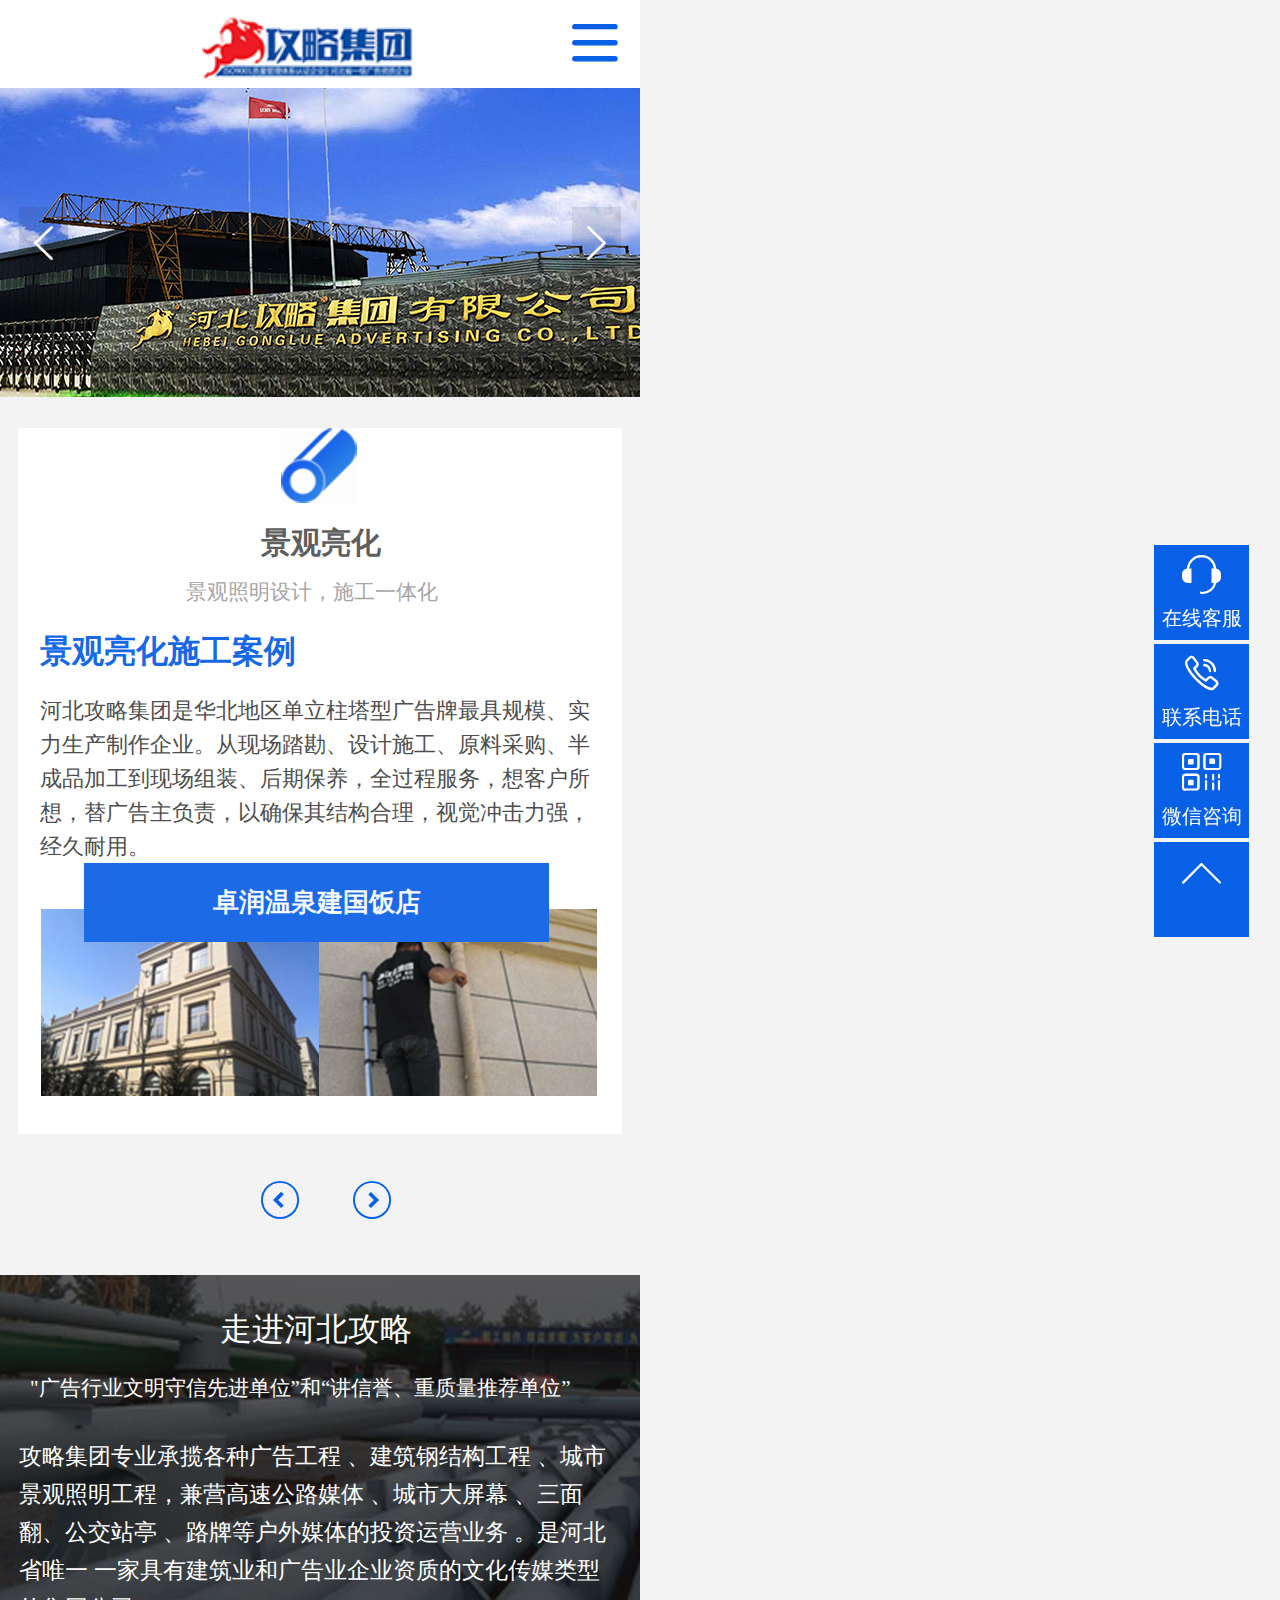
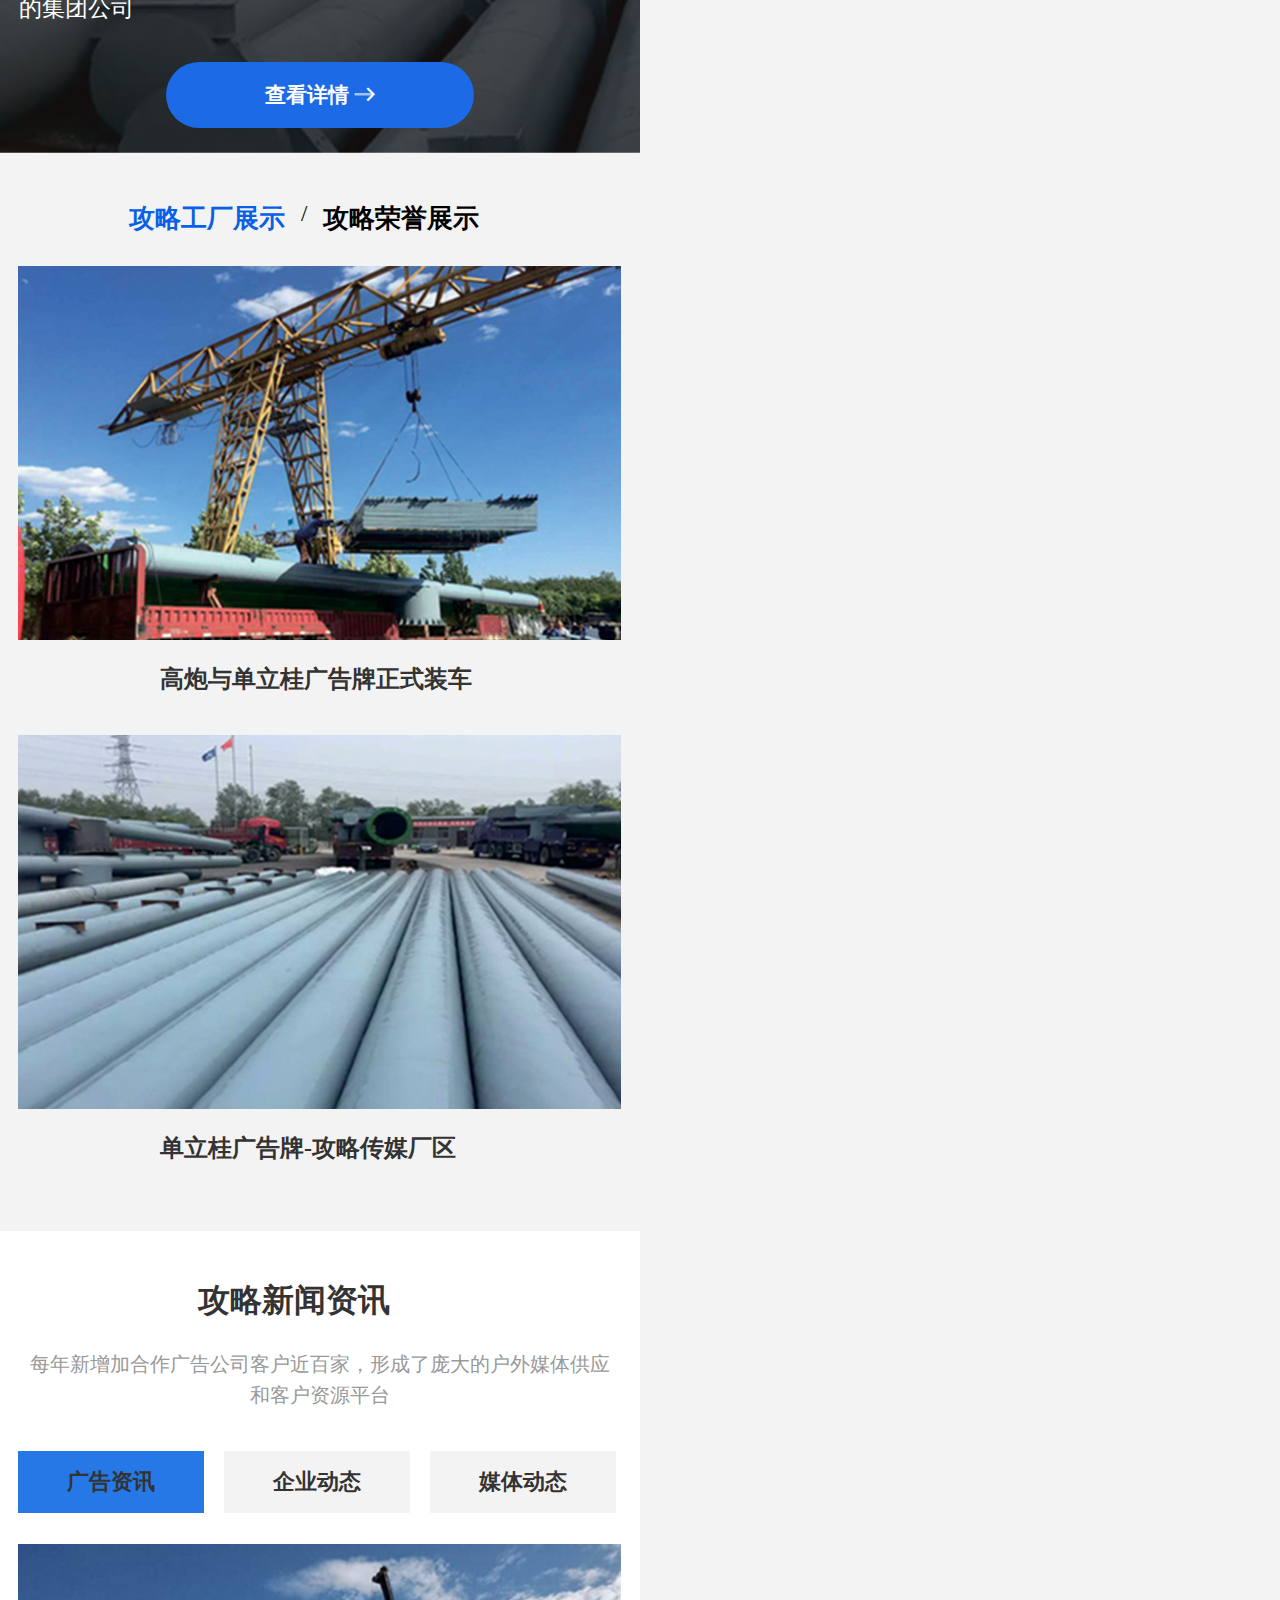
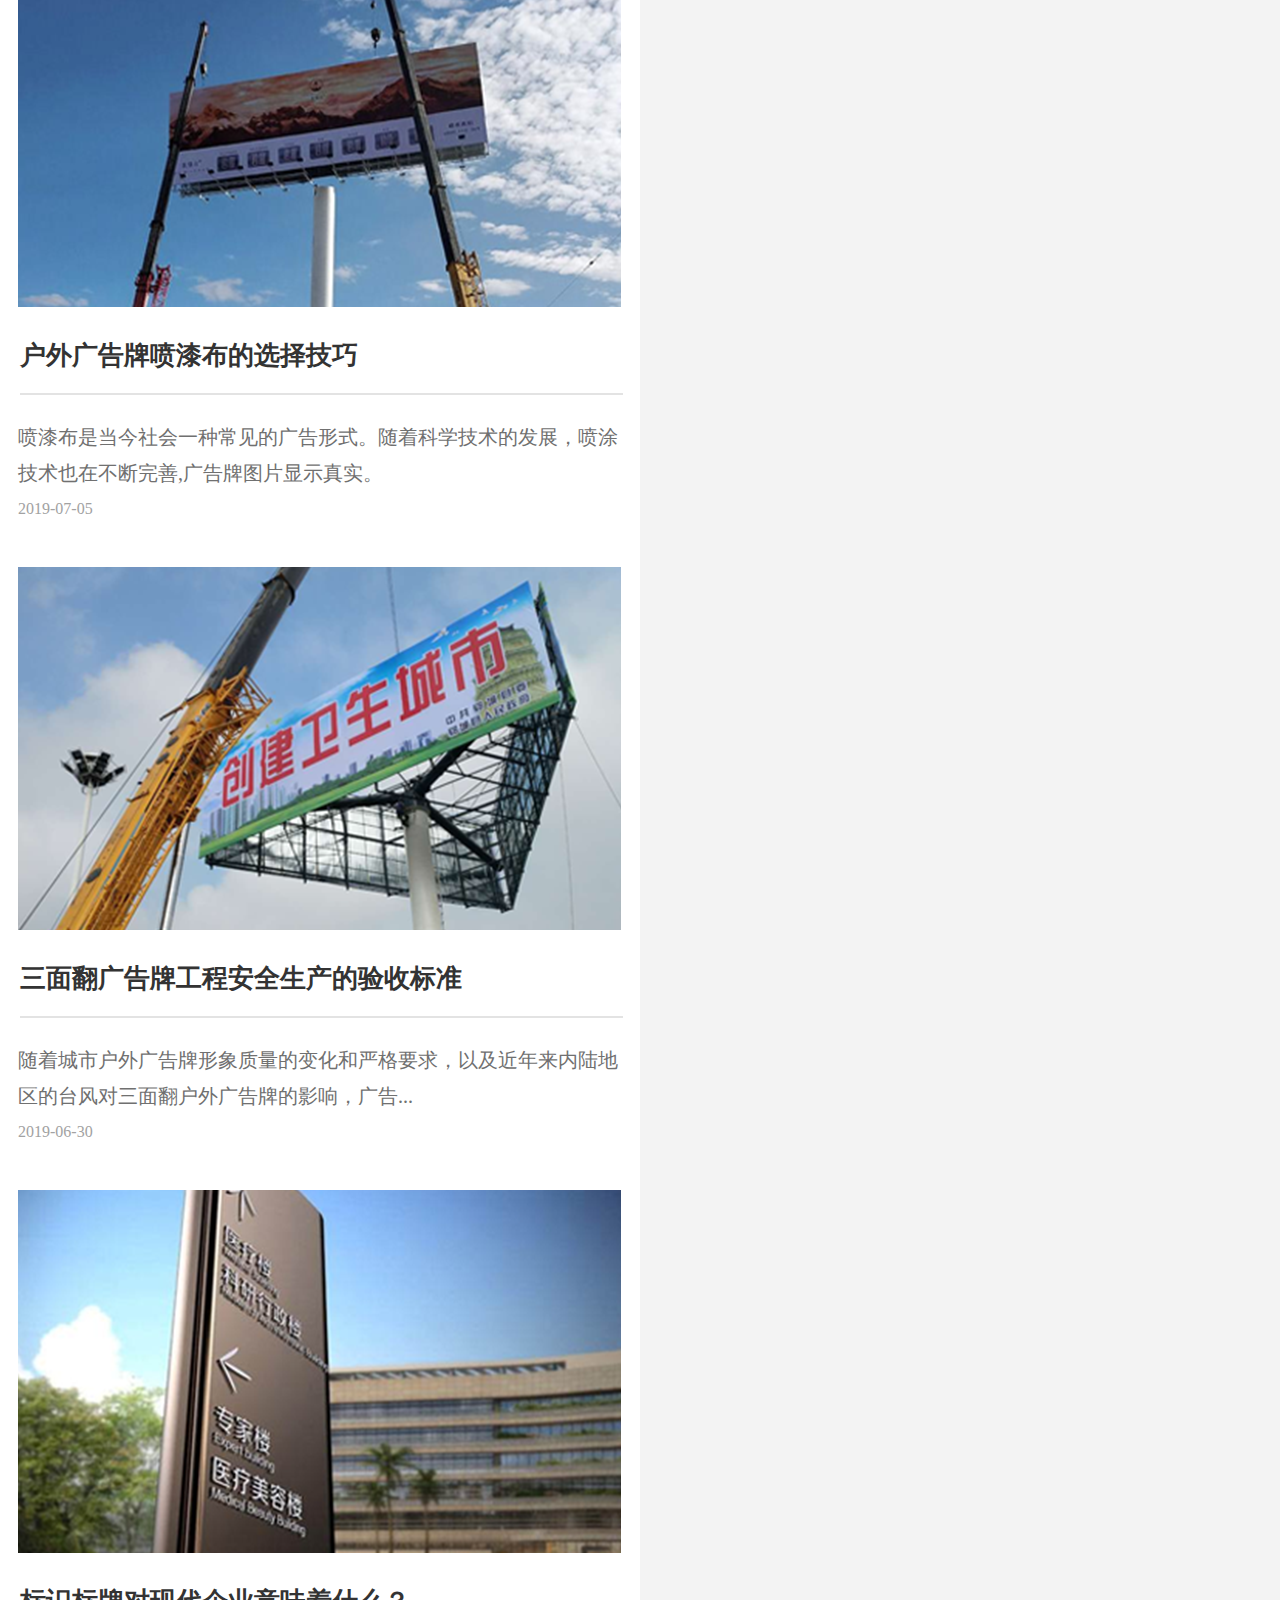
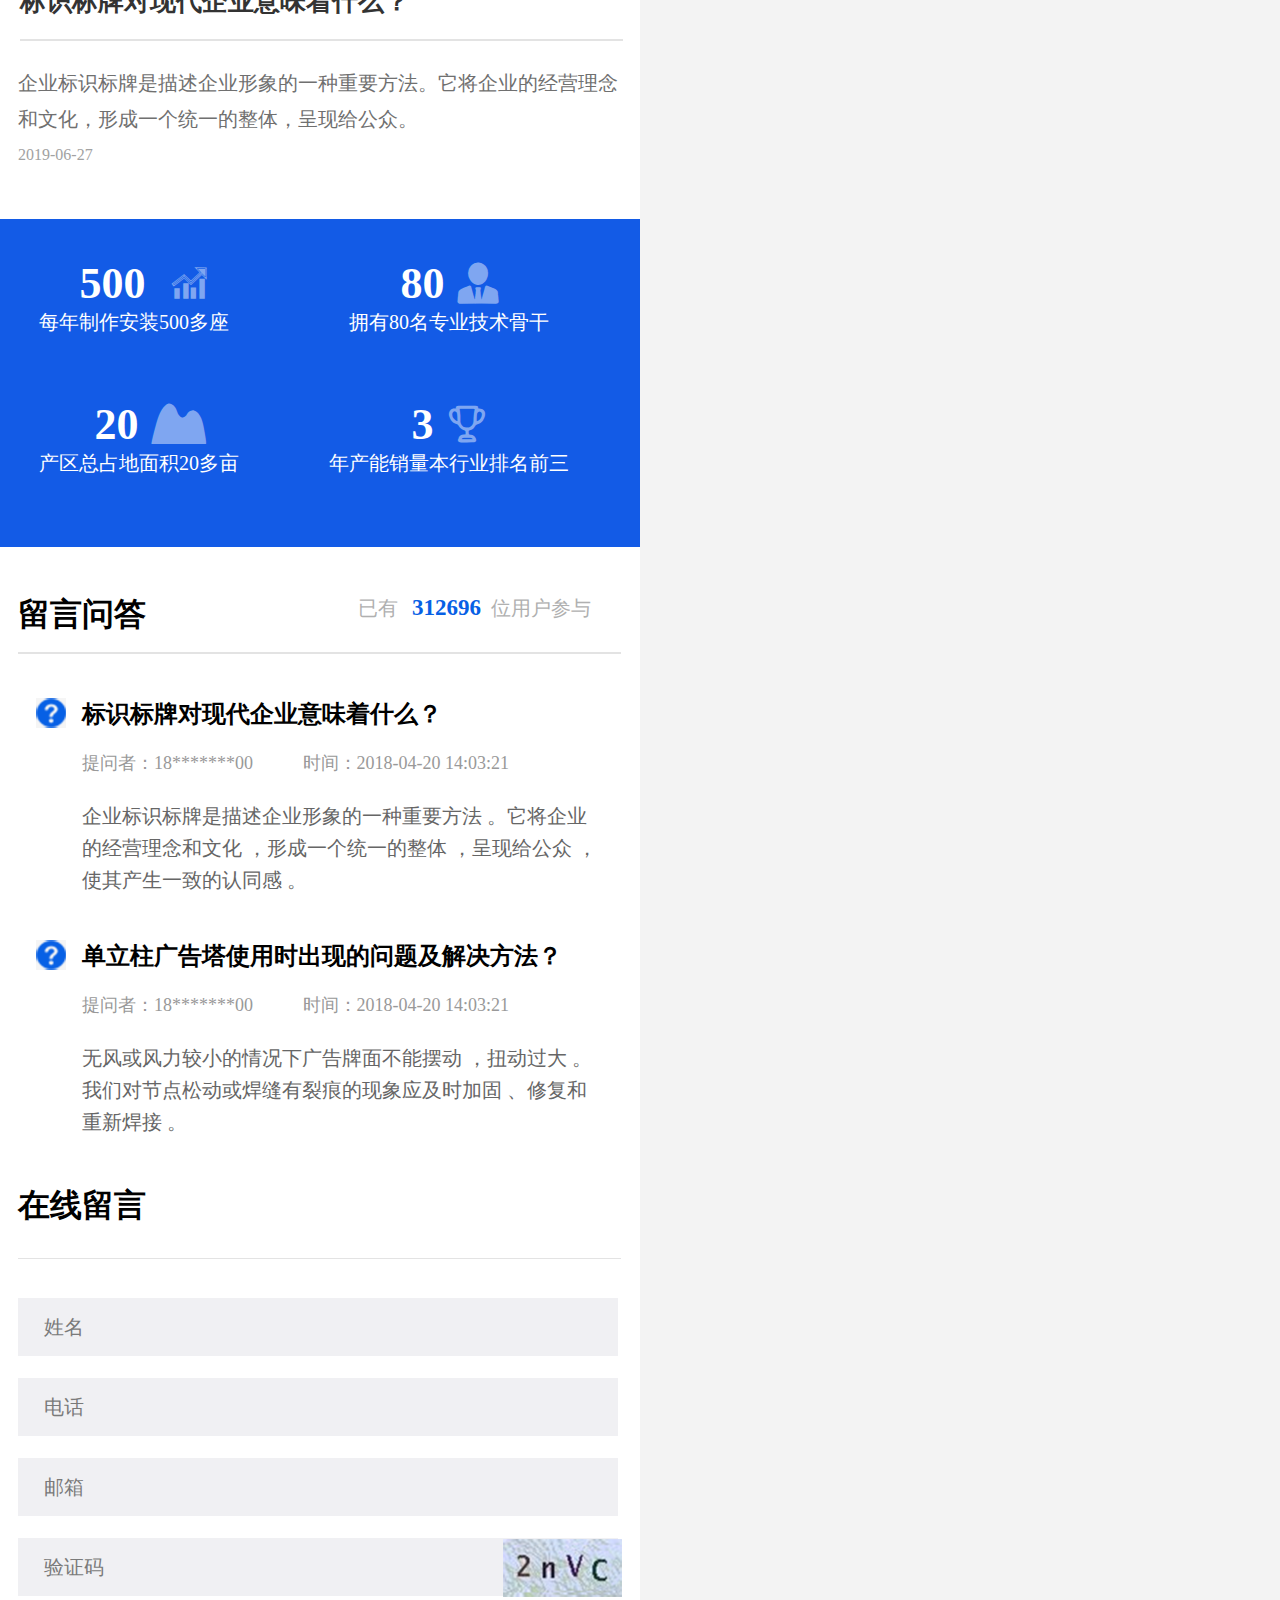
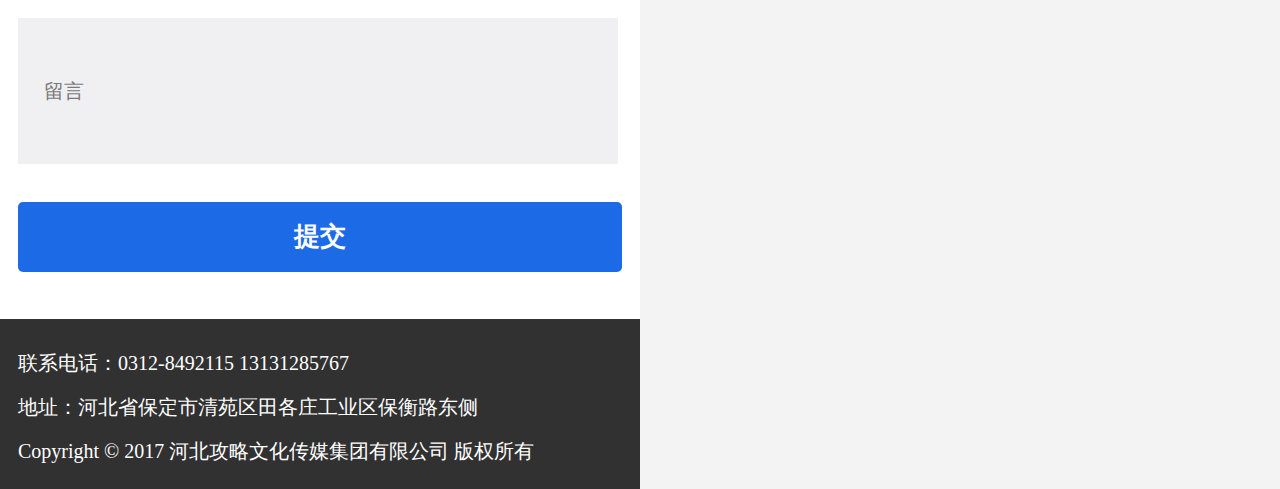
<file: guanyugonglue1/index.html>
<!DOCTYPE html>
<html lang="en">
    <head>
        <meta charset="utf-8">
        <meta name="viewport" content="width=device-width, initial-scale=1.0">
        <meta http-equiv="X-UA-Compatible" content="ie=edge">
        <title>首页</title>
        <link rel="stylesheet" href="css/common.css">
        <link rel="stylesheet" href="css/style.css">
        <link rel="stylesheet" href="font/iconfont.css">
        <script src="js/common.js"></script>
        <script src="js/jquery.min.js"></script>
        <script src="js/nav.js"></script>
    </head>
    <body>
        <header>
                <img src="img/logo.png" alt="" class="logo">
                <span class="iconfont cdl fr" id="nav_show">&#xe614;</span>
        </header>


        <div class="nav_cang" id="nav">
            <div class="nav_top">
                <img src="img/logo.png" alt="" class="logo">
                <span class="iconfont x fr" id="nav_none">&#xe6d6;</span>
            </div>
            <ul class="nav_zhong">
                <li><a href="index.html">首页</a></li>
                <li><a href="gongsijianjie.html">关于攻略</a></li>
                <li><a href="guanggaogongcheng.html">施工案例</a></li>
                <li><a href="xinwenzixun.html">新闻资讯</a></li>
                <li><a href="lianxiwomen.html">联系我们</a></li>
            </ul>
            <div div class="nav_xia">
                <span class="iconfont phone fl">&#xe688;</span>
                <p class="h1">0312-8492115<br>13131285767</p>
            </div>
        </div>

        <div class="banner">
            <img src="img/banner.png" alt="">
        </div>
        <div class="content">
            <div class="content1 clearfix">
                
                <div class="shang">
                    <img src="img/guan.png" alt="">
                    <p class="p1">景观亮化</p>
                    <p class="p2">景观照明设计，施工一体化</p>
                    <h4>景观亮化施工案例</h4>
                    <p class="p3">河北攻略集团是华北地区单立柱塔型广告牌最具规模、实力生产制作企业。从现场踏勘、设计施工、原料采购、半成品加工到现场组装、后期保养，全过程服务，想客户所想，替广告主负责，以确保其结构合理，视觉冲击力强，经久耐用。</p>
                </div>
                <div class="xia">
                    <h5>卓润温泉建国饭店</h5>
                    <img src="img/a1.png" alt="" class="tu1 ">
                    <img src="img/a2.png" alt="" class="tu2">
                </div>
            </div>
            <div class="content2 clearfix">
                <span class="iconfont zuo">&#xe613;</span>
                <span class="iconfont you">&#xe612;</span>
            </div>
            <div class="content3 clearfix">
                <h4>走进河北攻略</h4>
                <p class="p4">"广告行业文明守信先进单位”和“讲信誉、重质量推荐单位”</p>
                <p class="p5">攻略集团专业承揽各种广告工程 、建筑钢结构工程 、城市景观照明工程，兼营高速公路媒体 、城市大屏幕 、三面翻、公交站亭 、路牌等户外媒体的投资运营业务 。是河北省唯一 一家具有建筑业和广告业企业资质的文化传媒类型的集团公司</p>
                <h6><a href="">查看详情</a>  <span class=" iconfont icon-arrow-to-right"></span></h6>
            </div>
            <div class="content4 clearfix">
                <div class="top">
                    <h4 class="active">攻略工厂展示</h4>
                    <span class="span1">/</span>
                    <h4>攻略荣誉展示</h4>
                </div>
                <div class="center">
                    <img src="img/a4.png" alt="" class="tu3">
                    <h5>高炮与单立桂广告牌正式装车</h5>
                </div>
                <div class="xia">
                    <img src="img/a5.png" alt="" class="tu4">
                    <h5>单立桂广告牌-攻略传媒厂区</h5>
                </div>
            </div>
            <div class="content5 clearfix">
                <div class="top">
                    <h4>攻略新闻资讯</h4>
                    <p class="p4">每年新增加合作广告公司客户近百家，形成了庞大的户外媒体供应和客户资源平台</p>
                <ul>
                    <li class="active">广告资讯</li>
                    <li>企业动态</li>
                    <li>媒体动态</li>
                </ul>
                <img src="img/a6.png" alt="" class="tu5">
                <p class="p5">户外广告牌喷漆布的选择技巧</p>
                <p class="p6">喷漆布是当今社会一种常见的广告形式。随着科学技术的发展，喷涂技术也在不断完善,广告牌图片显示真实。</p>
                <p class="p7">2019-07-05</p>
                </div>
            </div>
            <div class="content6 clearfix">
                <div class="zhong">
                    <img src="img/a7.png" alt="" class="tu6">
                    <p class="p8">三面翻广告牌工程安全生产的验收标准</p>
                    <p class="p9">随着城市户外广告牌形象质量的变化和严格要求，以及近年来内陆地区的台风对三面翻户外广告牌的影响，广告...</p>
                    <p class="p10">2019-06-30</p>
                </div>
            </div>
            <div class="content7 clearfix">
                <div class="xia">
                    <img src="img/a8.png" alt="" class="tu7">
                    <p class="p11">标识标牌对现代企业意味着什么？</p>
                    <p class="p12">企业标识标牌是描述企业形象的一种重要方法。它将企业的经营理念和文化，形成一个统一的整体，呈现给公众。</p>
                    <p class="p13">2019-06-27</p>
                </div>
            </div>
            <div class="content8 clearfix">
                <ul class="zx">
                    <li class="li1">
                        <h2>500 <span class="iconfont icon-qushi1"></span> </h2>
                        <p>每年制作安装500多座</p>
                    </li>
                    <li class="li2">
                        <h2>80<span class="iconfont icon-gugan"></span></h2>
                        <p>拥有80名专业技术骨干</p>
                    </li>
                    <li class="li3">
                        <h2>20<span class="iconfont icon-mianjitu"></span></h2>
                        <p>产区总占地面积20多亩</p>
                    </li>
                    <li class="li4">
                        <h2>3<span class="iconfont icon-jiangbei"></span></h2>
                        <p>年产能销量本行业排名前三</p>
                    </li>
                </ul>
            </div>
            <div class="content9 clearfix">
                <div class="shang">
                    <h5>留言问答</h5>
                    <p class="ly">已有<strong>312696</strong>位用户参与</p>
                </div>
                <div class="center">
                    <div class="part1">
                        <img src="img/wenhao.png" alt="" class="tu8">
                        <h6>标识标牌对现代企业意味着什么？</h6>
                        <p class="a1">提问者：18*******00 &nbsp;&nbsp;&nbsp;&nbsp;&nbsp;&nbsp;&nbsp;&nbsp;&nbsp; 时间：2018-04-20 14:03:21</p>
                        <p class="a2">企业标识标牌是描述企业形象的一种重要方法 。它将企业的经营理念和文化 ，形成一个统一的整体 ，呈现给公众 ，使其产生一致的认同感 。</p>
                    </div>
                    <div class="part1">
                        <img src="img/wenhao.png" alt="" class="tu8">
                        <h6>单立柱广告塔使用时出现的问题及解决方法？</h6>
                        <p class="a1">提问者：18*******00 &nbsp;&nbsp;&nbsp;&nbsp;&nbsp;&nbsp;&nbsp;&nbsp;&nbsp; 时间：2018-04-20 14:03:21</p>
                        <p class="a2">无风或风力较小的情况下广告牌面不能摆动 ，扭动过大 。我们对节点松动或焊缝有裂痕的现象应及时加固 、修复和重新焊接 。</p>
                        <h5>在线留言</h5>
                    </div>
                </div>
                <div class="xia">
                    <form action="action_page.php">
                        <input type="text" name="" value="姓名"style="font-size:0.5rem" class="input1" >
                        <input type="text" name="" value="电话" style="font-size:0.5rem">
                        <input type="text" name="" value="邮箱" style="font-size:0.5rem">
                        <input type="text" name="" value="验证码" style="font-size:0.5rem">
                        <img src="img/yzm.png" alt="" class="yzm">
                        <input type="text"style="width:15rem; height:3.65rem;" name="" value="留言" style="font-size:0.5rem " >
                    </form> 
                    <div class="piao">
                        <ul>
                            <li>
                                <span class="iconfont icon-kefu"></span>
                                <p class="f1">在线客服</p>
                            </li>
                            <li>
                                <span class="iconfont icon-dianhua"></span>
                                <p class="f1">联系电话</p>
                            </li>
                            <li>
                                <span class="iconfont icon-qrcode1"></span>
                                <p class="f1">微信咨询</p>
                            </li>
                            <li>
                                <span class="iconfont icon-icon-top-arrow"></span>
                            </li>
                        </ul>
                    </div>
                    <h5><a href="">提交</a></h5>
                </div>
            </div>
        </div>
        <div class="footer clearfix">
            <p class="zuihou">联系电话：0312-8492115  13131285767</p>
            <p class="zz">地址：河北省保定市清苑区田各庄工业区保衡路东侧</p>
            <p class="zz1"> Copyright © 2017 河北攻略文化传媒集团有限公司 版权所有</p>
        </div>
    </body>
</html>
</file>
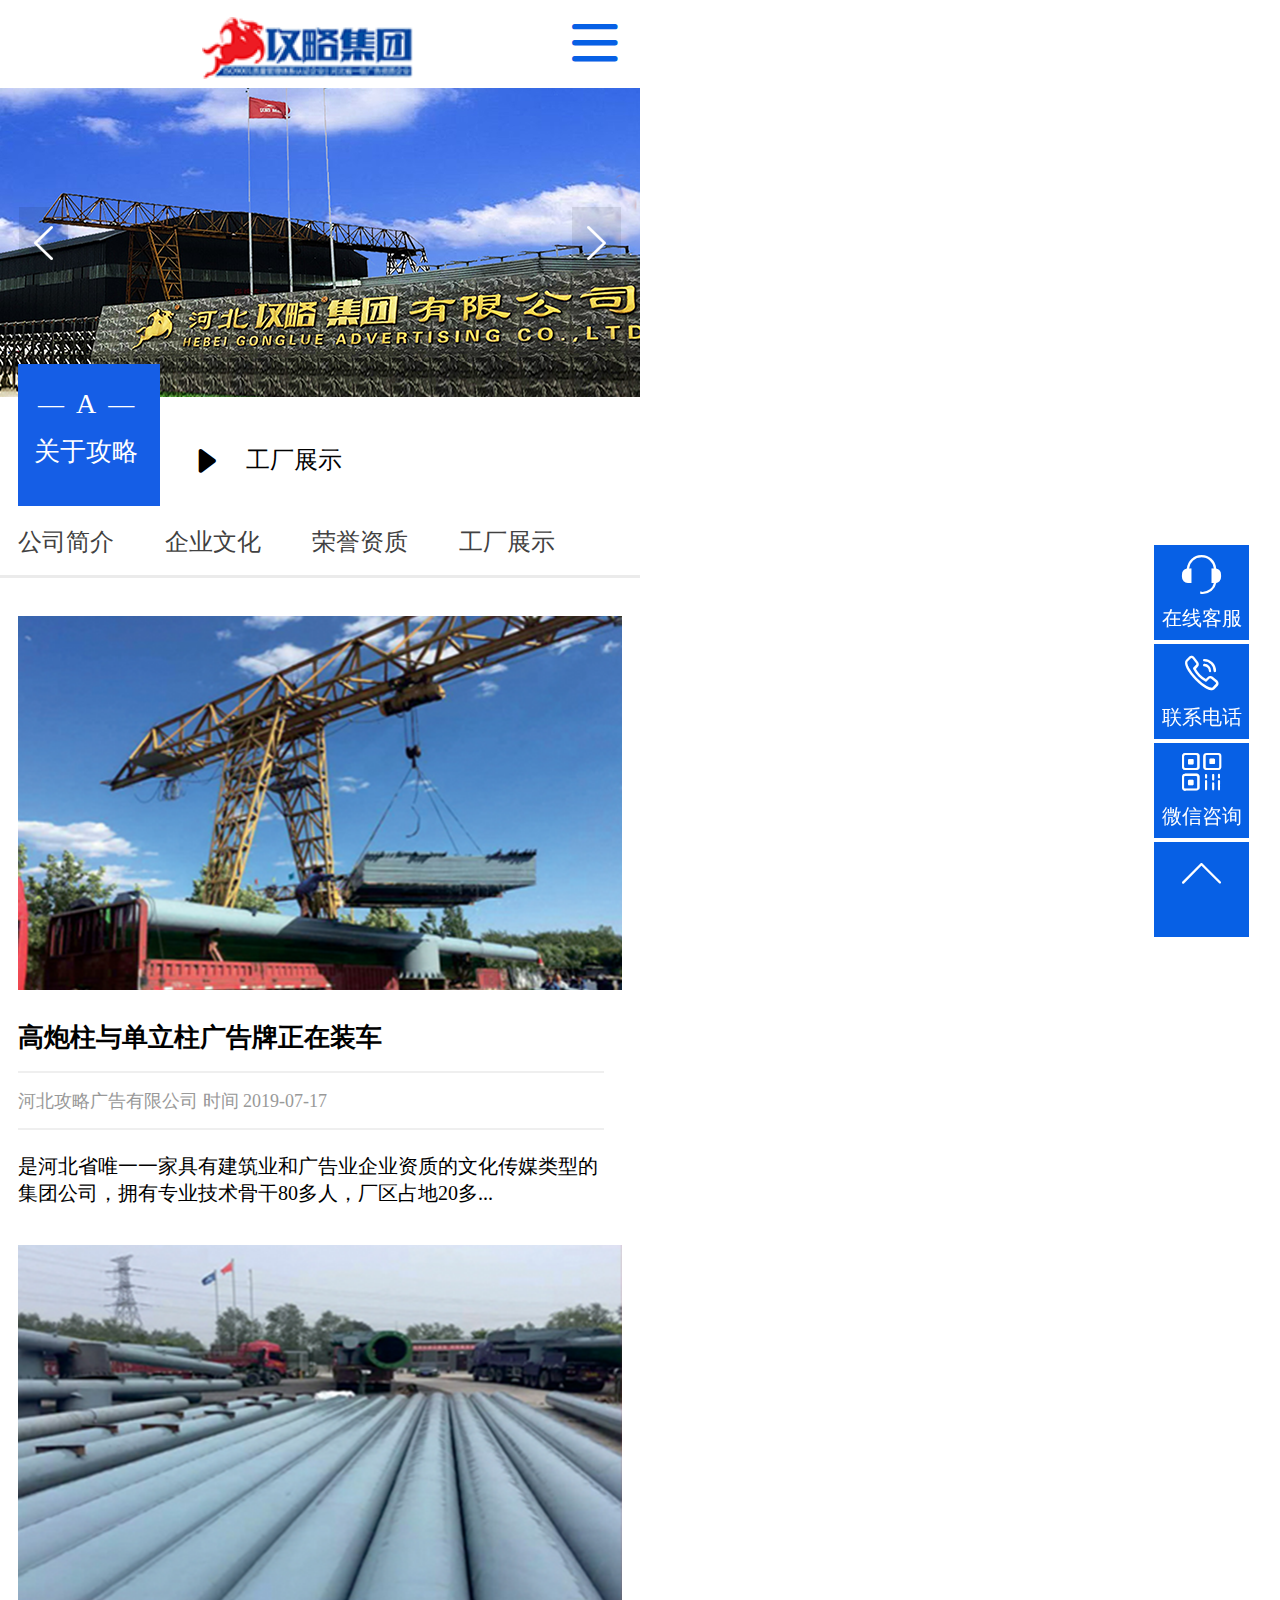
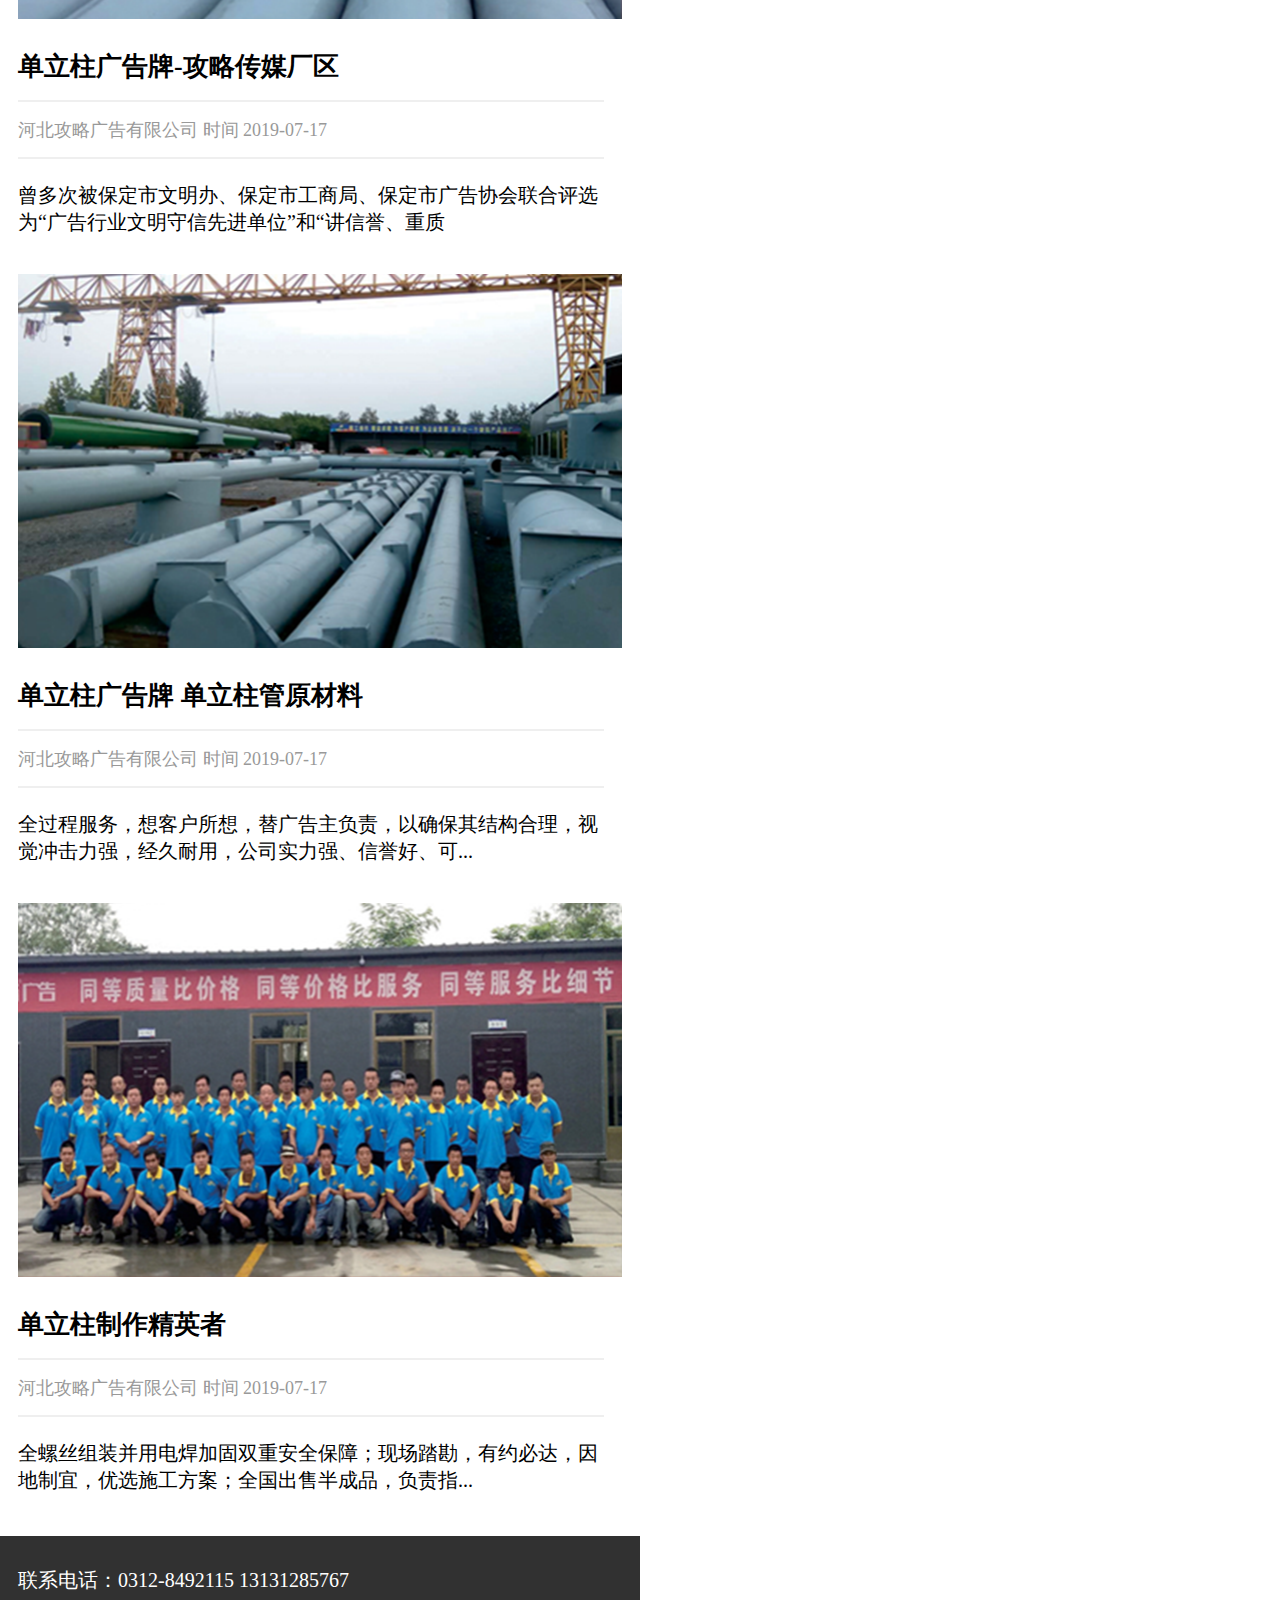
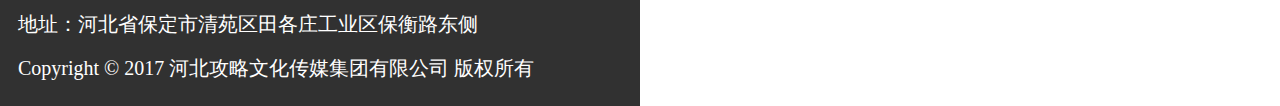
<file: guanyugonglue1/gongchangzhanshi.html>
<!DOCTYPE html>
<html lang="en">
<head>
    <meta charset="UTF-8">
    <meta name="viewport" content="width=device-width, initial-scale=1.0">
    <title>工厂展示</title>
    <meta http-equiv="X-UA-Compatible" content="ie=edge">
        <link rel="stylesheet" href="css/common.css">
        <link rel="stylesheet" href="css/gongchangzhanshi.css">
        <link rel="stylesheet" href="font/iconfont.css">
        <script src="js/common.js"></script>
        <script src="js/jquery.min.js"></script>
        <script src="js/nav.js"></script>
</head>
<body>
    <header>
            <img src="img/logo.png" alt="" class="logo">
            <span class="iconfont cdl fr" id="nav_show">&#xe614;</span>
    </header>

    <div class="nav_cang" id="nav">
        <div class="nav_top">
            <img src="img/logo.png" alt="" class="logo">
            <span class="iconfont x fr" id="nav_none">&#xe6d6;</span>
        </div>
        <ul class="nav_zhong">
            <li><a href="index.html">首页</a></li>
            <li><a href="gongsijianjie.html">关于攻略</a></li>
            <li><a href="guanggaogongcheng.html">施工案例</a></li>
            <li><a href="xinwenzixun.html">新闻资讯</a></li>
            <li><a href="lianxiwomen.html">联系我们</a></li>
        </ul>
        <div div class="nav_xia">
            <span class="iconfont phone fl">&#xe688;</span>
             <p class="h1">0312-8492115<br>13131285767</p>
        </div>
    </div>

    <div class="banner">
        <img src="img/banner.png" alt="">
    </div>
    <div class="content">
        <div class="content1 clearfix">
            <div class="fk">
                <p class="p1">—<span>A</span>—</p>
                <h5>关于攻略</h5>
            </div>
            <span class="iconfont jiantou">&#xe60b;</span>
            <p class="p2">工厂展示</p>
        </div>
        <div class="content2 clearfix">
            <ul class="daohang">
                <li class="hang"><a href="gongsijianjie.html">公司简介</a></li>
                <li class="hang"><a href="qiyewenhua.html">企业文化</a></li>
                <li class="hang"><a href="zizhirongyu.html">荣誉资质</a></li>
                <li class="hang"><a href="gongchangzhanshi.html">工厂展示</a></li>
            </ul>
        </div>
        <div class="content3 clearfix">
            <ul class="zhanshi">
                <li>
                    <img src="img/zs1.png" alt="" class="tu1">
                    <h5>高炮柱与单立柱广告牌正在装车</h5>
                    <p  class="p3">河北攻略广告有限公司   时间 2019-07-17</p>
                    <p class="p4">是河北省唯一一家具有建筑业和广告业企业资质的文化传媒类型的集团公司，拥有专业技术骨干80多人，厂区占地20多...</p>
                </li>
                <li>
                    <img src="img/zs2.png" alt="" class="tu1">
                    <h5>单立柱广告牌-攻略传媒厂区</h5>
                    <p  class="p3">河北攻略广告有限公司   时间 2019-07-17</p>
                    <p class="p4">曾多次被保定市文明办、保定市工商局、保定市广告协会联合评选为“广告行业文明守信先进单位”和“讲信誉、重质</p>
                </li>
                <li>
                    <img src="img/zs3.png" alt="" class="tu1">
                    <h5>单立柱广告牌 单立柱管原材料</h5>
                    <p  class="p3">河北攻略广告有限公司   时间 2019-07-17</p>
                    <p class="p4">全过程服务，想客户所想，替广告主负责，以确保其结构合理，视觉冲击力强，经久耐用，公司实力强、信誉好、可...</p>
                </li>
                <li>
                    <img src="img/zs4.png" alt="" class="tu1">
                    <h5>单立柱制作精英者</h5>
                    <p class="p3">河北攻略广告有限公司   时间 2019-07-17</p>
                    <p class="p4">全螺丝组装并用电焊加固双重安全保障；现场踏勘，有约必达，因地制宜，优选施工方案；全国出售半成品，负责指...</p>
                </li>
            </ul>
            <div class="piao">
                <ul>
                    <li>
                        <span class="iconfont icon-kefu"></span>
                        <p class="f1">在线客服</p>
                    </li>
                    <li>
                        <span class="iconfont icon-dianhua"></span>
                        <p class="f1">联系电话</p>
                    </li>
                    <li>
                        <span class="iconfont icon-qrcode1"></span>
                        <p class="f1">微信咨询</p>
                    </li>
                    <li>
                        <span class="iconfont icon-icon-top-arrow"></span>
                    </li>
                </ul>
            </div>
        </div>
        <div class="footer clearfix">
            <p class="zuihou">联系电话：0312-8492115  13131285767</p>
            <p class="zz">地址：河北省保定市清苑区田各庄工业区保衡路东侧</p>
            <p class="zz1"> Copyright © 2017 河北攻略文化传媒集团有限公司 版权所有</p>
        </div>
    </div>
</body>
</html>
</file>
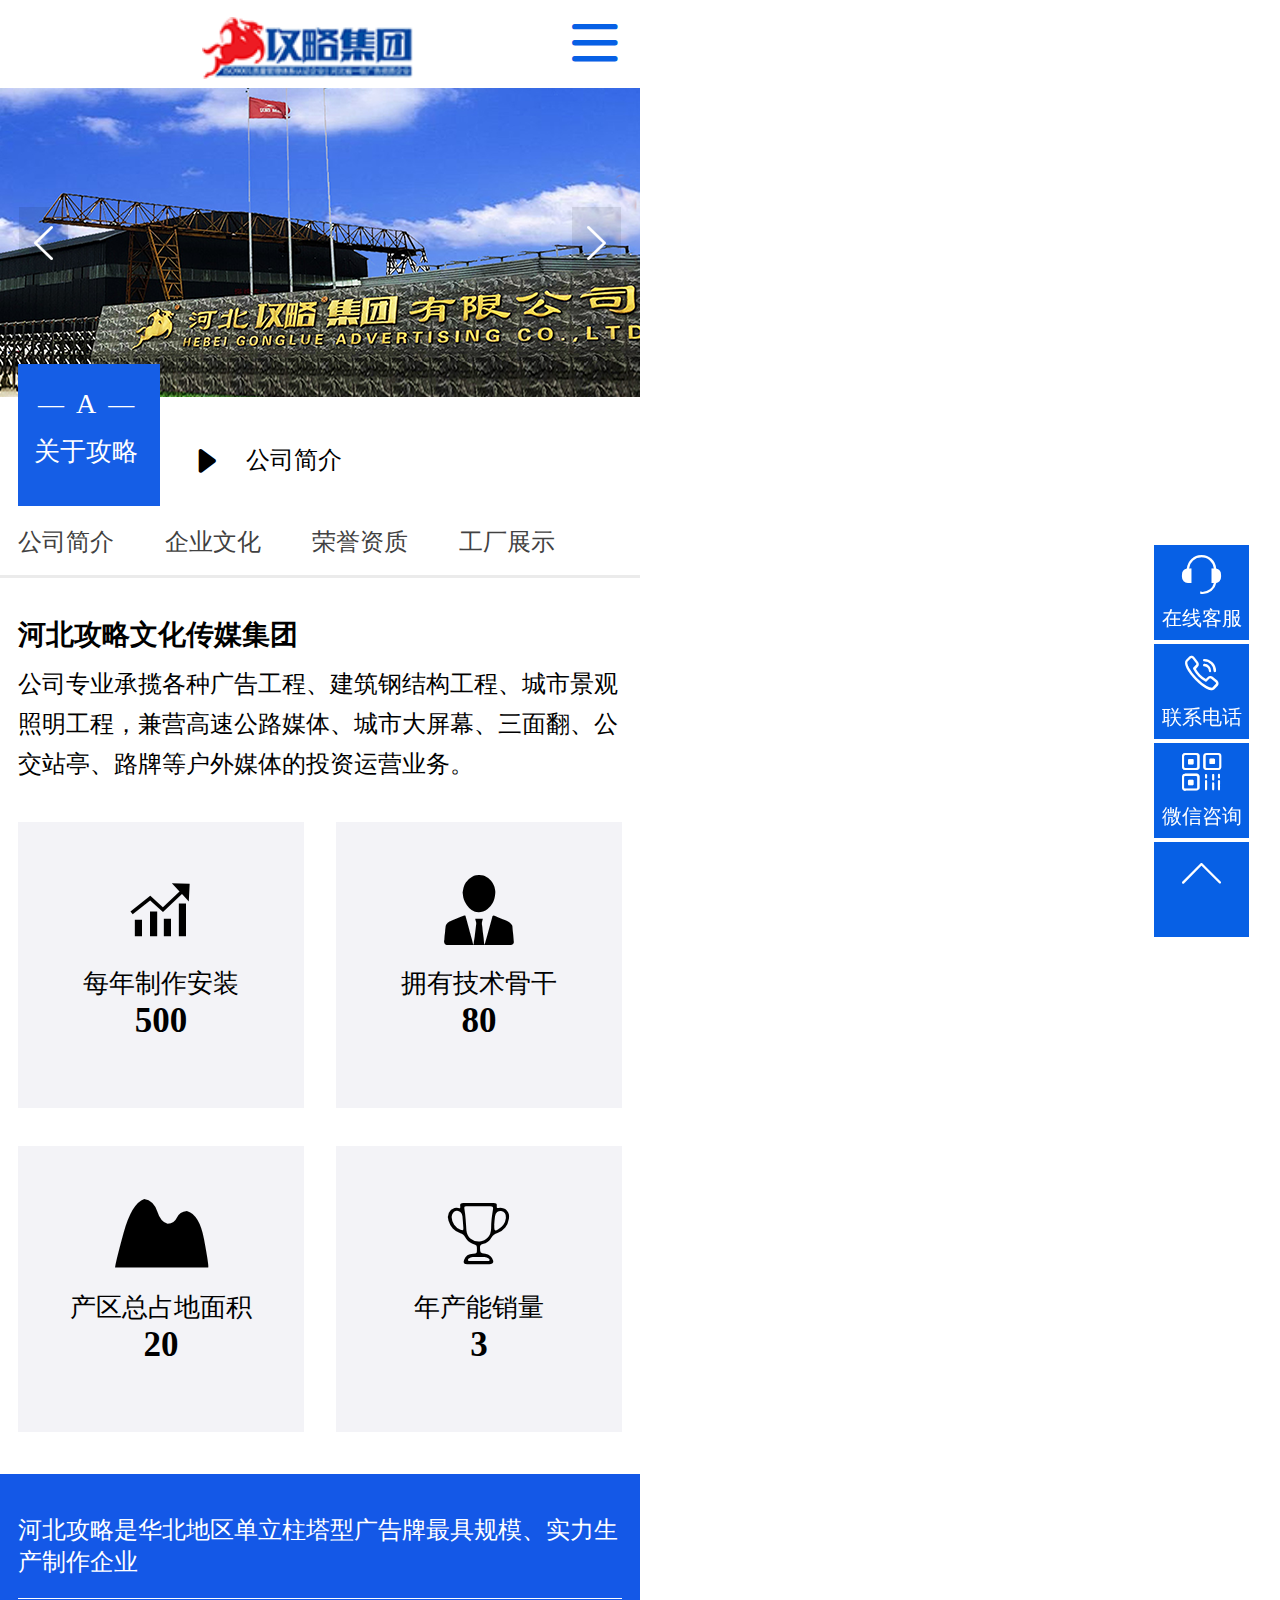
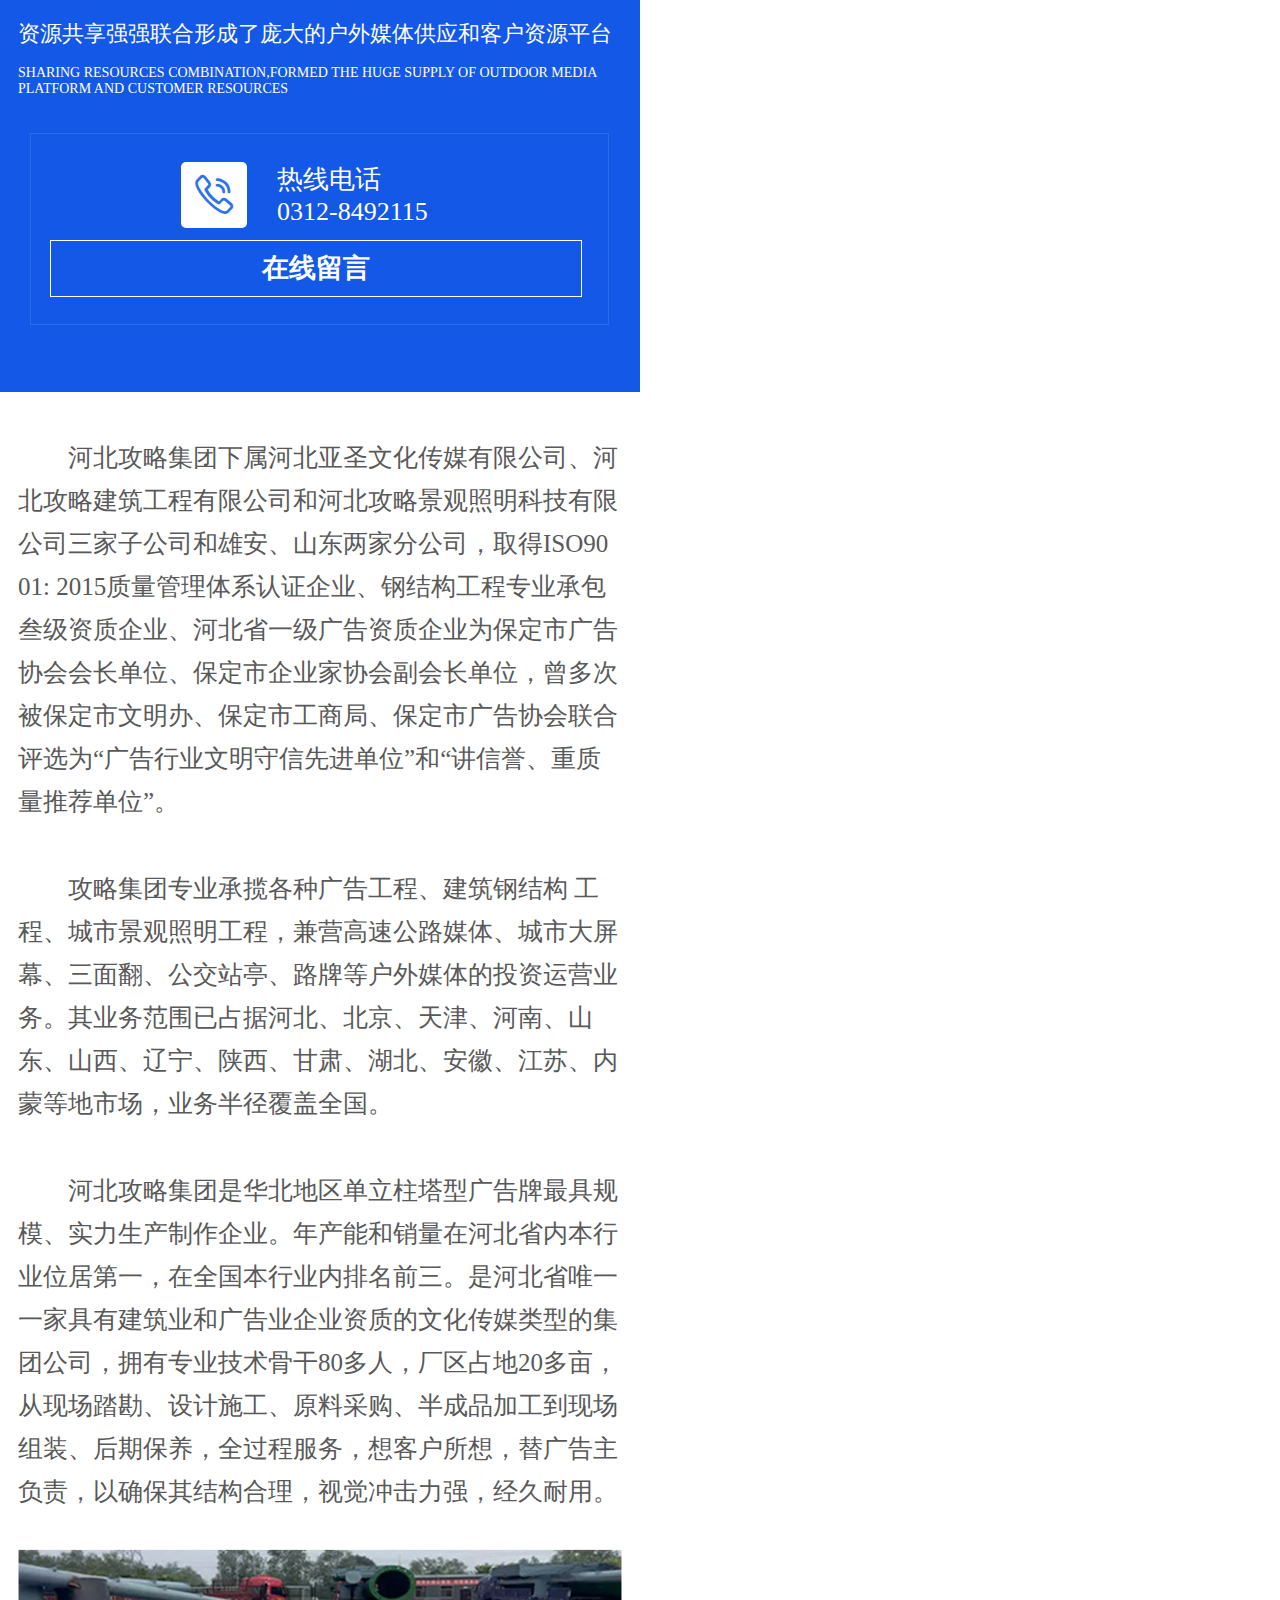
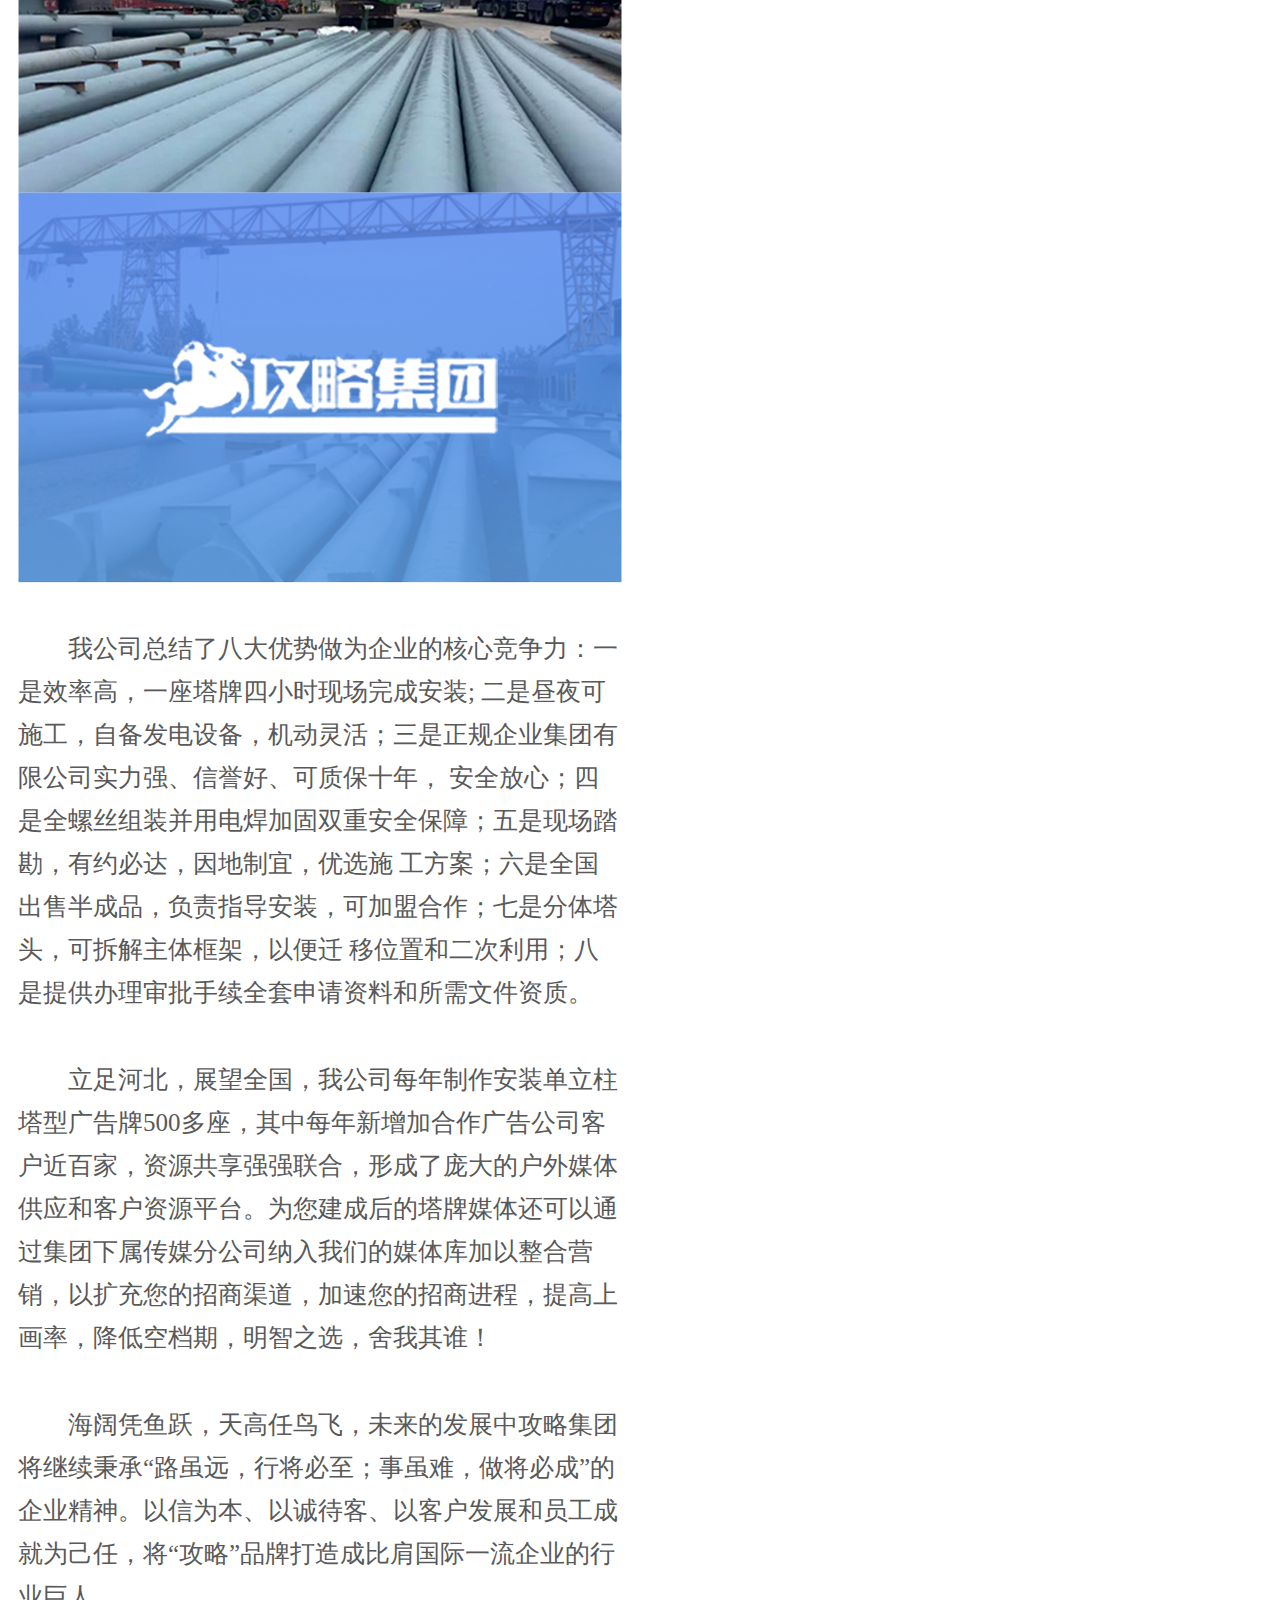
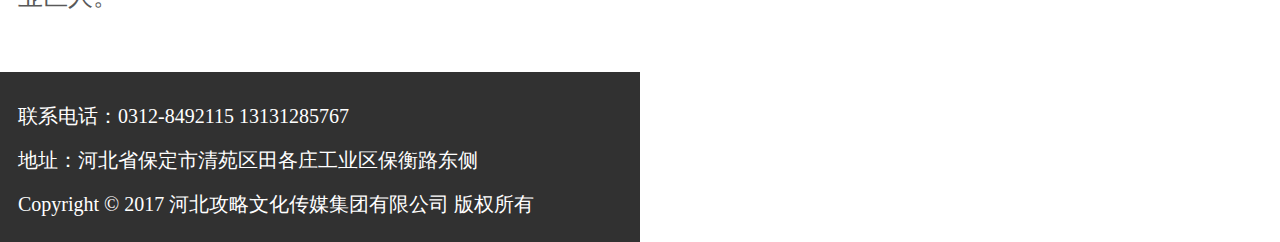
<file: guanyugonglue1/gongsijianjie.html>
<!DOCTYPE html>
<html lang="en">
<head>
    <meta charset="UTF-8">
    <meta name="viewport" content="width=device-width, initial-scale=1.0">
    <title>公司简介</title>
    <meta http-equiv="X-UA-Compatible" content="ie=edge">
        <link rel="stylesheet" href="css/common.css">
        <link rel="stylesheet" href="css/gongsijianjie.css">
        <link rel="stylesheet" href="font/iconfont.css">
        <script src="js/common.js"></script>
        <script src="js/jquery.min.js"></script>
        <script src="js/nav.js"></script>
</head>
<body>
    <header>
            <img src="img/logo.png" alt="" class="logo">
            <span class="iconfont cdl fr" id="nav_show">&#xe614;</span>
    </header>


    <div class="nav_cang" id="nav">
        <div class="nav_top">
            <img src="img/logo.png" alt="" class="logo">
            <span class="iconfont x fr" id="nav_none">&#xe6d6;</span>
        </div>
        <ul class="nav_zhong">
            <li><a href="index.html">首页</a></li>
            <li><a href="gongsijianjie.html">关于攻略</a></li>
            <li><a href="guanggaogongcheng.html">施工案例</a></li>
            <li><a href="xinwenzixun.html">新闻资讯</a></li>
            <li><a href="lianxiwomen.html">联系我们</a></li>
        </ul>
        <div div class="nav_xia">
            <span class="iconfont phone fl">&#xe688;</span>
            <p class="h1">0312-8492115<br>13131285767</p>
        </div>
    </div>

    <div class="banner">
        <img src="img/banner.png" alt="">
    </div>
    <div class="content">
        <div class="content1 clearfix">
            <div class="fk">
                <p class="p1">—<span>A</span>—</p>
                <h5>关于攻略</h5>
            </div>
            <span class="iconfont jiantou">&#xe60b;</span>
            <p class="p2">公司简介</p>
        </div>
        <div class="content2 clearfix">
            <ul class="daohang">
                <li class="hang"><a href="">公司简介</a></li>
                <li class="hang"><a href="qiyewenhua.html">企业文化</a></li>
                <li class="hang"><a href="zizhirongyu.html">荣誉资质</a></li>
                <li class="hang"><a href="gongchangzhanshi.html">工厂展示</a></li>
            </ul>
        </div>
        <div class="content3">
            <h5>河北攻略文化传媒集团</h5>
            <p class="p3">公司专业承揽各种广告工程、建筑钢结构工程、城市景观照明工程，兼营高速公路媒体、城市大屏幕、三面翻、公交站亭、路牌等户外媒体的投资运营业务。</p>
            <ul class="zx">
                <li class="li1">
                    <span class="iconfont icon-qushi1"></span> 
                    <p>每年制作安装</p>
                    <h2>500</h2>
                </li>
                <li class="li1">
                    <span class="iconfont icon-gugan"></span>
                    <p>拥有技术骨干</p>
                    <h2>80</h2>
                </li>
                <li class="li1">
                    <span class="iconfont icon-mianjitu"></span>
                    <p>产区总占地面积</p>
                    <h2>20</h2>
                </li>
                <li class="li1">
                    <span class="iconfont icon-jiangbei"></span>
                    <p>年产能销量</p>
                    <h2>3</h2>
                </li>
            </ul>
        </div> 
        <div class="content4">
            <div class="lk">
                <p class="p4">河北攻略是华北地区单立柱塔型广告牌最具规模、实力生产制作企业</p>
                <p class="p5">资源共享强强联合形成了庞大的户外媒体供应和客户资源平台</p>
                <p class="p6">SHARING RESOURCES COMBINATION,FORMED THE HUGE SUPPLY OF OUTDOOR MEDIA PLATFORM AND CUSTOMER RESOURCES</p>
            </div>
            <div class="hz">
                <div class="dh">
                    <span class="iconfont icon-dianhua"></span>
                    <p class="p7">热线电话</p>
                    <p>0312-8492115</p>
                    <div class="hz1">
                        <h6><a href="">在线留言</a></h6>
                    </div>
                </div>
            </div>
        </div>
        <div class="content5">
            <p class="p8">河北攻略集团下属河北亚圣文化传媒有限公司、河
                北攻略建筑工程有限公司和河北攻略景观照明科技有限公司三家子公司和雄安、山东两家分公司，取得ISO90
                01: 2015质量管理体系认证企业、钢结构工程专业承包叁级资质企业、河北省一级广告资质企业为保定市广告协会会长单位、保定市企业家协会副会长单位，曾多次被保定市文明办、保定市工商局、保定市广告协会联合评选为“广告行业文明守信先进单位”和“讲信誉、重质量推荐单位”。</p>
            <p class="p8">攻略集团专业承揽各种广告工程、建筑钢结构
                工程、城市景观照明工程，兼营高速公路媒体、城市大屏幕、三面翻、公交站亭、路牌等户外媒体的投资运营业务。其业务范围已占据河北、北京、天津、河南、山东、山西、辽宁、陕西、甘肃、湖北、安徽、江苏、内蒙等地市场，业务半径覆盖全国。</p>
            <p class="p8">河北攻略集团是华北地区单立柱塔型广告牌最具规模、实力生产制作企业。年产能和销量在河北省内本行业位居第一，在全国本行业内排名前三。是河北省唯一一家具有建筑业和广告业企业资质的文化传媒类型的集团公司，拥有专业技术骨干80多人，厂区占地20多亩，从现场踏勘、设计施工、原料采购、半成品加工到现场组装、后期保养，全过程服务，想客户所想，替广告主负责，以确保其结构合理，视觉冲击力强，经久耐用。</p>
            <img src="img/a9.png" alt="" class="tu1">
            <img src="img/a10.png" alt="" class="tu2">
        </div>
        <div class="content6">
            <p class="p9">我公司总结了八大优势做为企业的核心竞争力：一是效率高，一座塔牌四小时现场完成安装;
                二是昼夜可施工，自备发电设备，机动灵活；三是正规企业集团有限公司实力强、信誉好、可质保十年，
                安全放心；四是全螺丝组装并用电焊加固双重安全保障；五是现场踏勘，有约必达，因地制宜，优选施
                工方案；六是全国出售半成品，负责指导安装，可加盟合作；七是分体塔头，可拆解主体框架，以便迁
                移位置和二次利用；八是提供办理审批手续全套申请资料和所需文件资质。            </p>
            <p class="p9">立足河北，展望全国，我公司每年制作安装单立柱塔型广告牌500多座，其中每年新增加合作广告公司客户近百家，资源共享强强联合，形成了庞大的户外媒体供应和客户资源平台。为您建成后的塔牌媒体还可以通过集团下属传媒分公司纳入我们的媒体库加以整合营销，以扩充您的招商渠道，加速您的招商进程，提高上画率，降低空档期，明智之选，舍我其谁！</p>
            <p class="p10">海阔凭鱼跃，天高任鸟飞，未来的发展中攻略集团将继续秉承“路虽远，行将必至；事虽难，做将必成”的企业精神。以信为本、以诚待客、以客户发展和员工成就为己任，将“攻略”品牌打造成比肩国际一流企业的行业巨人。</p>
            <div class="piao">
                <ul>
                    <li>
                        <span class="iconfont icon-kefu"></span>
                        <p class="f1">在线客服</p>
                    </li>
                    <li>
                        <span class="iconfont icon-dianhua"></span>
                        <p class="f1">联系电话</p>
                    </li>
                    <li>
                        <span class="iconfont icon-qrcode1"></span>
                        <p class="f1">微信咨询</p>
                    </li>
                    <li>
                        <span class="iconfont icon-icon-top-arrow"></span>
                    </li>
                </ul>
            </div>
        </div>
        <div class="footer clearfix">
            <p class="zuihou">联系电话：0312-8492115  13131285767</p>
            <p class="zz">地址：河北省保定市清苑区田各庄工业区保衡路东侧</p>
            <p class="zz1"> Copyright © 2017 河北攻略文化传媒集团有限公司 版权所有</p>
        </div>
    </div>
</body>
</html>
</file>
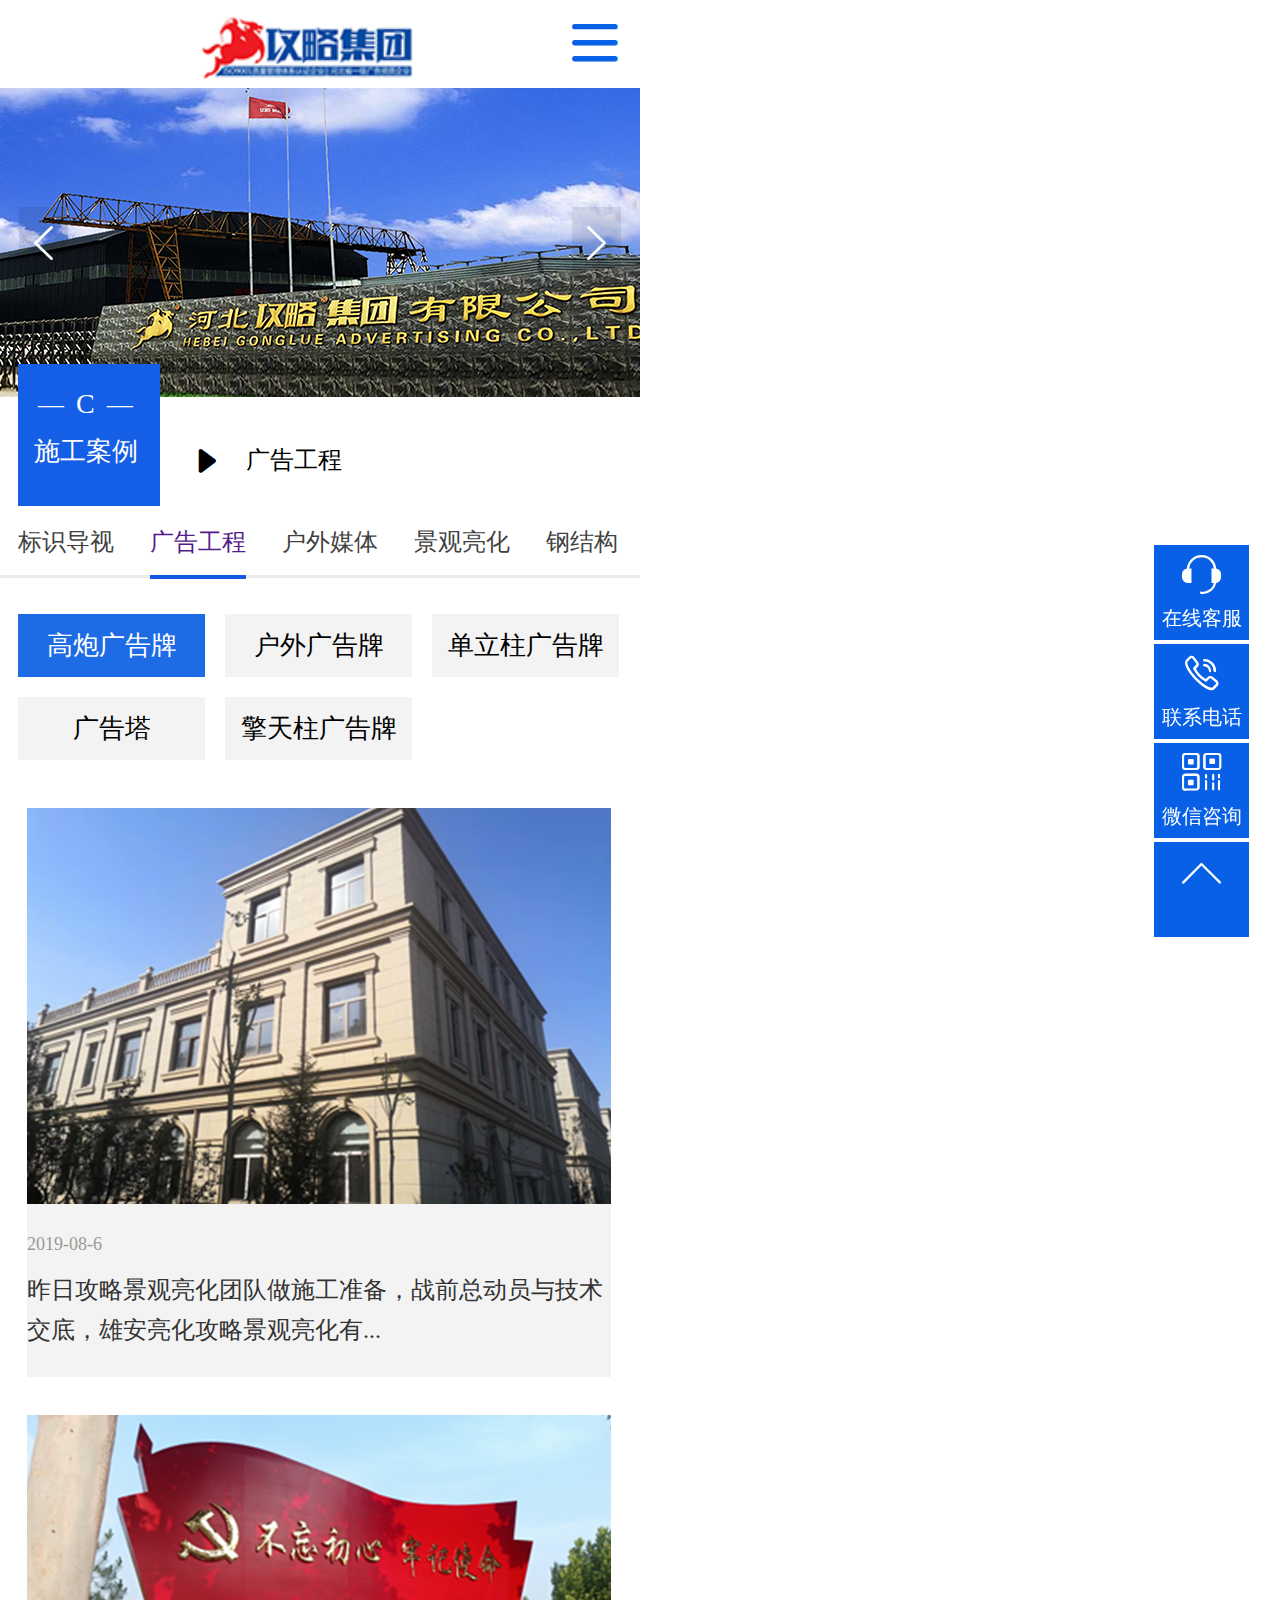
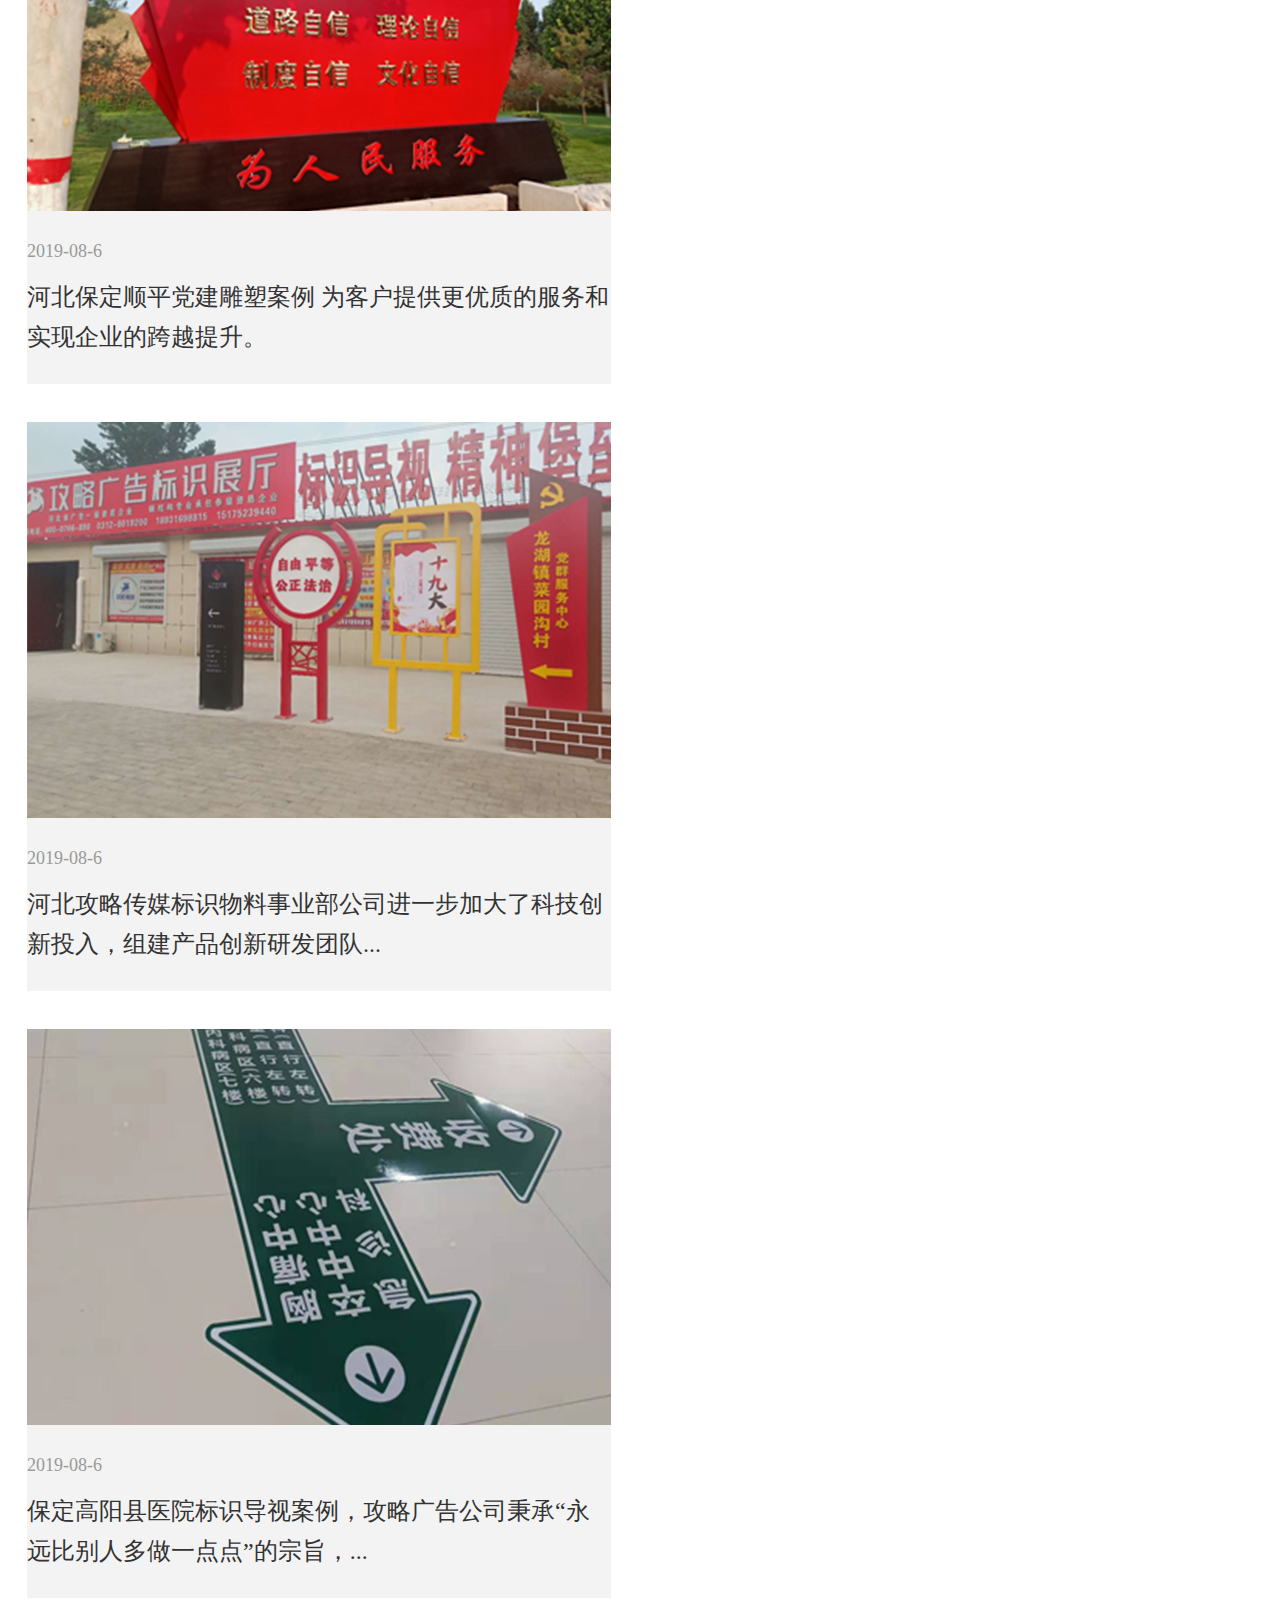
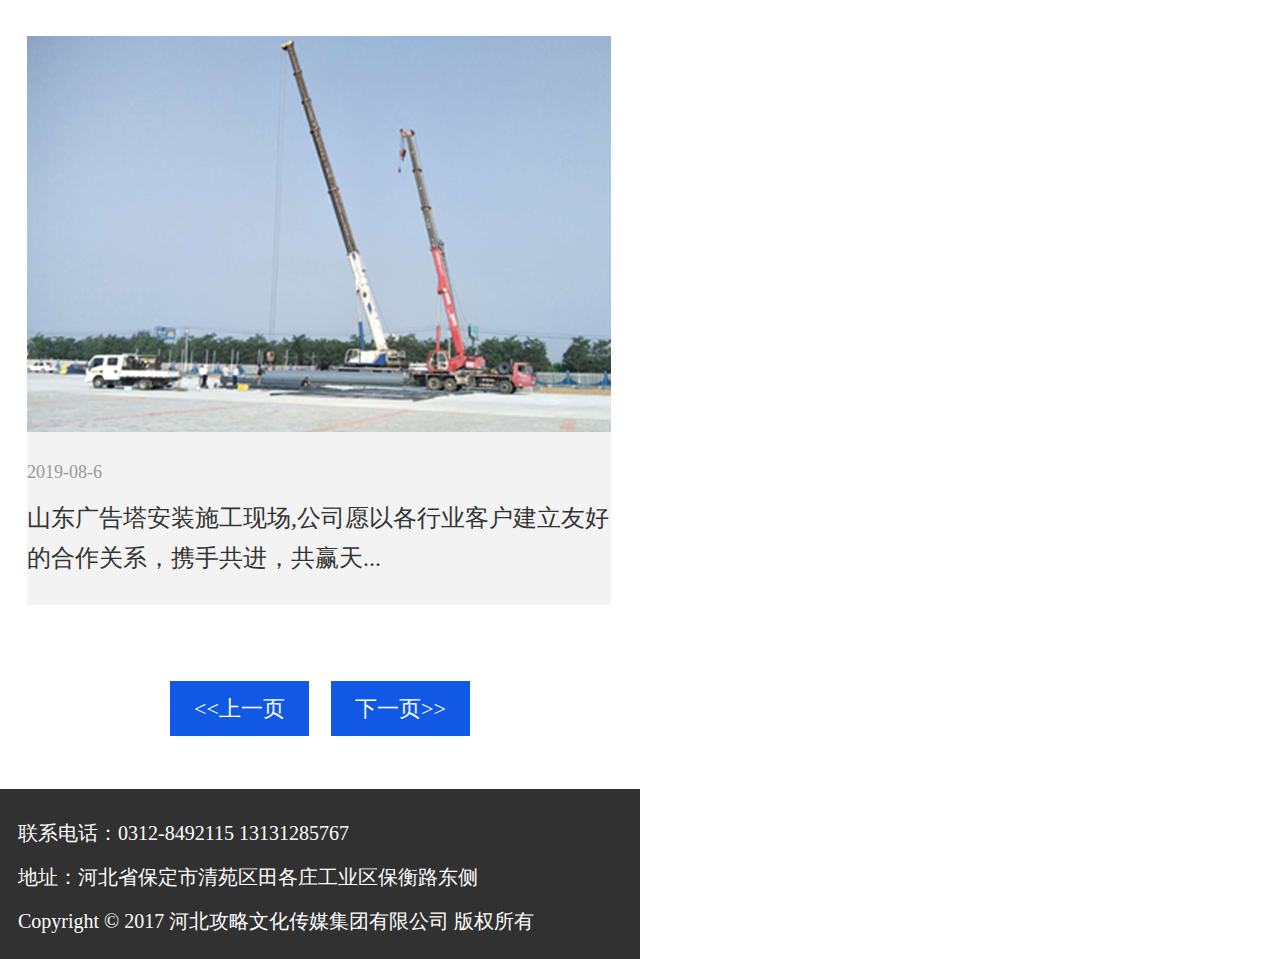
<file: guanyugonglue1/guanggaogongcheng.html>
<!DOCTYPE html>
<html lang="en">
<head>
    <meta charset="UTF-8">
    <meta name="viewport" content="width=, initial-scale=1.0">
    <title>广告工程</title>
    <meta http-equiv="X-UA-Compatible" content="ie=edge">
        <link rel="stylesheet" href="css/common.css">
        <link rel="stylesheet" href="css/guanggaogongcheng.css">
        <link rel="stylesheet" href="font/iconfont.css">
        <script src="js/common.js"></script>
        <script src="js/jquery.min.js"></script>
        <script src="js/nav.js"></script>
</head>
<body>
    <header>
        <img src="img/logo.png" alt="" class="logo">
        <span class="iconfont cdl fr" id="nav_show">&#xe614;</span>
    </header>


    <div class="nav_cang" id="nav">
        <div class="nav_top">
            <img src="img/logo.png" alt="" class="logo">
            <span class="iconfont x fr" id="nav_none">&#xe6d6;</span>
        </div>
        <ul class="nav_zhong">
            <li><a href="index.html">首页</a></li>
            <li><a href="gongsijianjie.html">关于攻略</a></li>
            <li><a href="guanggaogongcheng.html">施工案例</a></li>
            <li><a href="xinwenzixun.html">新闻资讯</a></li>
            <li><a href="lianxiwomen.html">联系我们</a></li>
        </ul>
        <div div class="nav_xia">
            <span class="iconfont phone fl">&#xe688;</span>
            <p class="h1">0312-8492115<br>13131285767</p>
        </div>
    </div>

    <div class="banner">
        <img src="img/banner.png" alt="">
    </div>
    <div class="content">
        <div class="content1 clearfix">
            <div class="fk">
                <p class="p1">—<span>C</span>—</p>
                <h5>施工案例</h5>
            </div>
            <span class="iconfont jiantou">&#xe60b;</span>
            <p class="p2">广告工程</p>
        </div>
        <div class="content2 clearfix">
            <ul class="daohang">
                <li class="hang"><a href="">标识导视</a></li>
                <li class="active"><a href="">广告工程</a></li>
                <li class="hang"><a href="">户外媒体</a></li>
                <li class="hang"><a href="">景观亮化</a></li>
                <li class="hang"><a href="">钢结构</a></li>
            </ul>
        </div>
        <div class="content3 clearfix">
            <ul class="ggp">
                <li class="active"><a href="yuxinwengongyong.html">高炮广告牌</a></li>
                <li>户外广告牌</li>
                <li>单立柱广告牌</li>
                <li class="l1">广告塔</li>
                <li>擎天柱广告牌</li>
            </ul>
        </div>
        <div class="content4 clearfix">
            <ul class="al">
                <li>
                    <img src="img/g1.png" alt="" class="tu1">
                    <div class="hz">
                        <p class="p1">2019-08-6</p>
                        <p class="p2">昨日攻略景观亮化团队做施工准备，战前总动员与技术交底，雄安亮化攻略景观亮化有...</p>
                    </div>
                </li>
                <li>
                    <img src="img/g2.png" alt="" class="tu2">
                    <div class="hz">
                        <p class="p1">2019-08-6</p>
                        <p class="p2">河北保定顺平党建雕塑案例 为客户提供更优质的服务和实现企业的跨越提升。</p>
                    </div>
                </li>   
                <li>
                    <img src="img/g3.png" alt="" class="tu3">
                    <div  class="hz">
                        <p class="p1"> 2019-08-6</p>
                        <p class="p2">河北攻略传媒标识物料事业部公司进一步加大了科技创新投入，组建产品创新研发团队...</p>
                    </div>
                </li>
                <li>
                    <img src="img/g4.png" alt="" class="tu4">
                    <div  class="hz">
                        <p class="p1">2019-08-6</p>
                        <p class="p2">保定高阳县医院标识导视案例，攻略广告公司秉承“永远比别人多做一点点”的宗旨，...</p>  
                    </div>
                </li>  
                <li>
                    <img src="img/g5.png" alt="" class="tu5">
                    <div  class="hz">
                        <p class="p1">2019-08-6</p>
                        <p class="p2">山东广告塔安装施工现场,公司愿以各行业客户建立友好的合作关系，携手共进，共赢天...</p>
                    </div>
                </li>
            </ul>
        </div>
        <div class="content5 clearfix">
            <ul class="fk">
                <li class="k1">&lt;&lt;上一页</p></li>
                <li class="k2">下一页&gt;&gt;</p></li>
            </ul>
            <div class="piao">
                <ul>
                    <li>
                        <span class="iconfont icon-kefu"></span>
                        <p class="f1">在线客服</p>
                    </li>
                    <li>
                        <span class="iconfont icon-dianhua"></span>
                        <p class="f1">联系电话</p>
                    </li>
                    <li>
                        <span class="iconfont icon-qrcode1"></span>
                        <p class="f1">微信咨询</p>
                    </li>
                    <li>
                        <span class="iconfont icon-icon-top-arrow"></span>
                    </li>
                </ul>
            </div>
        </div>
        <div class="footer clearfix">
            <p class="zuihou">联系电话：0312-8492115  13131285767</p>
            <p class="zz">地址：河北省保定市清苑区田各庄工业区保衡路东侧</p>
            <p class="zz1"> Copyright © 2017 河北攻略文化传媒集团有限公司 版权所有</p>
        </div>
    </div>    
</body>
</html>
</file>
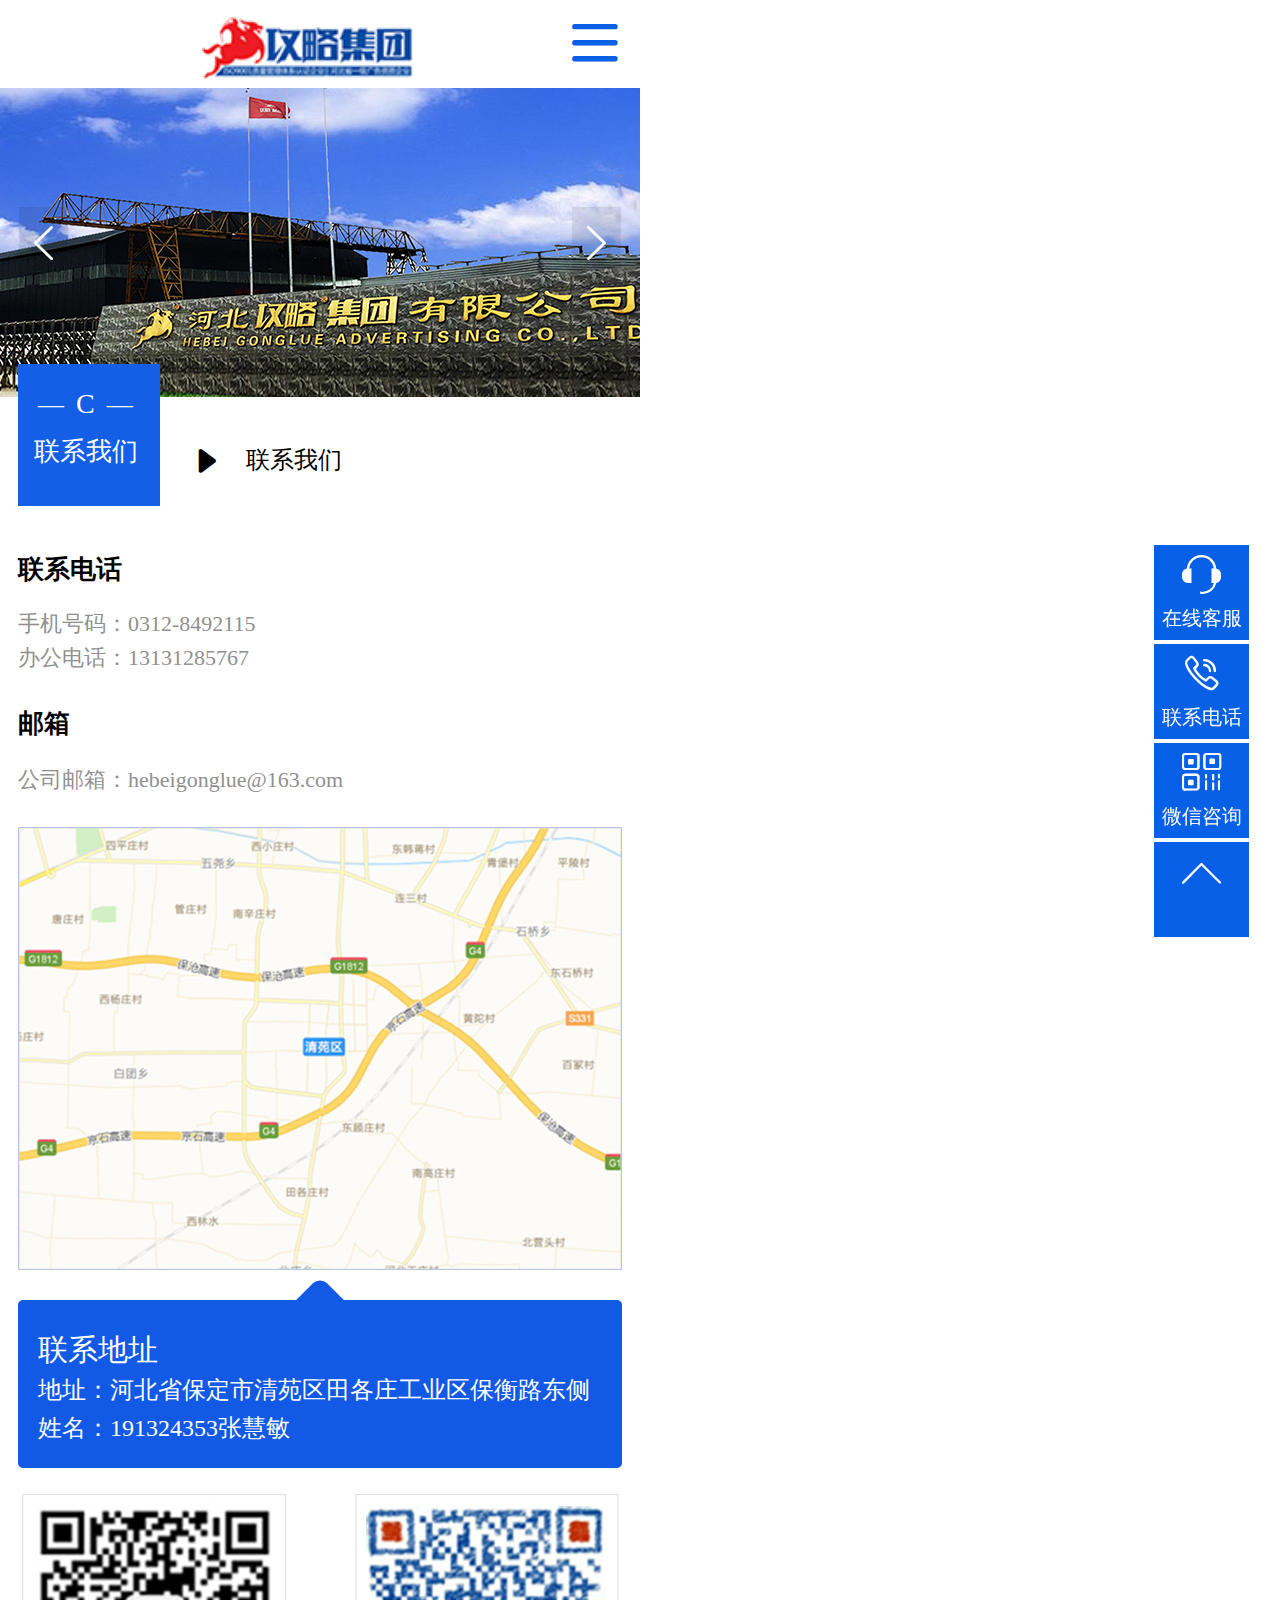
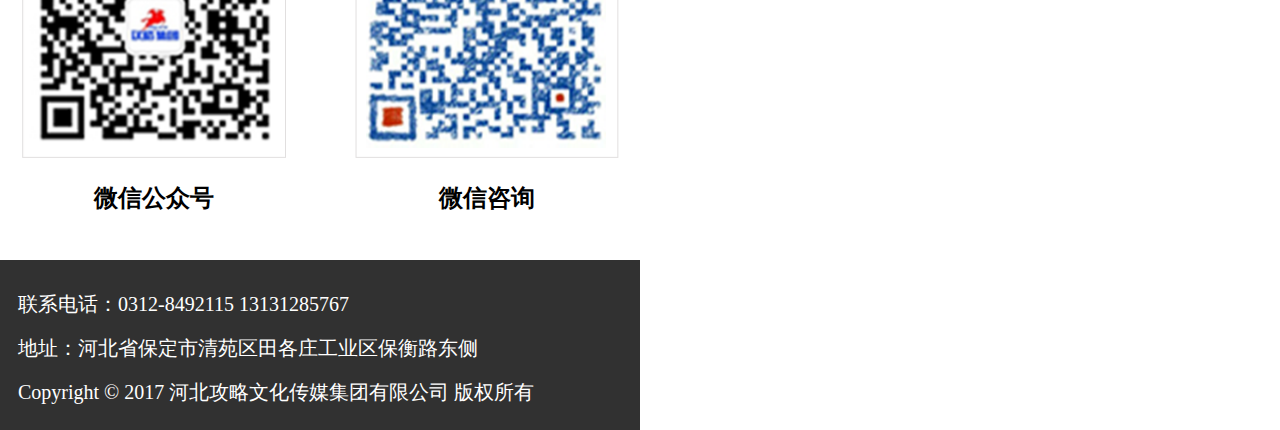
<file: guanyugonglue1/lianxiwomen.html>
<!DOCTYPE html>
<html lang="en">
<head>
    <meta charset="UTF-8">
    <meta name="viewport" content="width=device-width, initial-scale=1.0">
    <title>联系我们</title>
    <meta http-equiv="X-UA-Compatible" content="ie=edge">
        <link rel="stylesheet" href="css/common.css">
        <link rel="stylesheet" href="css/lianxiwomen.css">
        <link rel="stylesheet" href="font/iconfont.css">
        <script src="js/common.js"></script>
        <script src="js/jquery.min.js"></script>
        <script src="js/nav.js"></script>
</head>
<body>
    <header>
        <img src="img/logo.png" alt="" class="logo">
        <span class="iconfont cdl fr" id="nav_show">&#xe614;</span>
    </header>


    <div class="nav_cang" id="nav">
        <div class="nav_top">
            <img src="img/logo.png" alt="" class="logo">
            <span class="iconfont x fr" id="nav_none">&#xe6d6;</span>
        </div>
        <ul class="nav_zhong">
            <li><a href="index.html">首页</a></li>
            <li><a href="gongsijianjie.html">关于攻略</a></li>
            <li><a href="guanggaogongcheng.html">施工案例</a></li>
            <li><a href="xinwenzixun.html">新闻资讯</a></li>
            <li><a href="lianxiwomen.html">联系我们</a></li>
        </ul>
        <div div class="nav_xia">
            <span class="iconfont phone fl">&#xe688;</span>
            <p class="h1">0312-8492115<br>13131285767</p>
        </div>
    </div>

    <div class="banner">
        <img src="img/banner.png" alt="">
    </div>
    <div class="content">
        <div class="content1 clearfix">
            <div class="fk">
                <p class="p1">—<span>C</span>—</p>
                <h5>联系我们</h5>
            </div>
            <span class="iconfont jiantou">&#xe60b;</span>
            <p class="p2">联系我们</p>
        </div>
        <div class="content2 clearfix">
            <h6>联系电话</h6>
            <p class="p1">手机号码：0312-8492115</p>
            <p class="p2">办公电话：13131285767</p>
        </div>
        <div class="content3 clearfix">
            <h6>邮箱</h6>
            <p class="p3">公司邮箱：hebeigonglue@163.com</p>
            <img src="img/ditu.png" alt="" class="tu1">
        </div>
        <div class="content4 clearfix">
            <div class="zheng"></div>
            <div class="chang">
                <h5>联系地址</h5>
                <p class="p4">地址：河北省保定市清苑区田各庄工业区保衡路东侧</p>
                <p class="p4">姓名：191324353张慧敏</p>
            </div>
        </div>
        <div class="content5 clearfix">
            <ul class="erweima">
                <li class="m1">
                    <img src="img/erweim1.png" alt="" class="tu1">
                    <h5>微信公众号</h5>
                </li>
                <li class="m2">
                    <img src="img/erweim2.png" alt="" class="tu2">
                    <h5>微信咨询</h5>
                </li>
            </ul>
            <div class="piao">
                <ul>
                    <li>
                        <span class="iconfont icon-kefu"></span>
                        <p class="f1">在线客服</p>
                    </li>
                    <li>
                        <span class="iconfont icon-dianhua"></span>
                        <p class="f1">联系电话</p>
                    </li>
                    <li>
                        <span class="iconfont icon-qrcode1"></span>
                        <p class="f1">微信咨询</p>
                    </li>
                    <li>
                        <span class="iconfont icon-icon-top-arrow"></span>
                    </li>
                </ul>
            </div>
        </div>
        <div class="footer clearfix">
            <p class="zuihou">联系电话：0312-8492115     13131285767</p>
            <p class="zz">地址：河北省保定市清苑区田各庄工业区保衡路东侧</p>
            <p class="zz1"> Copyright © 2017 河北攻略文化传媒集团有限公司 版权所有</p>
        </div>
        </div>
    </div>
</body>
</html>
</file>
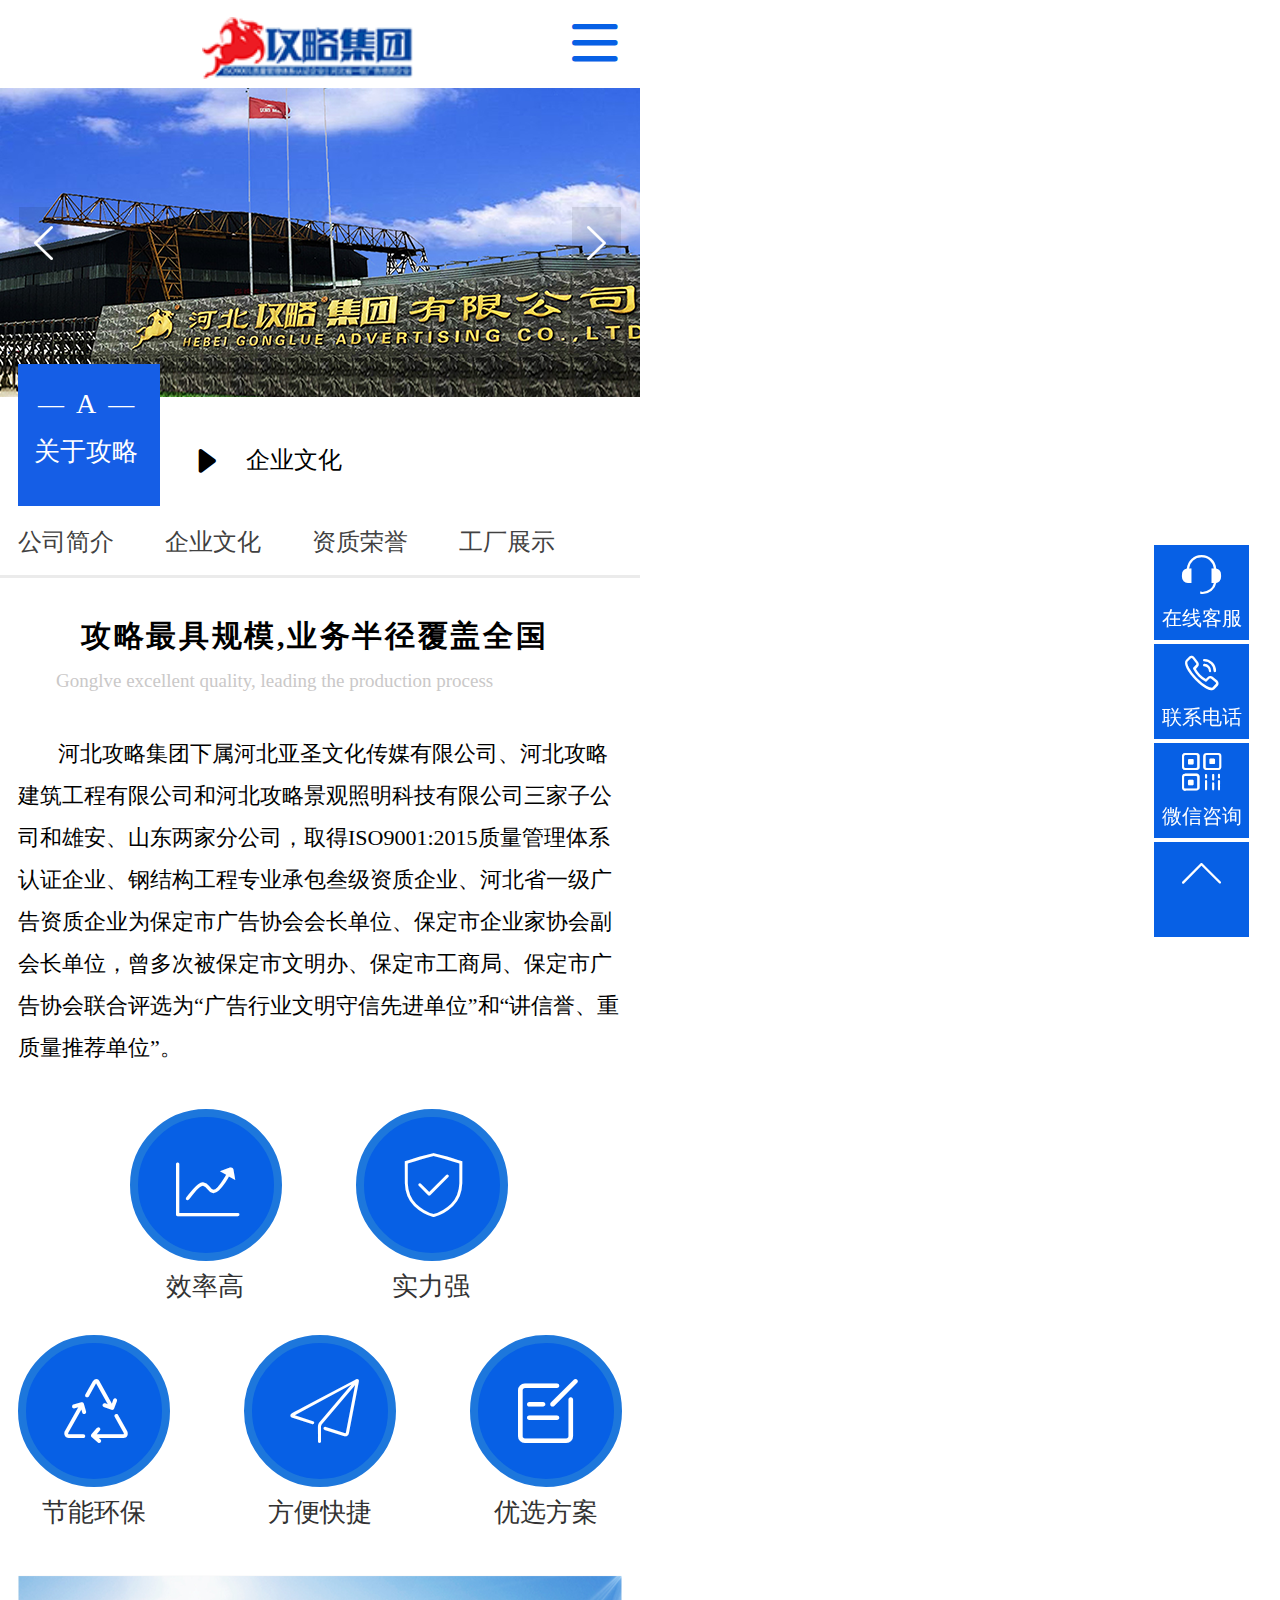
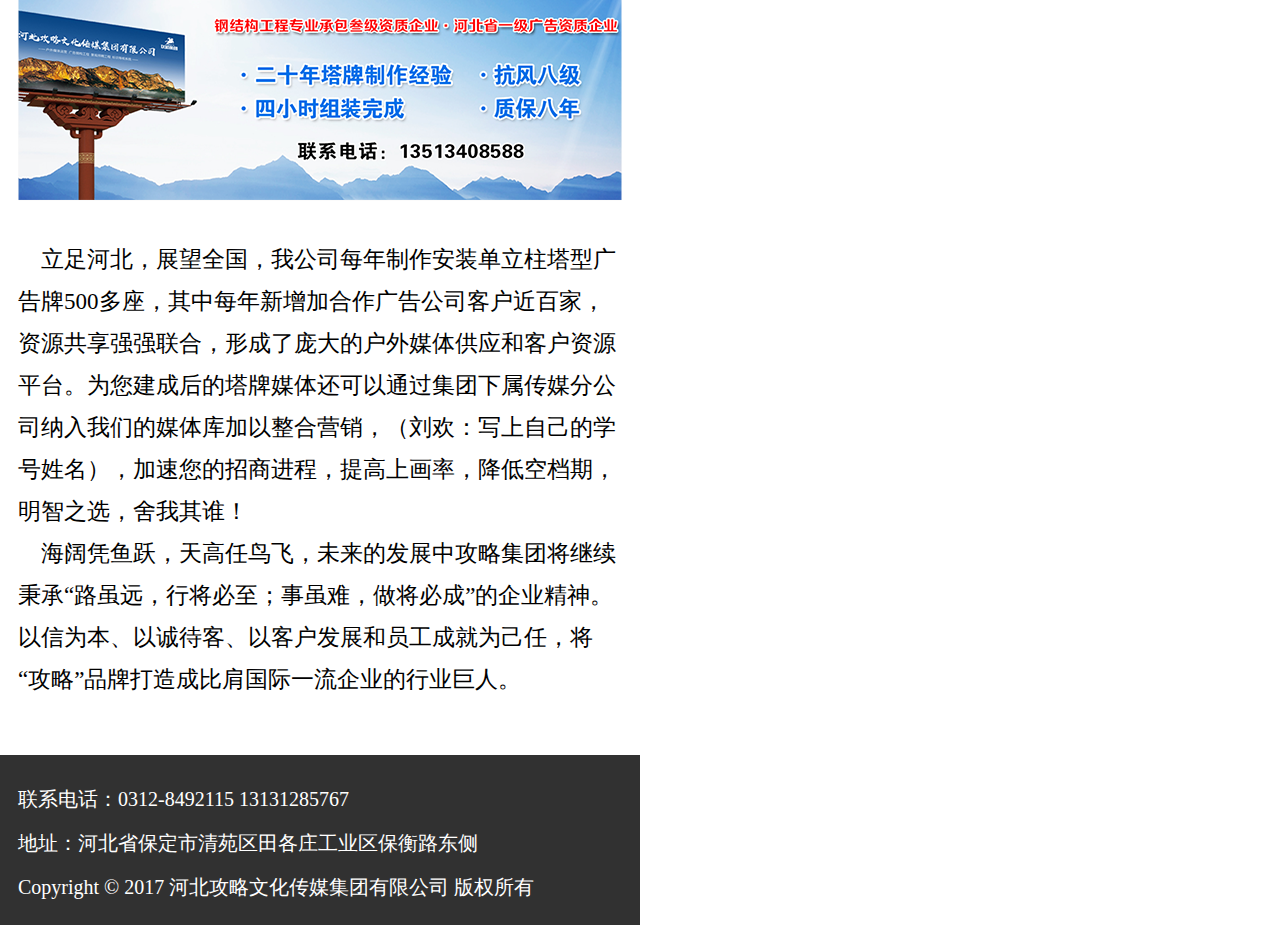
<file: guanyugonglue1/qiyewenhua.html>
<!DOCTYPE html>
<html lang="en">
<head>
    <meta charset="UTF-8">
    <meta name="viewport" content="width=device-width, initial-scale=1.0">
    <title>企业文化</title>
    <meta http-equiv="X-UA-Compatible" content="ie=edge">
        <link rel="stylesheet" href="css/common.css">
        <link rel="stylesheet" href="css/qiyewenhua.css">
        <link rel="stylesheet" href="font/iconfont.css">
        <script src="js/common.js"></script>
        <script src="js/jquery.min.js"></script>
        <script src="js/nav.js"></script>
</head>
<body>
    <header>
        <img src="img/logo.png" alt="" class="logo">
        <span class="iconfont cdl fr" id="nav_show">&#xe614;</span>
    </header>


    <div class="nav_cang" id="nav">
        <div class="nav_top">
            <img src="img/logo.png" alt="" class="logo">
            <span class="iconfont x fr" id="nav_none">&#xe6d6;</span>
        </div>
        <ul class="nav_zhong">
            <li><a href="index.html">首页</a></li>
            <li><a href="gongsijianjie.html">关于攻略</a></li>
            <li><a href="guanggaogongcheng.html">施工案例</a></li>
            <li><a href="xinwenzixun.html">新闻资讯</a></li>
            <li><a href="lianxiwomen.html">联系我们</a></li>
        </ul>
        <div div class="nav_xia">
            <span class="iconfont phone fl">&#xe688;</span>
            <p class="h1">0312-8492115<br>13131285767</p>
        </div>
    </div>

    <div class="banner">
        <img src="img/banner.png" alt="">
    </div>
    <div class="content">
        <div class="content1 clearfix">
            <div class="fk">
                <p class="p1">—<span>A</span>—</p>
                <h5>关于攻略</h5>
            </div>
            <span class="iconfont jiantou">&#xe60b;</span>
            <p class="p2">企业文化</p>
        </div>
        <div class="content2 clearfix">
            <ul class="daohang">
                <li class="hang"><a href="gongsijianjie.html">公司简介</a></li>
                <li class="hang"><a href="guanggaogongcheng.html">企业文化</a></li>
                <li class="hang"><a href="zizhirongyu.html">资质荣誉</a></li>
                <li class="hang"><a href="gongchangzhanshi.html">工厂展示</a></li>
            </ul>
        </div>
        <div class="content3 clearfix">
            <h5>攻略最具规模,业务半径覆盖全国</h5>
            <p class="p1">Gonglve excellent quality, leading the production process</p>
            <p class="p2">河北攻略集团下属河北亚圣文化传媒有限公司、河北攻略建筑工程有限公司和河北攻略景观照明科技有限公司三家子公司和雄安、山东两家分公司，取得ISO9001:2015质量管理体系认证企业、钢结构工程专业承包叁级资质企业、河北省一级广告资质企业为保定市广告协会会长单位、保定市企业家协会副会长单位，曾多次被保定市文明办、保定市工商局、保定市广告协会联合评选为“广告行业文明守信先进单位”和“讲信誉、重质量推荐单位”。</p>
        </div>
        <div  class="content4">
            <ul class="yuan">
                <li class="c1">
                    <span class="iconfont y">&#xe6da;</span>
                    <p class="p3">效率高</p>
                </li>
                <li class="c2">
                    <span class="iconfont y">&#xe611;</span>
                    <p class="p4">实力强</p>
                </li>
                <li class="c3">
                    <span class="iconfont y">&#xe608;</span>
                    <p class="p5">节能环保</p>
                </li>
                <li class="c3">
                    <span class="iconfont y">&#xe60c;</span>
                    <p class="p5">方便快捷</p>
                </li>
                <li class="c5">
                    <span class="iconfont y">&#xe6f7;</span>
                    <p class="p6">优选方案</p>
                </li>
            </ul>
        </div>
        <div class="content5">
            <img src="img/a11.png" alt="" class="tu1">
            <p class="p7">立足河北，展望全国，我公司每年制作安装单立柱塔型广告牌500多座，其中每年新增加合作广告公司客户近百家，资源共享强强联合，形成了庞大的户外媒体供应和客户资源平台。为您建成后的塔牌媒体还可以通过集团下属传媒分公司纳入我们的媒体库加以整合营销，（刘欢：写上自己的学号姓名），加速您的招商进程，提高上画率，降低空档期，明智之选，舍我其谁！</p>
            <p class="p8">海阔凭鱼跃，天高任鸟飞，未来的发展中攻略集团将继续秉承“路虽远，行将必至；事虽难，做将必成”的企业精神。以信为本、以诚待客、以客户发展和员工成就为己任，将“攻略”品牌打造成比肩国际一流企业的行业巨人。</p>
            <div class="piao">
                <ul>
                    <li>
                        <span class="iconfont icon-kefu"></span>
                        <p class="f1">在线客服</p>
                    </li>
                    <li>
                        <span class="iconfont icon-dianhua"></span>
                        <p class="f1">联系电话</p>
                    </li>
                    <li>
                        <span class="iconfont icon-qrcode1"></span>
                        <p class="f1">微信咨询</p>
                    </li>
                    <li>
                        <span class="iconfont icon-icon-top-arrow"></span>
                    </li>
                </ul>
            </div>
        </div>
        <div class="footer clearfix">
            <p class="zuihou">联系电话：0312-8492115  13131285767</p>
            <p class="zz">地址：河北省保定市清苑区田各庄工业区保衡路东侧</p>
            <p class="zz1"> Copyright © 2017 河北攻略文化传媒集团有限公司 版权所有</p>
        </div>
    </div>
</body>
</html>
</file>
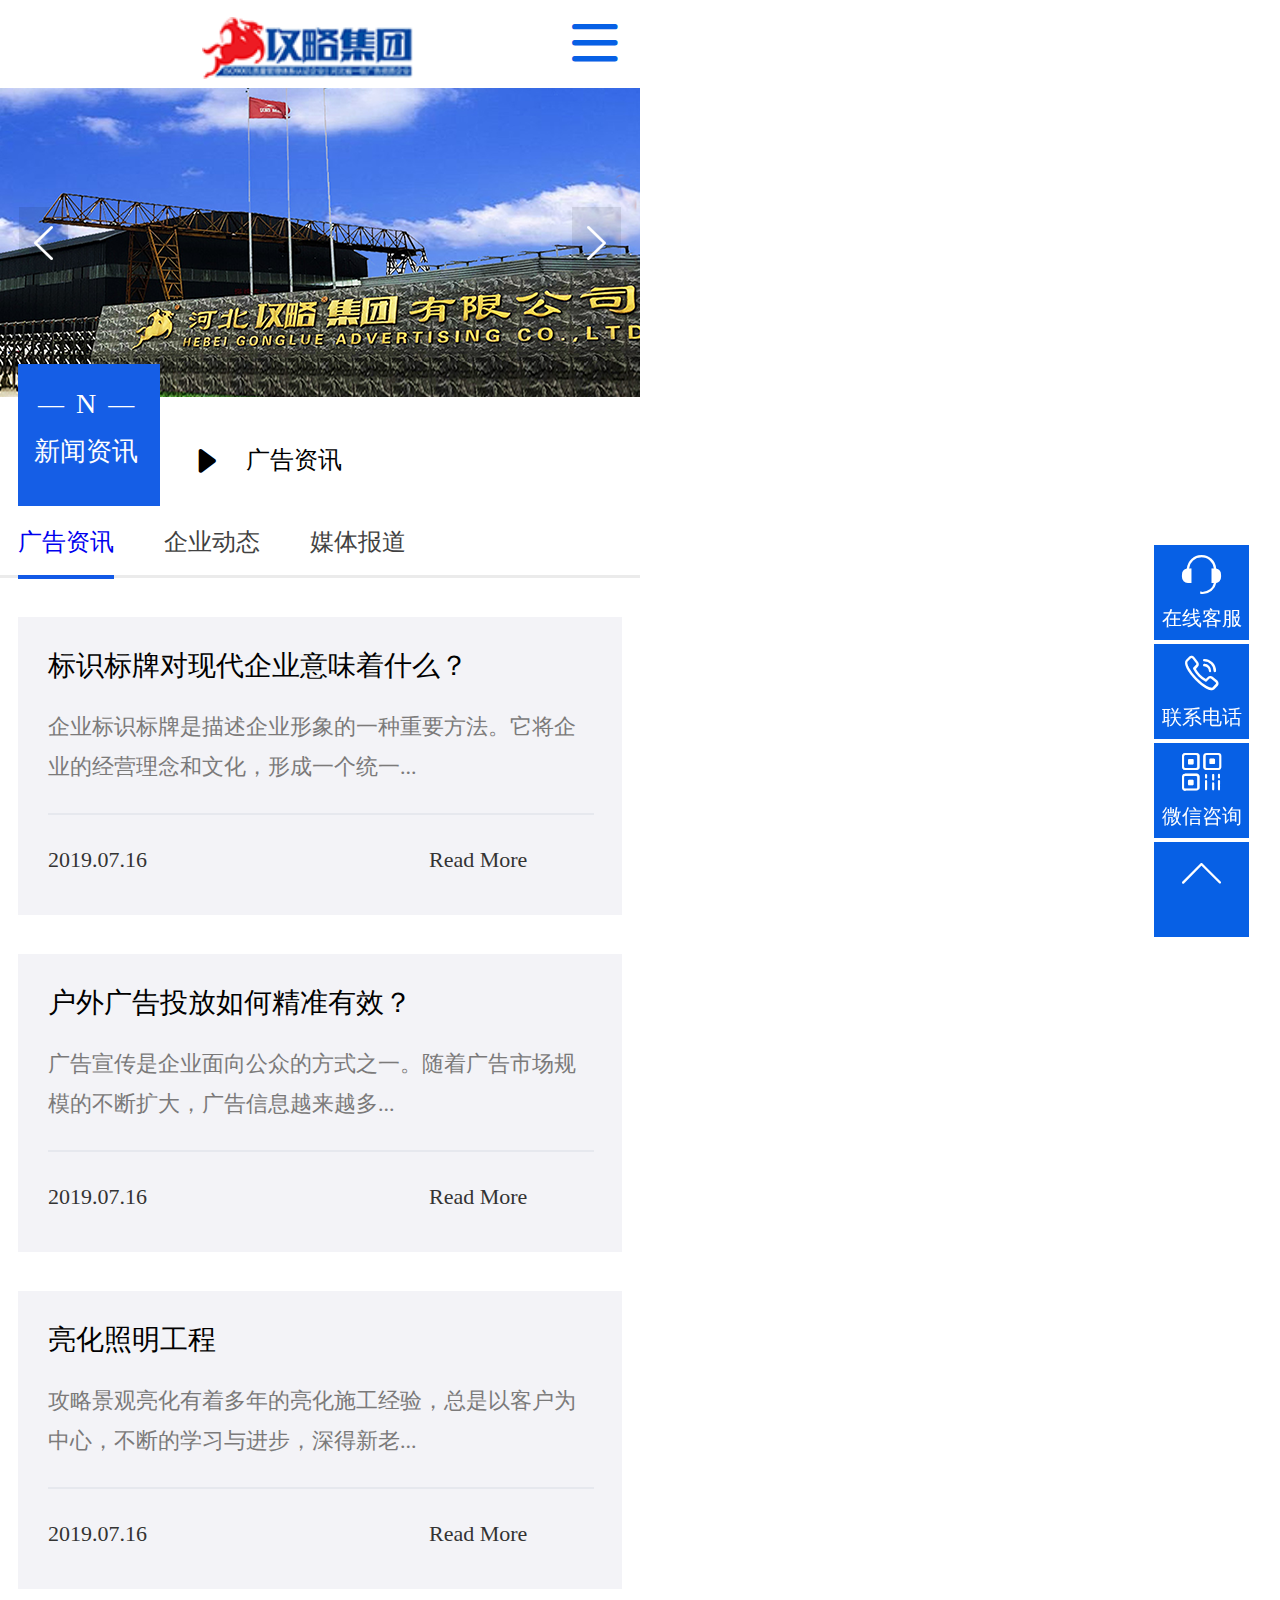
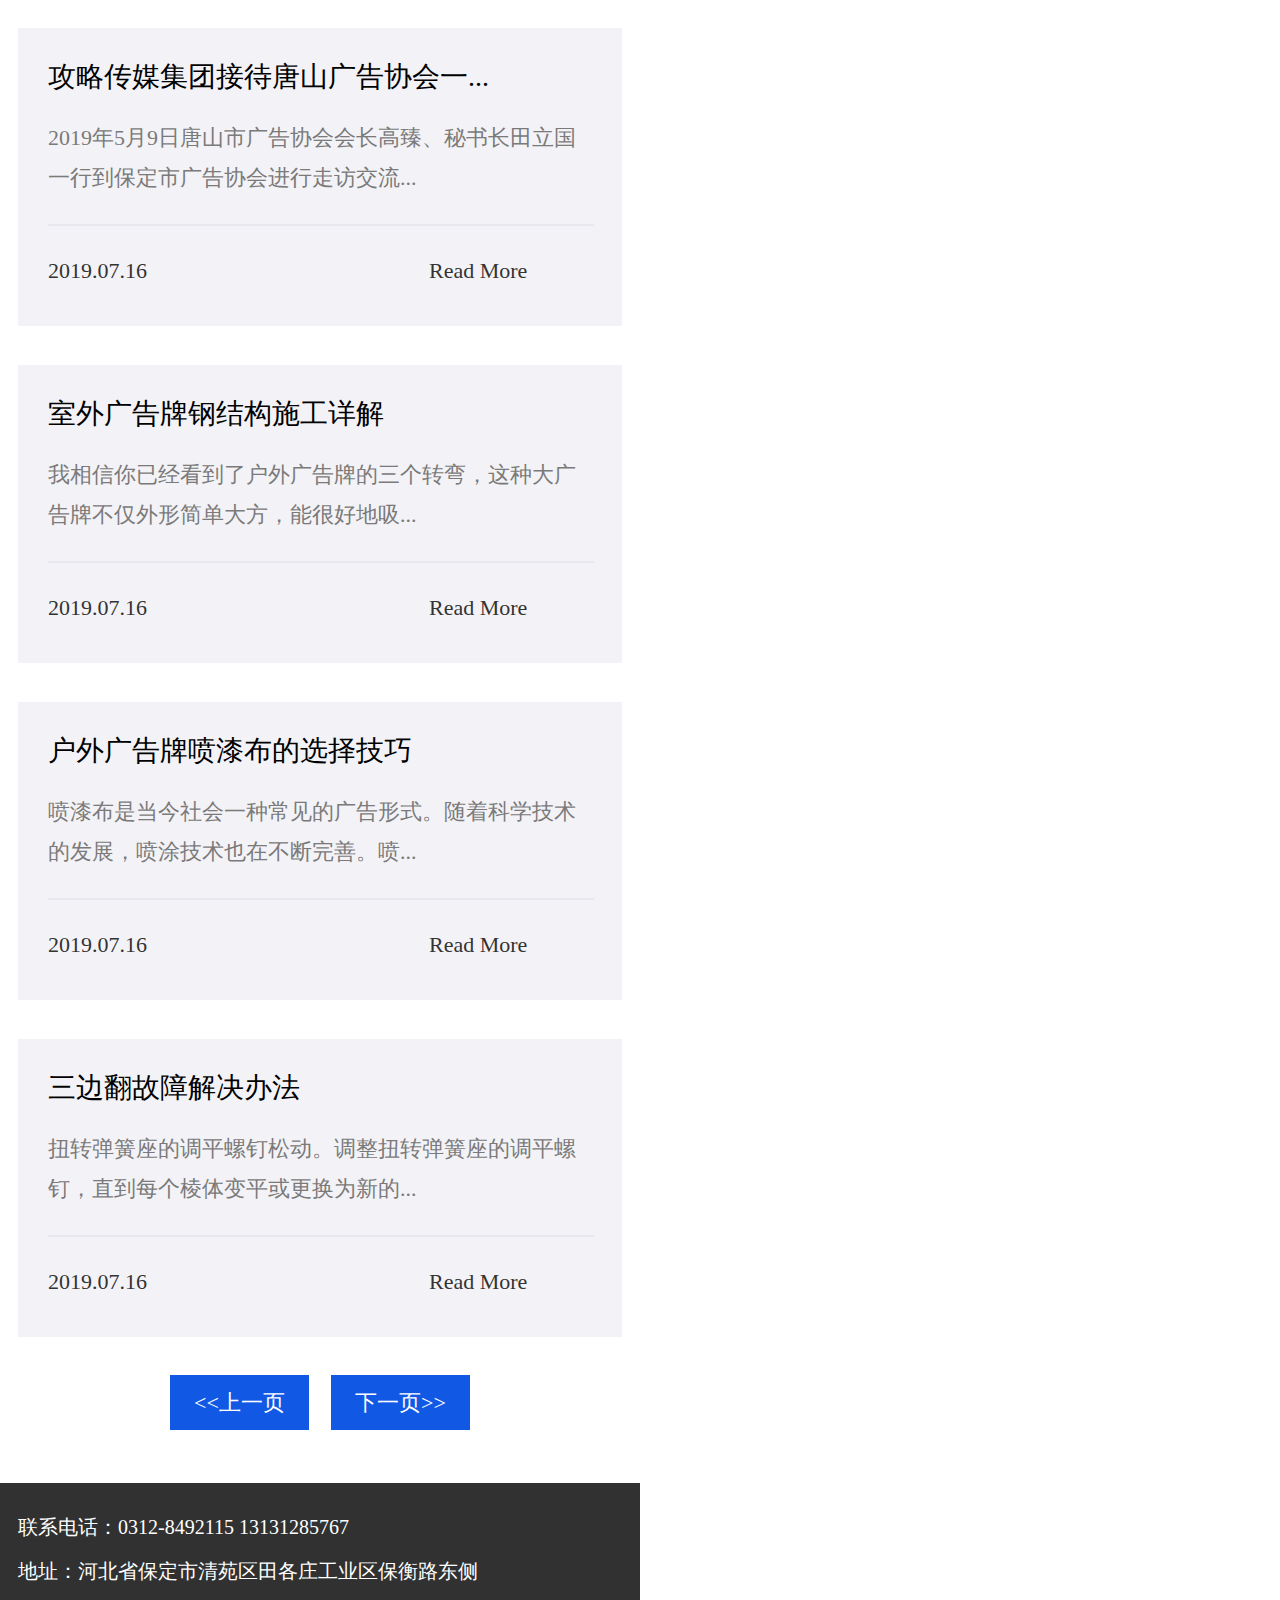
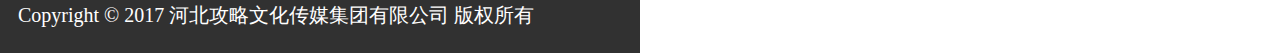
<file: guanyugonglue1/xinwenzixun.html>
<!DOCTYPE html>
<html lang="en">
<head>
    <meta charset="UTF-8">
    <meta name="viewport" content="width=device-width, initial-scale=1.0">
    <title>新闻资讯</title>
    <meta http-equiv="X-UA-Compatible" content="ie=edge">
        <link rel="stylesheet" href="css/common.css">
        <link rel="stylesheet" href="css/xinwenzixun.css">
        <link rel="stylesheet" href="font/iconfont.css">
        <script src="js/common.js"></script>
        <script src="js/jquery.min.js"></script>
        <script src="js/nav.js"></script>
</head>
<body>
    <header>
        <img src="img/logo.png" alt="" class="logo">
        <span class="iconfont cdl fr" id="nav_show">&#xe614;</span>
    </header>


    <div class="nav_cang" id="nav">
        <div class="nav_top">
            <img src="img/logo.png" alt="" class="logo">
            <span class="iconfont x fr" id="nav_none">&#xe6d6;</span>
        </div>
        <ul class="nav_zhong">
            <li><a href="index.html">首页</a></li>
            <li><a href="gongsijianjie.html">关于攻略</a></li>
            <li><a href="guanggaogongcheng.html">施工案例</a></li>
            <li><a href="xinwenzixun.html">新闻资讯</a></li>
            <li><a href="lianxiwomen.html">联系我们</a></li>
        </ul>
        <div div class="nav_xia">
            <span class="iconfont phone fl">&#xe688;</span>
            <p class="h1">0312-8492115<br>13131285767</p>
        </div>
    </div>

    <div class="banner">
        <img src="img/banner.png" alt="">
    </div>
    <div class="content">
        <div class="content1 clearfix">
            <div class="fk">
                <p class="p1">—<span>N</span>—</p>
                <h5>新闻资讯</h5>
            </div>
            <span class="iconfont jiantou">&#xe60b;</span>
            <p class="p2">广告资讯</p>
        </div>
        <div class="content2 clearfix">
            <ul class="daohang">
                <li class="active"><a href="xinwenzixun.html">广告资讯</a></li>
                <li class="hang"><a href="">企业动态</a></li>
                <li class="hang"><a href="">媒体报道</a></li>
            </ul>
        </div>
        <div class="content3 clearifx">
            <ul class="xinwen">
                <li>
                    <h5>标识标牌对现代企业意味着什么？</h5>
                    <p class="p1">企业标识标牌是描述企业形象的一种重要方法。它将企业的经营理念和文化，形成一个统一...</p>
                    <p class="p2">2019.07.16</p>
                    <p class="p3">Read More</p>
                </li>
                <li>
                    <h5>户外广告投放如何精准有效？</h5>
                    <p class="p1">广告宣传是企业面向公众的方式之一。随着广告市场规模的不断扩大，广告信息越来越多...</p>
                    <p class="p2">2019.07.16</p>
                    <p class="p3">Read More</p>
                </li>
                <li>
                    <h5>亮化照明工程</h5>
                    <p class="p1">攻略景观亮化有着多年的亮化施工经验，总是以客户为中心，不断的学习与进步，深得新老...</p>
                    <p class="p2">2019.07.16</p>
                    <p class="p3">Read More</p>
                </li>
                <li>
                    <h5>攻略传媒集团接待唐山广告协会一...</h5>
                    <p class="p1">2019年5月9日唐山市广告协会会长高臻、秘书长田立国一行到保定市广告协会进行走访交流...</p>
                    <p class="p2">2019.07.16</p>
                    <p class="p3">Read More</p>
                </li>
                <li>
                    <h5>室外广告牌钢结构施工详解</h5>
                    <p class="p1">我相信你已经看到了户外广告牌的三个转弯，这种大广告牌不仅外形简单大方，能很好地吸...</p>
                    <p class="p2">2019.07.16</p>
                    <p class="p3">Read More</p>
                </li>
                <li>
                    <h5>户外广告牌喷漆布的选择技巧</h5>
                    <p class="p1">喷漆布是当今社会一种常见的广告形式。随着科学技术的发展，喷涂技术也在不断完善。喷...</p>
                    <p class="p2">2019.07.16</p>
                    <p class="p3">Read More</p>
                </li>
                <li>
                    <h5>三边翻故障解决办法</h5>
                    <p class="p1">扭转弹簧座的调平螺钉松动。调整扭转弹簧座的调平螺钉，直到每个棱体变平或更换为新的...</p>
                    <p class="p2">2019.07.16</p>
                    <p class="p3">Read More</p>
                </li>
            </ul>
        </div>
        <div class="content4 clearfix">
            <ul class="fk">
                <li class="k1">&lt;&lt;上一页</p></li>
                <li class="k2">下一页&gt;&gt;</p></li>
            </ul>
            <div class="piao">
                <ul>
                    <li>
                        <span class="iconfont icon-kefu"></span>
                        <p class="f1">在线客服</p>
                    </li>
                    <li>
                        <span class="iconfont icon-dianhua"></span>
                        <p class="f1">联系电话</p>
                    </li>
                    <li>
                        <span class="iconfont icon-qrcode1"></span>
                        <p class="f1">微信咨询</p>
                    </li>
                    <li>
                        <span class="iconfont icon-icon-top-arrow"></span>
                    </li>
                </ul>
            </div>
        </div>
        <div class="footer clearfix">
            <p class="zuihou">联系电话：0312-8492115     13131285767</p>
            <p class="zz">地址：河北省保定市清苑区田各庄工业区保衡路东侧</p>
            <p class="zz1"> Copyright © 2017 河北攻略文化传媒集团有限公司 版权所有</p>
        </div>
    </div>
</body>
</html>
</file>
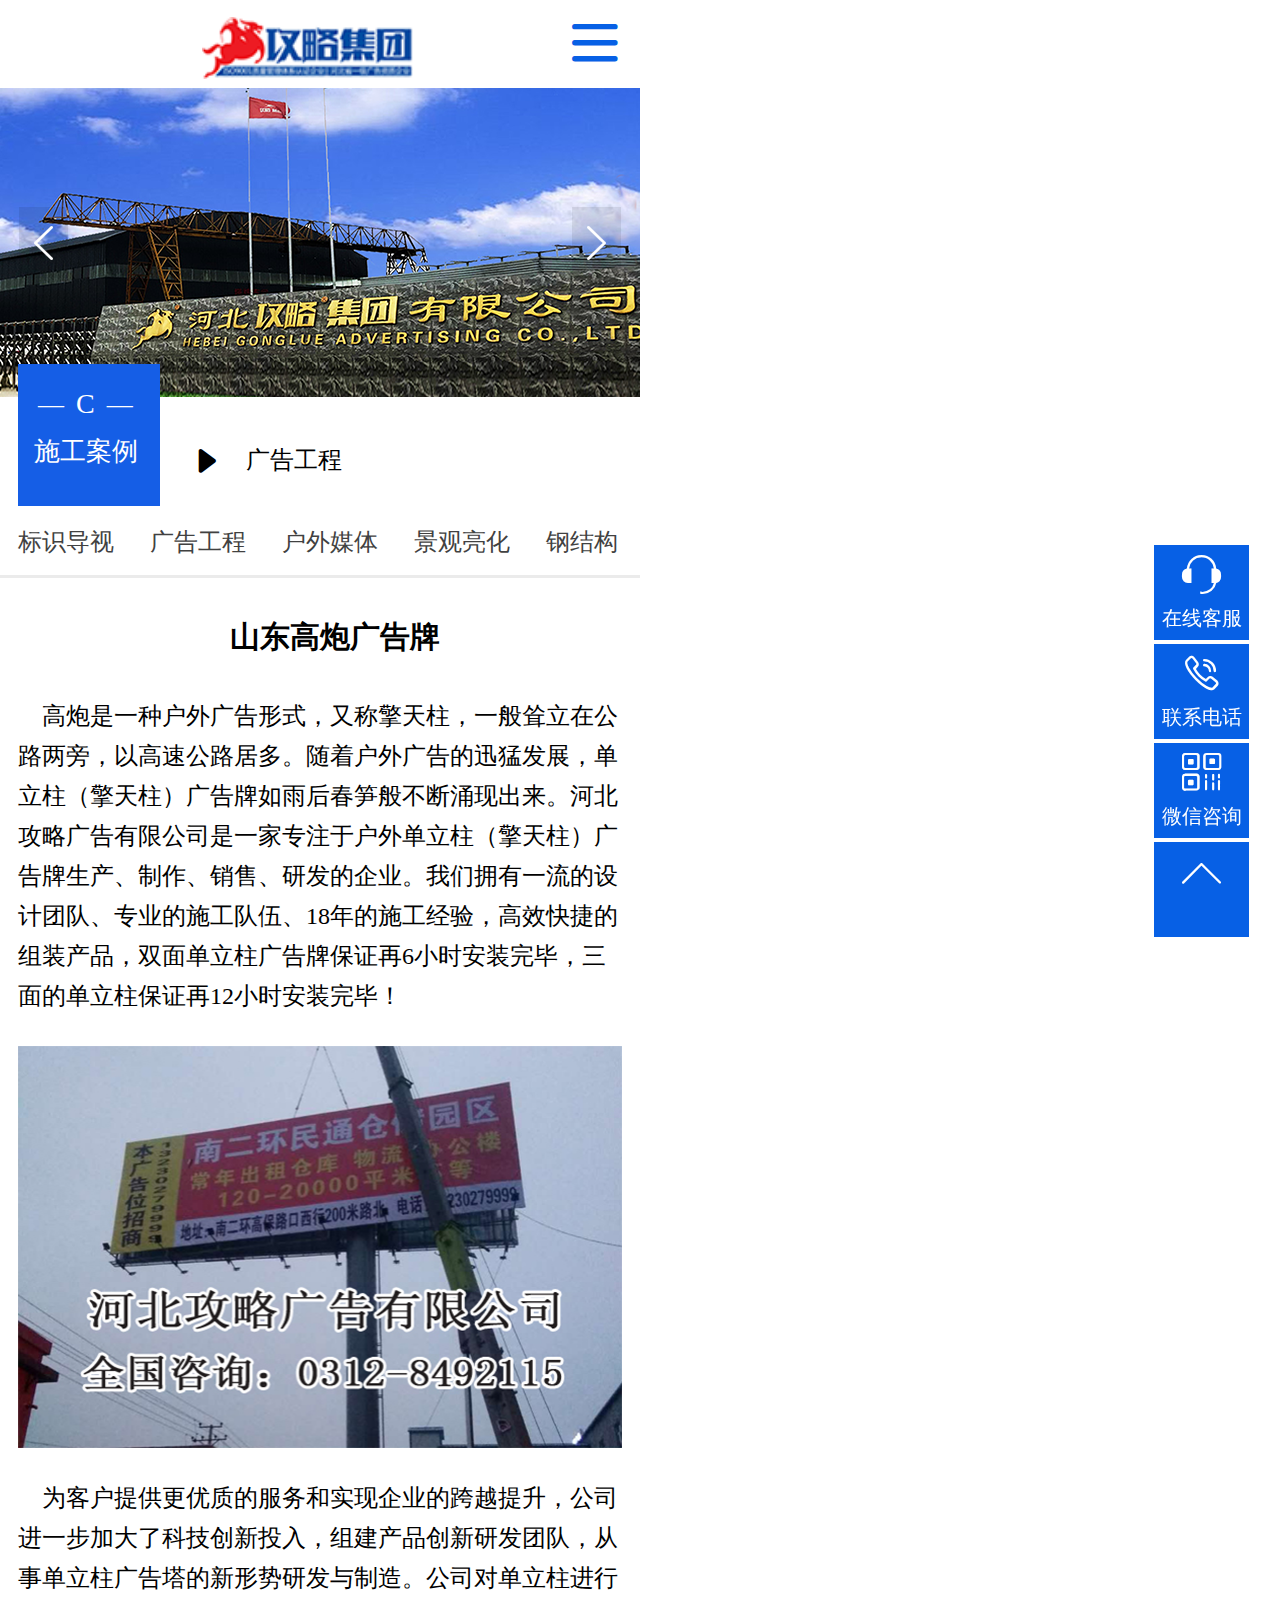
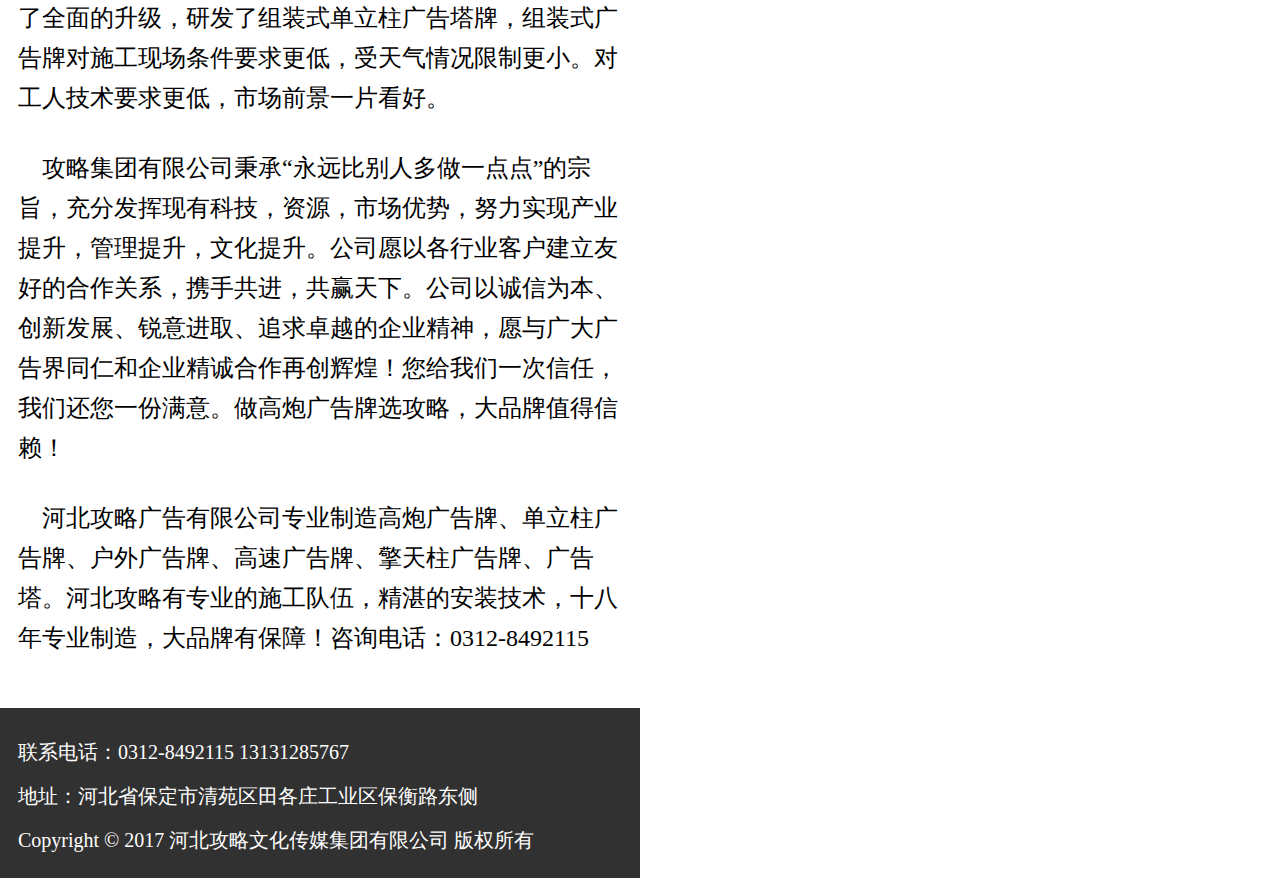
<file: guanyugonglue1/yuxinwengongyong.html>
<!DOCTYPE html>
<html lang="en">
<head>
    <meta charset="UTF-8">
    <meta name="viewport" content="width=device-width, initial-scale=1.0">
    <title>与新闻共用</title>
    <meta http-equiv="X-UA-Compatible" content="ie=edge">
        <link rel="stylesheet" href="css/common.css">
        <link rel="stylesheet" href="css/yuxinwengongyong.css">
        <link rel="stylesheet" href="font/iconfont.css">
        <script src="js/common.js"></script>
        <script src="js/jquery.min.js"></script>
        <script src="js/nav.js"></script>
</head>
<body>
   <header>
        <img src="img/logo.png" alt="" class="logo">
        <span class="iconfont cdl fr" id="nav_show">&#xe614;</span>
    </header>


    <div class="nav_cang" id="nav">
        <div class="nav_top">
            <img src="img/logo.png" alt="" class="logo">
            <span class="iconfont x fr" id="nav_none">&#xe6d6;</span>
        </div>
        <ul class="nav_zhong">
            <li><a href="index.html">首页</a></li>
            <li><a href="gongsijianjie.html">关于攻略</a></li>
            <li><a href="guanggaogongcheng.html">施工案例</a></li>
            <li><a href="xinwenzixun.html">新闻资讯</a></li>
            <li><a href="lianxiwomen.html">联系我们</a></li>
        </ul>
        <div div class="nav_xia">
            <span class="iconfont phone fl">&#xe688;</span>
            <p class="h1">0312-8492115<br>13131285767</p>
        </div>
    </div>

    <div class="banner">
        <img src="img/banner.png" alt="">
    </div>
    <div class="content">
        <div class="content1 clearfix">
            <div class="fk">
                <p class="p1">—<span>C</span>—</p>
                <h5>施工案例</h5>
            </div>
            <span class="iconfont jiantou">&#xe60b;</span>
            <p class="p2">广告工程</p>
        </div>
        <div class="content2 clearfix">
            <ul class="daohang">
                <li class="hang"><a href="">标识导视</a></li>
                <li class="hang"><a href="">广告工程</a></li>
                <li class="hang"><a href="">户外媒体</a></li>
                <li class="hang"><a href="">景观亮化</a></li>
                <li class="hang"><a href="">钢结构</a></li>
            </ul>
        </div>
        <div class="content3 clearfix">
            <h5>山东高炮广告牌</h5>
            <p class="p1">高炮是一种户外广告形式，又称擎天柱，一般耸立在公路两旁，以高速公路居多。随着户外广告的迅猛发展，单立柱（擎天柱）广告牌如雨后春笋般不断涌现出来。河北攻略广告有限公司是一家专注于户外单立柱（擎天柱）广告牌生产、制作、销售、研发的企业。我们拥有一流的设计团队、专业的施工队伍、18年的施工经验，高效快捷的组装产品，双面单立柱广告牌保证再6小时安装完毕，三面的单立柱保证再12小时安装完毕！</p>
            <img src="img/w1.png" alt="" class="tu1">
            <p class="p2">为客户提供更优质的服务和实现企业的跨越提升，公司进一步加大了科技创新投入，组建产品创新研发团队，从事单立柱广告塔的新形势研发与制造。公司对单立柱进行了全面的升级，研发了组装式单立柱广告塔牌，组装式广告牌对施工现场条件要求更低，受天气情况限制更小。对工人技术要求更低，市场前景一片看好。</p>
            <p class="p2">攻略集团有限公司秉承“永远比别人多做一点点”的宗旨，充分发挥现有科技，资源，市场优势，努力实现产业提升，管理提升，文化提升。公司愿以各行业客户建立友好的合作关系，携手共进，共赢天下。公司以诚信为本、创新发展、锐意进取、追求卓越的企业精神，愿与广大广告界同仁和企业精诚合作再创辉煌！您给我们一次信任，我们还您一份满意。做高炮广告牌选攻略，大品牌值得信赖！</p>
            <p class="p2">河北攻略广告有限公司专业制造高炮广告牌、单立柱广告牌、户外广告牌、高速广告牌、擎天柱广告牌、广告塔。河北攻略有专业的施工队伍，精湛的安装技术，十八年专业制造，大品牌有保障！咨询电话：0312-8492115</p>
            <div class="piao">
                <ul>
                    <li>
                        <span class="iconfont icon-kefu"></span>
                        <p class="f1">在线客服</p>
                    </li>
                    <li>
                        <span class="iconfont icon-dianhua"></span>
                        <p class="f1">联系电话</p>
                    </li>
                    <li>
                        <span class="iconfont icon-qrcode1"></span>
                        <p class="f1">微信咨询</p>
                    </li>
                    <li>
                        <span class="iconfont icon-icon-top-arrow"></span>
                    </li>
                </ul>
            </div>
        </div>
        <div class="footer clearfix">
            <p class="zuihou">联系电话：0312-8492115  13131285767</p>
            <p class="zz">地址：河北省保定市清苑区田各庄工业区保衡路东侧</p>
            <p class="zz1"> Copyright © 2017 河北攻略文化传媒集团有限公司 版权所有</p>
        </div>
    </div>
</body>
</html>
</file>
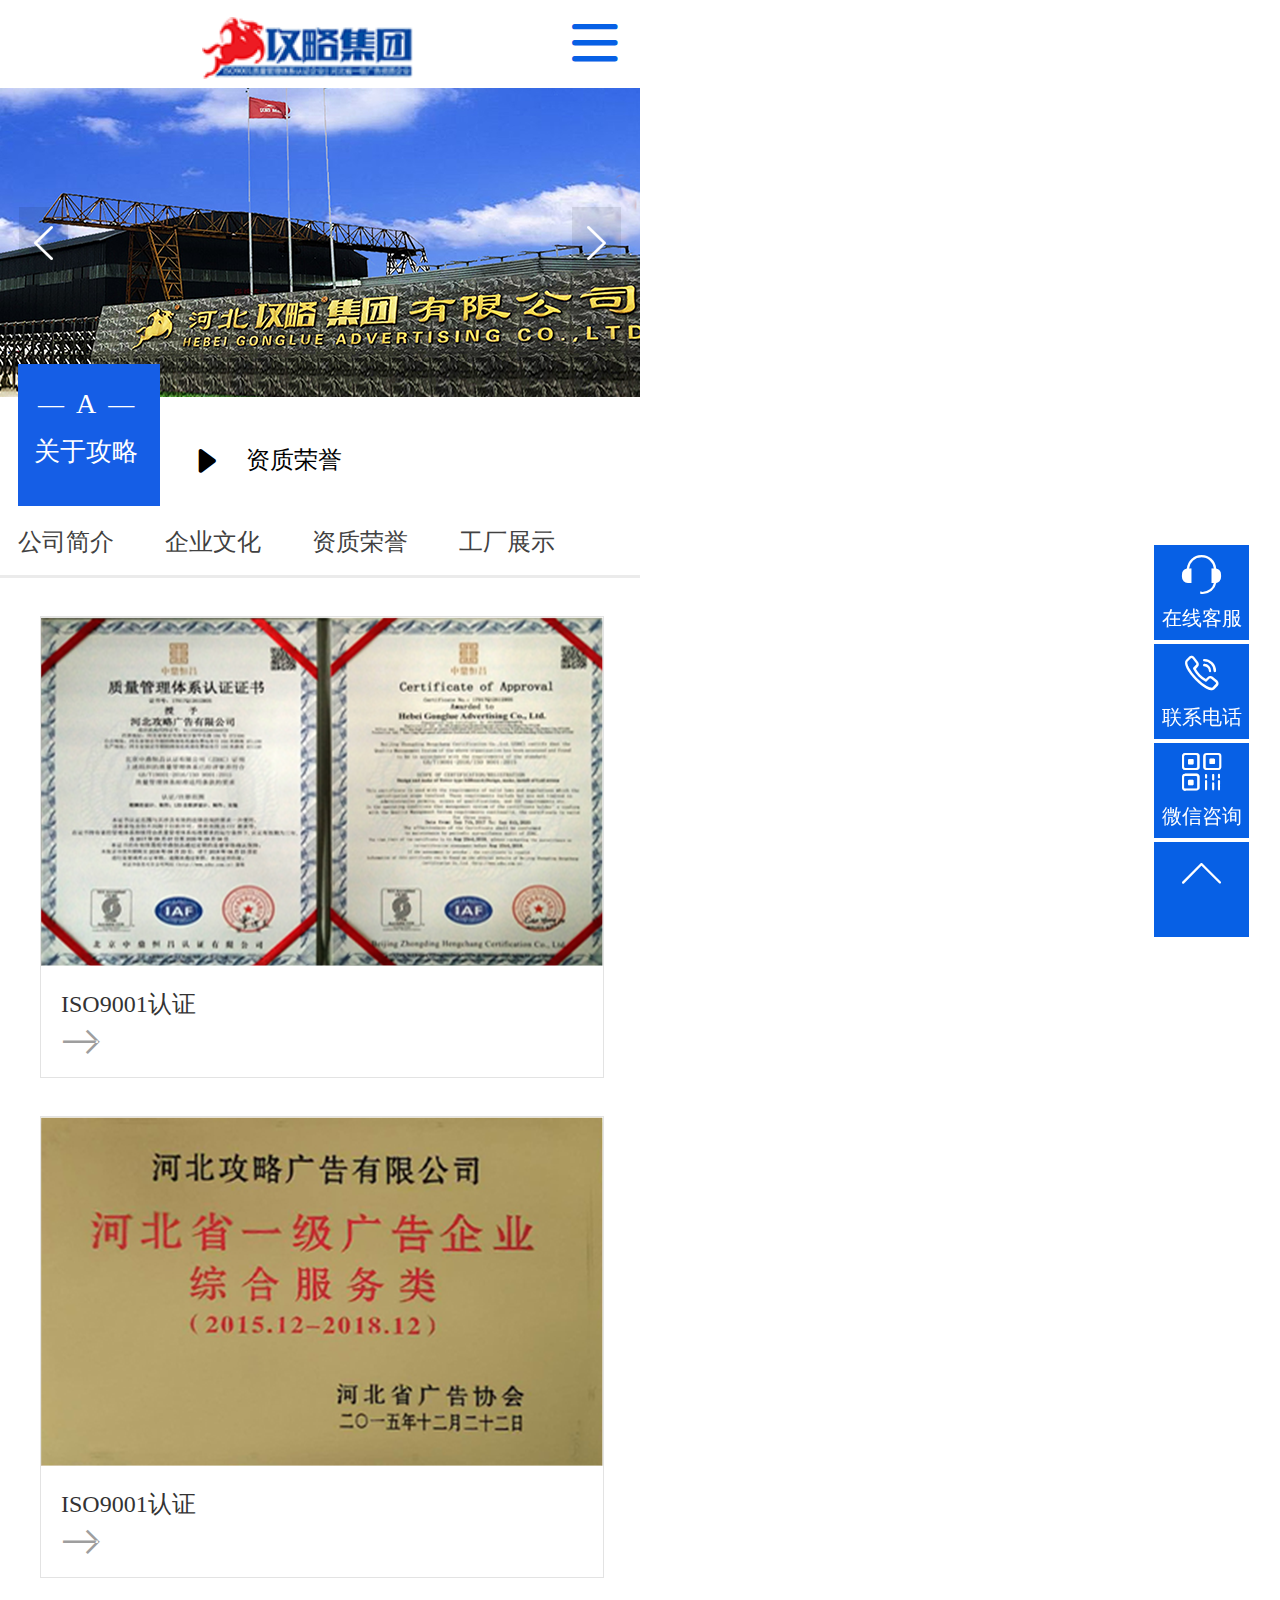
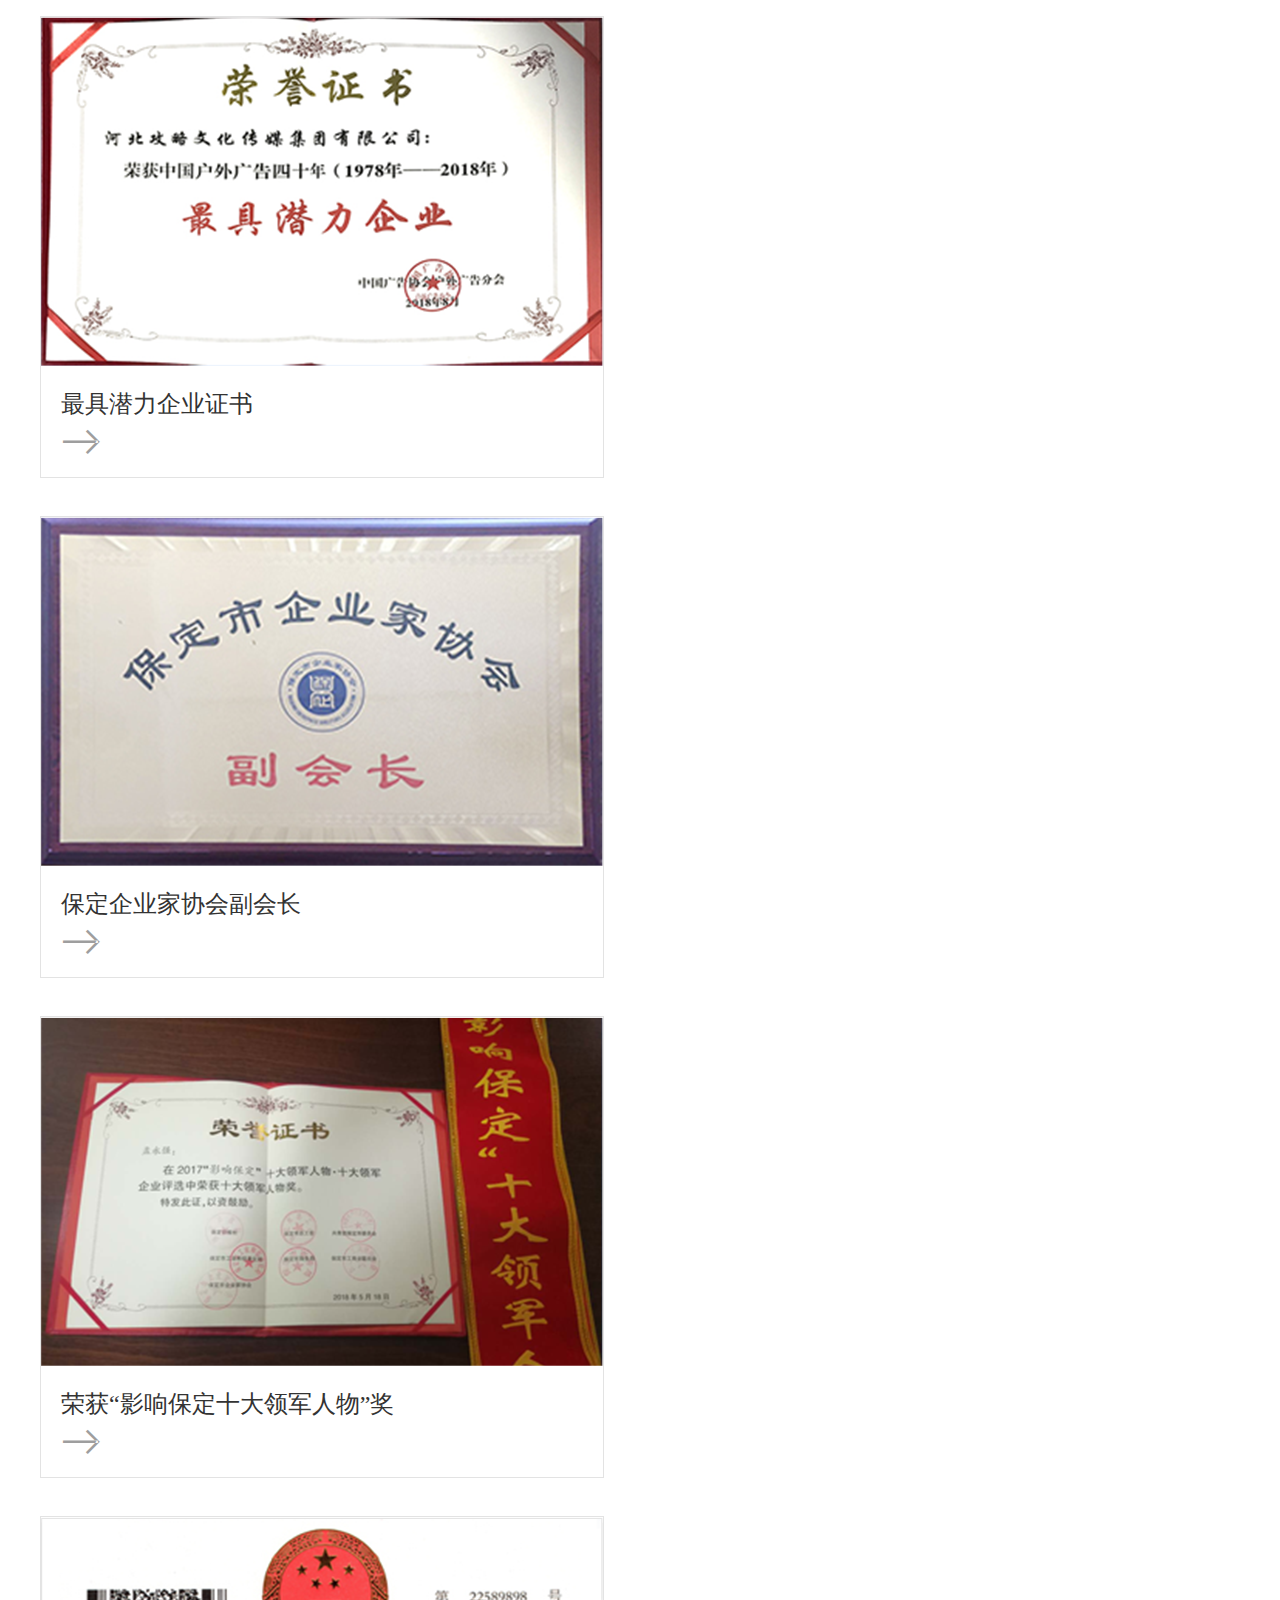
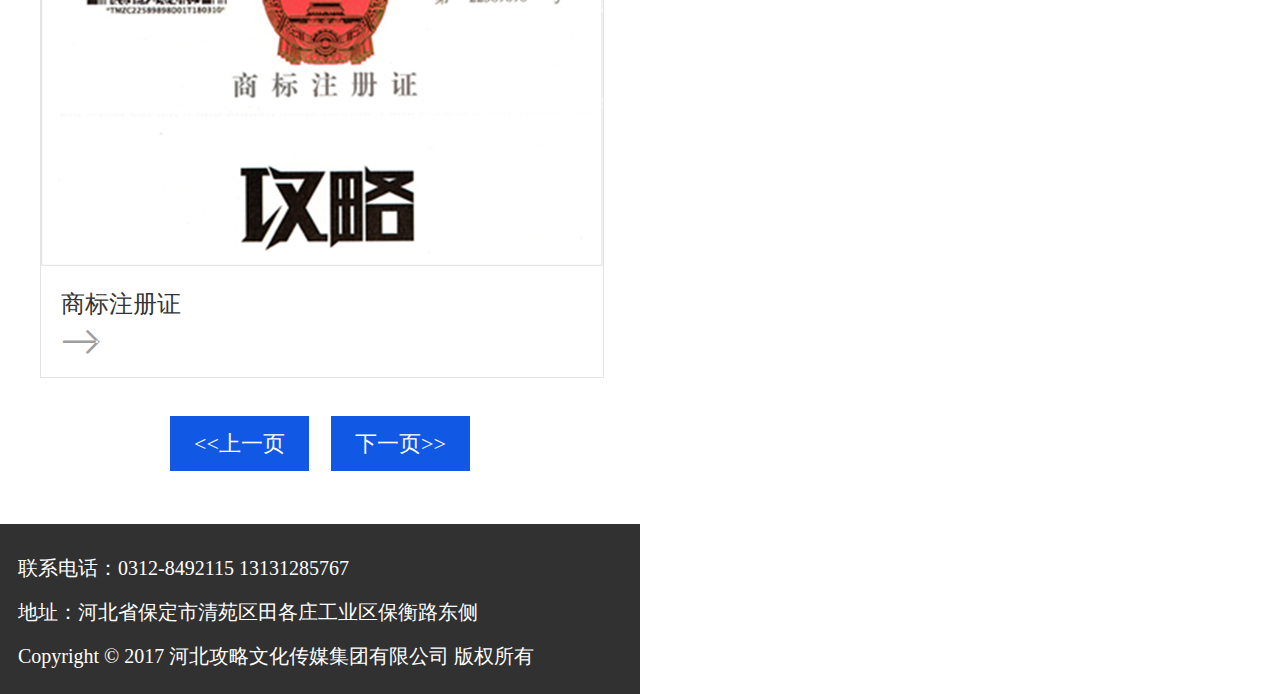
<file: guanyugonglue1/zizhirongyu.html>
<!DOCTYPE html>
<html lang="en">
<head>
    <meta charset="UTF-8">
    <meta name="viewport" content="width=device-width, initial-scale=1.0">
    <title>资质荣誉</title>
    <meta http-equiv="X-UA-Compatible" content="ie=edge">
        <link rel="stylesheet" href="css/common.css">
        <link rel="stylesheet" href="css/zizhirongyu.css">
        <link rel="stylesheet" href="font/iconfont.css">
        <script src="js/common.js"></script>
        <script src="js/jquery.min.js"></script>
        <script src="js/nav.js"></script>
</head>
<body>
    <header>
        <img src="img/logo.png" alt="" class="logo">
        <span class="iconfont cdl fr" id="nav_show">&#xe614;</span>
    </header>


    <div class="nav_cang" id="nav">
        <div class="nav_top">
            <img src="img/logo.png" alt="" class="logo">
            <span class="iconfont x fr" id="nav_none">&#xe6d6;</span>
        </div>
        <ul class="nav_zhong">
            <li><a href="index.html">首页</a></li>
            <li><a href="gongsijianjie.html">关于攻略</a></li>
            <li><a href="guanggaogongcheng.html">施工案例</a></li>
            <li><a href="xinwenzixun.html">新闻资讯</a></li>
            <li><a href="lianxiwomen.html">联系我们</a></li>
        </ul>
        <div div class="nav_xia">
            <span class="iconfont phone fl">&#xe688;</span>
            <p class="h1">0312-8492115<br>13131285767</p>
        </div>
    </div>

    <div class="banner">
        <img src="img/banner.png" alt="">
    </div>
    <div class="content">
        <div class="content1 clearfix">
            <div class="fk">
                <p class="p1">—<span>A</span>—</p>
                <h5>关于攻略</h5>
            </div>
            <span class="iconfont jiantou">&#xe60b;</span>
            <p class="p2">资质荣誉</p>
        </div>
        <div class="content2 clearfix">
            <ul class="daohang">
                <li class="hang"><a href="gongsijianjie.html">公司简介</a></li>
                <li class="hang"><a href="qiyewenhua.html">企业文化</a></li>
                <li class="hang"><a href="zizhirongyu.html">资质荣誉</a></li>
                <li class="hang"><a href="gongchangzhanshi.html">工厂展示</a></li>
            </ul>
        </div>
        <div class="content3 clearfix">
           <ul class="rongyu">
               <li >
                   <img src="img/ry1.png" alt="" class="tu1">
                   <p class="p3">ISO9001认证</p>
                   <span class="iconfont jt">&#xe610;</span>
               </li>
               <li>
                   <img src="img/ry2.png" alt="" class="tu1">
                   <p class="p3">ISO9001认证</p>
                   <span class="iconfont jt">&#xe610;</span>
               </li>
               <li>
                   <img src="img/ry3.png" alt="" class="tu1">
                   <p class="p3">最具潜力企业证书</p>
                   <span class="iconfont jt">&#xe610;</span>
               <li>
                   <img src="img/ry4.png" alt="" class="tu1">
                   <p class="p3">保定企业家协会副会长</p>
                   <span class="iconfont jt">&#xe610;</span>
               </li>
               <li>
                   <img src="img/ry5.png" alt="" class="tu1">
                   <p class="p3">荣获“影响保定十大领军人物”奖</p>
                   <span class="iconfont jt">&#xe610;</span>
                </li>
               <li>
                   <img src="img/ry6.png" alt="" class="tu1">
                   <p class="p3">商标注册证</p>
                   <span class="iconfont jt">&#xe610;</span>
               </li>
           </ul>
        </div>
        <div class="content4 clearfix">
            <ul class="fk">
                <li class="k1">&lt;&lt;上一页</p></li>
                <li class="k2">下一页&gt;&gt;</p></li>
            </ul>
            <div class="piao">
                <ul>
                    <li>
                        <span class="iconfont icon-kefu"></span>
                        <p class="f1">在线客服</p>
                    </li>
                    <li>
                        <span class="iconfont icon-dianhua"></span>
                        <p class="f1">联系电话</p>
                    </li>
                    <li>
                        <span class="iconfont icon-qrcode1"></span>
                        <p class="f1">微信咨询</p>
                    </li>
                    <li>
                        <span class="iconfont icon-icon-top-arrow"></span>
                    </li>
                </ul>
            </div>
        </div>
        <div class="footer clearfix">
            <p class="zuihou">联系电话：0312-8492115  13131285767</p>
            <p class="zz">地址：河北省保定市清苑区田各庄工业区保衡路东侧</p>
            <p class="zz1"> Copyright © 2017 河北攻略文化传媒集团有限公司 版权所有</p>
        </div>
    </div>
</body>
</html>
</file>
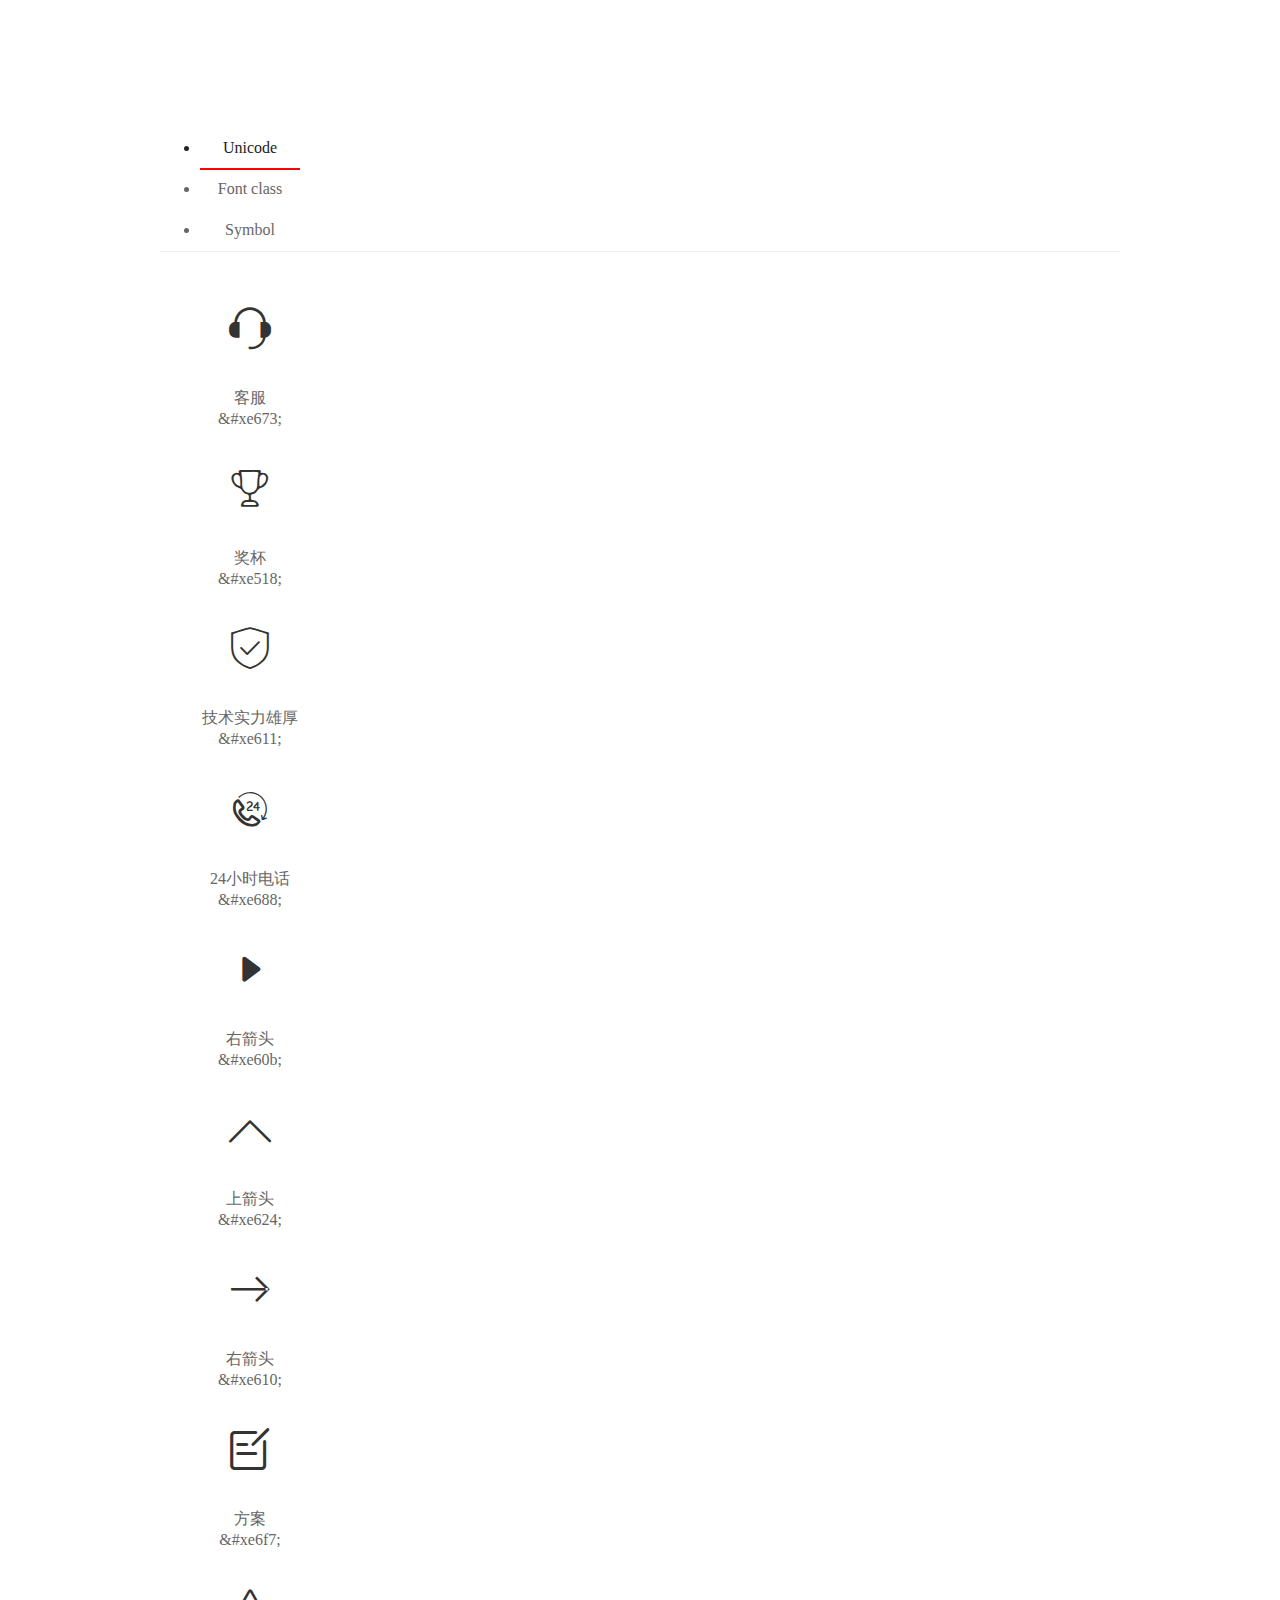
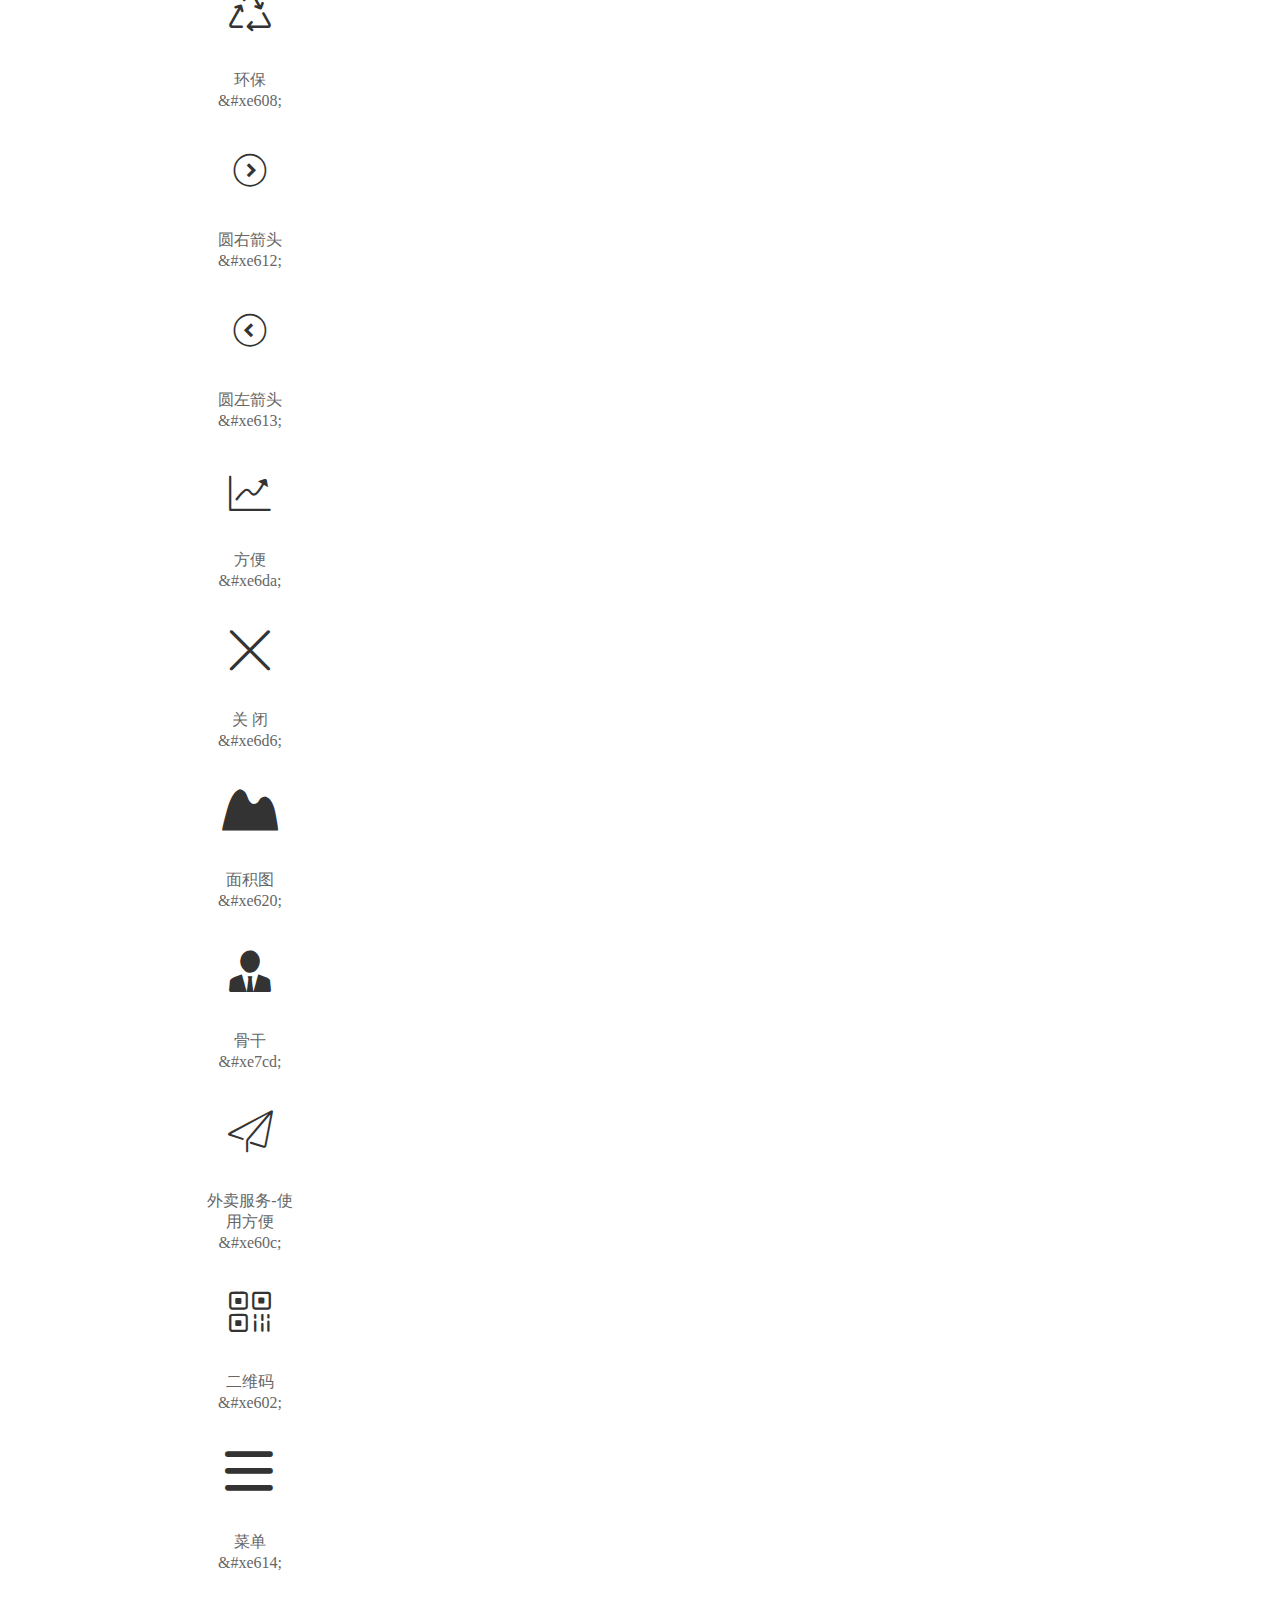
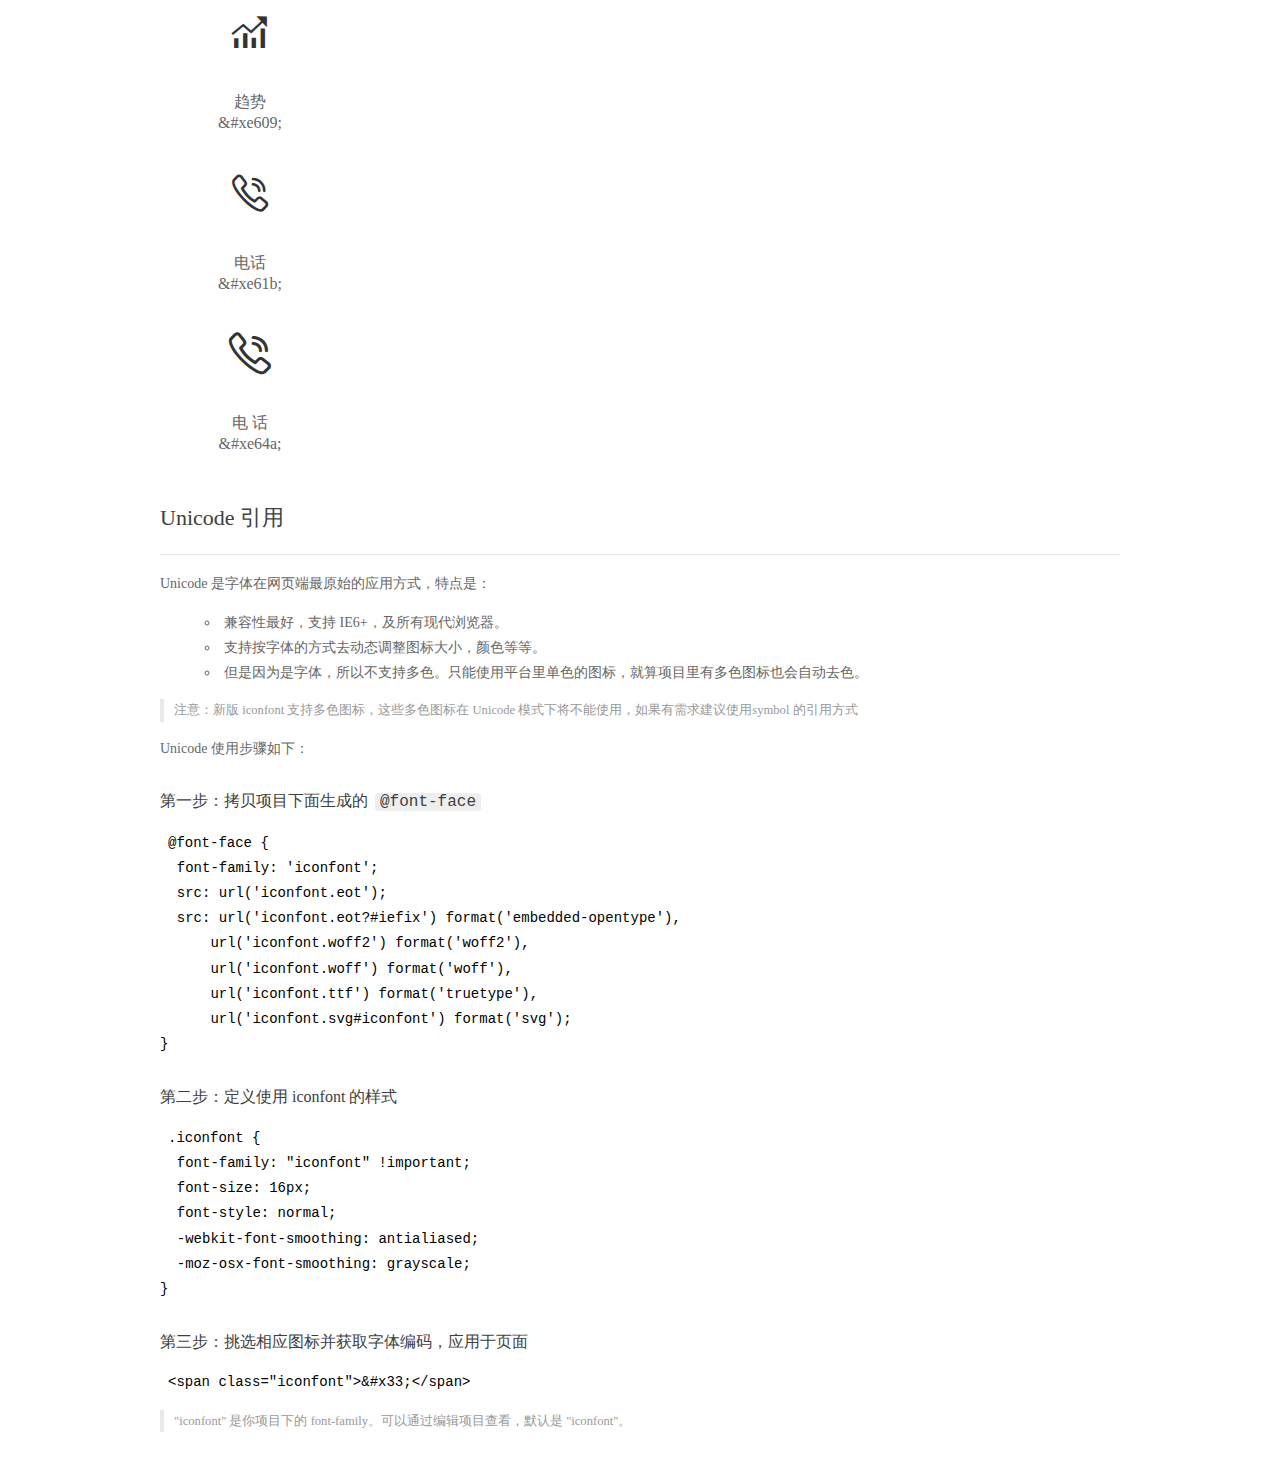
<file: guanyugonglue1/font/demo_index.html>
<!DOCTYPE html>
<html>
<head>
  <meta charset="utf-8"/>
  <title>IconFont Demo</title>
  <link rel="shortcut icon" href="https://img.alicdn.com/tps/i4/TB1_oz6GVXXXXaFXpXXJDFnIXXX-64-64.ico" type="image/x-icon"/>
  <link rel="stylesheet" href="https://g.alicdn.com/thx/cube/1.3.2/cube.min.css">
  <link rel="stylesheet" href="demo.css">
  <link rel="stylesheet" href="iconfont.css">
  <script src="iconfont.js"></script>
  <!-- jQuery -->
  <script src="https://a1.alicdn.com/oss/uploads/2018/12/26/7bfddb60-08e8-11e9-9b04-53e73bb6408b.js"></script>
  <!-- 代码高亮 -->
  <script src="https://a1.alicdn.com/oss/uploads/2018/12/26/a3f714d0-08e6-11e9-8a15-ebf944d7534c.js"></script>
</head>
<body>
  <div class="main">
    <h1 class="logo"><a href="https://www.iconfont.cn/" title="iconfont 首页" target="_blank">&#xe86b;</a></h1>
    <div class="nav-tabs">
      <ul id="tabs" class="dib-box">
        <li class="dib active"><span>Unicode</span></li>
        <li class="dib"><span>Font class</span></li>
        <li class="dib"><span>Symbol</span></li>
      </ul>
      
    </div>
    <div class="tab-container">
      <div class="content unicode" style="display: block;">
          <ul class="icon_lists dib-box">
          
            <li class="dib">
              <span class="icon iconfont">&#xe673;</span>
                <div class="name">客服</div>
                <div class="code-name">&amp;#xe673;</div>
              </li>
          
            <li class="dib">
              <span class="icon iconfont">&#xe518;</span>
                <div class="name">奖杯</div>
                <div class="code-name">&amp;#xe518;</div>
              </li>
          
            <li class="dib">
              <span class="icon iconfont">&#xe611;</span>
                <div class="name">技术实力雄厚</div>
                <div class="code-name">&amp;#xe611;</div>
              </li>
          
            <li class="dib">
              <span class="icon iconfont">&#xe688;</span>
                <div class="name">24小时电话</div>
                <div class="code-name">&amp;#xe688;</div>
              </li>
          
            <li class="dib">
              <span class="icon iconfont">&#xe60b;</span>
                <div class="name">右箭头</div>
                <div class="code-name">&amp;#xe60b;</div>
              </li>
          
            <li class="dib">
              <span class="icon iconfont">&#xe624;</span>
                <div class="name">上箭头</div>
                <div class="code-name">&amp;#xe624;</div>
              </li>
          
            <li class="dib">
              <span class="icon iconfont">&#xe610;</span>
                <div class="name">右箭头</div>
                <div class="code-name">&amp;#xe610;</div>
              </li>
          
            <li class="dib">
              <span class="icon iconfont">&#xe6f7;</span>
                <div class="name">方案</div>
                <div class="code-name">&amp;#xe6f7;</div>
              </li>
          
            <li class="dib">
              <span class="icon iconfont">&#xe608;</span>
                <div class="name">环保</div>
                <div class="code-name">&amp;#xe608;</div>
              </li>
          
            <li class="dib">
              <span class="icon iconfont">&#xe612;</span>
                <div class="name">圆右箭头</div>
                <div class="code-name">&amp;#xe612;</div>
              </li>
          
            <li class="dib">
              <span class="icon iconfont">&#xe613;</span>
                <div class="name">圆左箭头</div>
                <div class="code-name">&amp;#xe613;</div>
              </li>
          
            <li class="dib">
              <span class="icon iconfont">&#xe6da;</span>
                <div class="name">方便</div>
                <div class="code-name">&amp;#xe6da;</div>
              </li>
          
            <li class="dib">
              <span class="icon iconfont">&#xe6d6;</span>
                <div class="name">关 闭</div>
                <div class="code-name">&amp;#xe6d6;</div>
              </li>
          
            <li class="dib">
              <span class="icon iconfont">&#xe620;</span>
                <div class="name">面积图</div>
                <div class="code-name">&amp;#xe620;</div>
              </li>
          
            <li class="dib">
              <span class="icon iconfont">&#xe7cd;</span>
                <div class="name">骨干</div>
                <div class="code-name">&amp;#xe7cd;</div>
              </li>
          
            <li class="dib">
              <span class="icon iconfont">&#xe60c;</span>
                <div class="name">外卖服务-使用方便</div>
                <div class="code-name">&amp;#xe60c;</div>
              </li>
          
            <li class="dib">
              <span class="icon iconfont">&#xe602;</span>
                <div class="name">二维码</div>
                <div class="code-name">&amp;#xe602;</div>
              </li>
          
            <li class="dib">
              <span class="icon iconfont">&#xe614;</span>
                <div class="name">菜单</div>
                <div class="code-name">&amp;#xe614;</div>
              </li>
          
            <li class="dib">
              <span class="icon iconfont">&#xe609;</span>
                <div class="name">趋势</div>
                <div class="code-name">&amp;#xe609;</div>
              </li>
          
            <li class="dib">
              <span class="icon iconfont">&#xe61b;</span>
                <div class="name">电话</div>
                <div class="code-name">&amp;#xe61b;</div>
              </li>
          
            <li class="dib">
              <span class="icon iconfont">&#xe64a;</span>
                <div class="name">电 话</div>
                <div class="code-name">&amp;#xe64a;</div>
              </li>
          
          </ul>
          <div class="article markdown">
          <h2 id="unicode-">Unicode 引用</h2>
          <hr>

          <p>Unicode 是字体在网页端最原始的应用方式，特点是：</p>
          <ul>
            <li>兼容性最好，支持 IE6+，及所有现代浏览器。</li>
            <li>支持按字体的方式去动态调整图标大小，颜色等等。</li>
            <li>但是因为是字体，所以不支持多色。只能使用平台里单色的图标，就算项目里有多色图标也会自动去色。</li>
          </ul>
          <blockquote>
            <p>注意：新版 iconfont 支持多色图标，这些多色图标在 Unicode 模式下将不能使用，如果有需求建议使用symbol 的引用方式</p>
          </blockquote>
          <p>Unicode 使用步骤如下：</p>
          <h3 id="-font-face">第一步：拷贝项目下面生成的 <code>@font-face</code></h3>
<pre><code class="language-css"
>@font-face {
  font-family: 'iconfont';
  src: url('iconfont.eot');
  src: url('iconfont.eot?#iefix') format('embedded-opentype'),
      url('iconfont.woff2') format('woff2'),
      url('iconfont.woff') format('woff'),
      url('iconfont.ttf') format('truetype'),
      url('iconfont.svg#iconfont') format('svg');
}
</code></pre>
          <h3 id="-iconfont-">第二步：定义使用 iconfont 的样式</h3>
<pre><code class="language-css"
>.iconfont {
  font-family: "iconfont" !important;
  font-size: 16px;
  font-style: normal;
  -webkit-font-smoothing: antialiased;
  -moz-osx-font-smoothing: grayscale;
}
</code></pre>
          <h3 id="-">第三步：挑选相应图标并获取字体编码，应用于页面</h3>
<pre>
<code class="language-html"
>&lt;span class="iconfont"&gt;&amp;#x33;&lt;/span&gt;
</code></pre>
          <blockquote>
            <p>"iconfont" 是你项目下的 font-family。可以通过编辑项目查看，默认是 "iconfont"。</p>
          </blockquote>
          </div>
      </div>
      <div class="content font-class">
        <ul class="icon_lists dib-box">
          
          <li class="dib">
            <span class="icon iconfont icon-kefu"></span>
            <div class="name">
              客服
            </div>
            <div class="code-name">.icon-kefu
            </div>
          </li>
          
          <li class="dib">
            <span class="icon iconfont icon-jiangbei"></span>
            <div class="name">
              奖杯
            </div>
            <div class="code-name">.icon-jiangbei
            </div>
          </li>
          
          <li class="dib">
            <span class="icon iconfont icon-jishushilixionghou"></span>
            <div class="name">
              技术实力雄厚
            </div>
            <div class="code-name">.icon-jishushilixionghou
            </div>
          </li>
          
          <li class="dib">
            <span class="icon iconfont icon-huabanfuben"></span>
            <div class="name">
              24小时电话
            </div>
            <div class="code-name">.icon-huabanfuben
            </div>
          </li>
          
          <li class="dib">
            <span class="icon iconfont icon-arrfill_u-copy"></span>
            <div class="name">
              右箭头
            </div>
            <div class="code-name">.icon-arrfill_u-copy
            </div>
          </li>
          
          <li class="dib">
            <span class="icon iconfont icon-icon-top-arrow"></span>
            <div class="name">
              上箭头
            </div>
            <div class="code-name">.icon-icon-top-arrow
            </div>
          </li>
          
          <li class="dib">
            <span class="icon iconfont icon-arrow-to-right"></span>
            <div class="name">
              右箭头
            </div>
            <div class="code-name">.icon-arrow-to-right
            </div>
          </li>
          
          <li class="dib">
            <span class="icon iconfont icon-fangan"></span>
            <div class="name">
              方案
            </div>
            <div class="code-name">.icon-fangan
            </div>
          </li>
          
          <li class="dib">
            <span class="icon iconfont icon-huanbao"></span>
            <div class="name">
              环保
            </div>
            <div class="code-name">.icon-huanbao
            </div>
          </li>
          
          <li class="dib">
            <span class="icon iconfont icon-yuanyoujiantou"></span>
            <div class="name">
              圆右箭头
            </div>
            <div class="code-name">.icon-yuanyoujiantou
            </div>
          </li>
          
          <li class="dib">
            <span class="icon iconfont icon-yuanzuojiantou"></span>
            <div class="name">
              圆左箭头
            </div>
            <div class="code-name">.icon-yuanzuojiantou
            </div>
          </li>
          
          <li class="dib">
            <span class="icon iconfont icon-fangbian"></span>
            <div class="name">
              方便
            </div>
            <div class="code-name">.icon-fangbian
            </div>
          </li>
          
          <li class="dib">
            <span class="icon iconfont icon-guanbi"></span>
            <div class="name">
              关 闭
            </div>
            <div class="code-name">.icon-guanbi
            </div>
          </li>
          
          <li class="dib">
            <span class="icon iconfont icon-mianjitu"></span>
            <div class="name">
              面积图
            </div>
            <div class="code-name">.icon-mianjitu
            </div>
          </li>
          
          <li class="dib">
            <span class="icon iconfont icon-gugan"></span>
            <div class="name">
              骨干
            </div>
            <div class="code-name">.icon-gugan
            </div>
          </li>
          
          <li class="dib">
            <span class="icon iconfont icon-waimaifuwu-shiyongfangbian"></span>
            <div class="name">
              外卖服务-使用方便
            </div>
            <div class="code-name">.icon-waimaifuwu-shiyongfangbian
            </div>
          </li>
          
          <li class="dib">
            <span class="icon iconfont icon-qrcode1"></span>
            <div class="name">
              二维码
            </div>
            <div class="code-name">.icon-qrcode1
            </div>
          </li>
          
          <li class="dib">
            <span class="icon iconfont icon-caidan"></span>
            <div class="name">
              菜单
            </div>
            <div class="code-name">.icon-caidan
            </div>
          </li>
          
          <li class="dib">
            <span class="icon iconfont icon-qushi1"></span>
            <div class="name">
              趋势
            </div>
            <div class="code-name">.icon-qushi1
            </div>
          </li>
          
          <li class="dib">
            <span class="icon iconfont icon-dianhua"></span>
            <div class="name">
              电话
            </div>
            <div class="code-name">.icon-dianhua
            </div>
          </li>
          
          <li class="dib">
            <span class="icon iconfont icon-dianhua1"></span>
            <div class="name">
              电 话
            </div>
            <div class="code-name">.icon-dianhua1
            </div>
          </li>
          
        </ul>
        <div class="article markdown">
        <h2 id="font-class-">font-class 引用</h2>
        <hr>

        <p>font-class 是 Unicode 使用方式的一种变种，主要是解决 Unicode 书写不直观，语意不明确的问题。</p>
        <p>与 Unicode 使用方式相比，具有如下特点：</p>
        <ul>
          <li>兼容性良好，支持 IE8+，及所有现代浏览器。</li>
          <li>相比于 Unicode 语意明确，书写更直观。可以很容易分辨这个 icon 是什么。</li>
          <li>因为使用 class 来定义图标，所以当要替换图标时，只需要修改 class 里面的 Unicode 引用。</li>
          <li>不过因为本质上还是使用的字体，所以多色图标还是不支持的。</li>
        </ul>
        <p>使用步骤如下：</p>
        <h3 id="-fontclass-">第一步：引入项目下面生成的 fontclass 代码：</h3>
<pre><code class="language-html">&lt;link rel="stylesheet" href="./iconfont.css"&gt;
</code></pre>
        <h3 id="-">第二步：挑选相应图标并获取类名，应用于页面：</h3>
<pre><code class="language-html">&lt;span class="iconfont icon-xxx"&gt;&lt;/span&gt;
</code></pre>
        <blockquote>
          <p>"
            iconfont" 是你项目下的 font-family。可以通过编辑项目查看，默认是 "iconfont"。</p>
        </blockquote>
      </div>
      </div>
      <div class="content symbol">
          <ul class="icon_lists dib-box">
          
            <li class="dib">
                <svg class="icon svg-icon" aria-hidden="true">
                  <use xlink:href="#icon-kefu"></use>
                </svg>
                <div class="name">客服</div>
                <div class="code-name">#icon-kefu</div>
            </li>
          
            <li class="dib">
                <svg class="icon svg-icon" aria-hidden="true">
                  <use xlink:href="#icon-jiangbei"></use>
                </svg>
                <div class="name">奖杯</div>
                <div class="code-name">#icon-jiangbei</div>
            </li>
          
            <li class="dib">
                <svg class="icon svg-icon" aria-hidden="true">
                  <use xlink:href="#icon-jishushilixionghou"></use>
                </svg>
                <div class="name">技术实力雄厚</div>
                <div class="code-name">#icon-jishushilixionghou</div>
            </li>
          
            <li class="dib">
                <svg class="icon svg-icon" aria-hidden="true">
                  <use xlink:href="#icon-huabanfuben"></use>
                </svg>
                <div class="name">24小时电话</div>
                <div class="code-name">#icon-huabanfuben</div>
            </li>
          
            <li class="dib">
                <svg class="icon svg-icon" aria-hidden="true">
                  <use xlink:href="#icon-arrfill_u-copy"></use>
                </svg>
                <div class="name">右箭头</div>
                <div class="code-name">#icon-arrfill_u-copy</div>
            </li>
          
            <li class="dib">
                <svg class="icon svg-icon" aria-hidden="true">
                  <use xlink:href="#icon-icon-top-arrow"></use>
                </svg>
                <div class="name">上箭头</div>
                <div class="code-name">#icon-icon-top-arrow</div>
            </li>
          
            <li class="dib">
                <svg class="icon svg-icon" aria-hidden="true">
                  <use xlink:href="#icon-arrow-to-right"></use>
                </svg>
                <div class="name">右箭头</div>
                <div class="code-name">#icon-arrow-to-right</div>
            </li>
          
            <li class="dib">
                <svg class="icon svg-icon" aria-hidden="true">
                  <use xlink:href="#icon-fangan"></use>
                </svg>
                <div class="name">方案</div>
                <div class="code-name">#icon-fangan</div>
            </li>
          
            <li class="dib">
                <svg class="icon svg-icon" aria-hidden="true">
                  <use xlink:href="#icon-huanbao"></use>
                </svg>
                <div class="name">环保</div>
                <div class="code-name">#icon-huanbao</div>
            </li>
          
            <li class="dib">
                <svg class="icon svg-icon" aria-hidden="true">
                  <use xlink:href="#icon-yuanyoujiantou"></use>
                </svg>
                <div class="name">圆右箭头</div>
                <div class="code-name">#icon-yuanyoujiantou</div>
            </li>
          
            <li class="dib">
                <svg class="icon svg-icon" aria-hidden="true">
                  <use xlink:href="#icon-yuanzuojiantou"></use>
                </svg>
                <div class="name">圆左箭头</div>
                <div class="code-name">#icon-yuanzuojiantou</div>
            </li>
          
            <li class="dib">
                <svg class="icon svg-icon" aria-hidden="true">
                  <use xlink:href="#icon-fangbian"></use>
                </svg>
                <div class="name">方便</div>
                <div class="code-name">#icon-fangbian</div>
            </li>
          
            <li class="dib">
                <svg class="icon svg-icon" aria-hidden="true">
                  <use xlink:href="#icon-guanbi"></use>
                </svg>
                <div class="name">关 闭</div>
                <div class="code-name">#icon-guanbi</div>
            </li>
          
            <li class="dib">
                <svg class="icon svg-icon" aria-hidden="true">
                  <use xlink:href="#icon-mianjitu"></use>
                </svg>
                <div class="name">面积图</div>
                <div class="code-name">#icon-mianjitu</div>
            </li>
          
            <li class="dib">
                <svg class="icon svg-icon" aria-hidden="true">
                  <use xlink:href="#icon-gugan"></use>
                </svg>
                <div class="name">骨干</div>
                <div class="code-name">#icon-gugan</div>
            </li>
          
            <li class="dib">
                <svg class="icon svg-icon" aria-hidden="true">
                  <use xlink:href="#icon-waimaifuwu-shiyongfangbian"></use>
                </svg>
                <div class="name">外卖服务-使用方便</div>
                <div class="code-name">#icon-waimaifuwu-shiyongfangbian</div>
            </li>
          
            <li class="dib">
                <svg class="icon svg-icon" aria-hidden="true">
                  <use xlink:href="#icon-qrcode1"></use>
                </svg>
                <div class="name">二维码</div>
                <div class="code-name">#icon-qrcode1</div>
            </li>
          
            <li class="dib">
                <svg class="icon svg-icon" aria-hidden="true">
                  <use xlink:href="#icon-caidan"></use>
                </svg>
                <div class="name">菜单</div>
                <div class="code-name">#icon-caidan</div>
            </li>
          
            <li class="dib">
                <svg class="icon svg-icon" aria-hidden="true">
                  <use xlink:href="#icon-qushi1"></use>
                </svg>
                <div class="name">趋势</div>
                <div class="code-name">#icon-qushi1</div>
            </li>
          
            <li class="dib">
                <svg class="icon svg-icon" aria-hidden="true">
                  <use xlink:href="#icon-dianhua"></use>
                </svg>
                <div class="name">电话</div>
                <div class="code-name">#icon-dianhua</div>
            </li>
          
            <li class="dib">
                <svg class="icon svg-icon" aria-hidden="true">
                  <use xlink:href="#icon-dianhua1"></use>
                </svg>
                <div class="name">电 话</div>
                <div class="code-name">#icon-dianhua1</div>
            </li>
          
          </ul>
          <div class="article markdown">
          <h2 id="symbol-">Symbol 引用</h2>
          <hr>

          <p>这是一种全新的使用方式，应该说这才是未来的主流，也是平台目前推荐的用法。相关介绍可以参考这篇<a href="">文章</a>
            这种用法其实是做了一个 SVG 的集合，与另外两种相比具有如下特点：</p>
          <ul>
            <li>支持多色图标了，不再受单色限制。</li>
            <li>通过一些技巧，支持像字体那样，通过 <code>font-size</code>, <code>color</code> 来调整样式。</li>
            <li>兼容性较差，支持 IE9+，及现代浏览器。</li>
            <li>浏览器渲染 SVG 的性能一般，还不如 png。</li>
          </ul>
          <p>使用步骤如下：</p>
          <h3 id="-symbol-">第一步：引入项目下面生成的 symbol 代码：</h3>
<pre><code class="language-html">&lt;script src="./iconfont.js"&gt;&lt;/script&gt;
</code></pre>
          <h3 id="-css-">第二步：加入通用 CSS 代码（引入一次就行）：</h3>
<pre><code class="language-html">&lt;style&gt;
.icon {
  width: 1em;
  height: 1em;
  vertical-align: -0.15em;
  fill: currentColor;
  overflow: hidden;
}
&lt;/style&gt;
</code></pre>
          <h3 id="-">第三步：挑选相应图标并获取类名，应用于页面：</h3>
<pre><code class="language-html">&lt;svg class="icon" aria-hidden="true"&gt;
  &lt;use xlink:href="#icon-xxx"&gt;&lt;/use&gt;
&lt;/svg&gt;
</code></pre>
          </div>
      </div>

    </div>
  </div>
  <script>
  $(document).ready(function () {
      $('.tab-container .content:first').show()

      $('#tabs li').click(function (e) {
        var tabContent = $('.tab-container .content')
        var index = $(this).index()

        if ($(this).hasClass('active')) {
          return
        } else {
          $('#tabs li').removeClass('active')
          $(this).addClass('active')

          tabContent.hide().eq(index).fadeIn()
        }
      })
    })
  </script>
</body>
</html>
</file>
<file: guanyugonglue1/css/common.css>
*{
	margin: 0;
	padding: 0;
}
ul{
	list-style: none;
}
a{
	text-decoration: none;
}
img{
	vertical-align: middle;
}
em,i{
	font-style: normal;
}
.fl{
	float: left;
}
.fr{
	float: right;
}
.clearfix:after{
	content: '';
	display: block;
	clear: both;
}
</file>
<file: guanyugonglue1/css/style.css>
body{
	background-color: #F3F3F3;
}

header{
     width: 16rem;
     box-sizing: border-box;
     height:2.2rem;
     background-color: #FFFFFF;
     line-height:2.2rem;
}
 header .logo{
    width:5.275rem;
    height:1.55rem;
    margin-left:5.05rem;
}
 header .cdl{
     display: inline-block;
     font-size:1rem;
     margin-right: 0.475rem;
     color:#0760E5;
}

.nav_cang {
	width:16rem;
	height:34.675rem;
	background-color: #FFFFFF;
	position:fixed;
	top:0;
	left:0;
	z-index: 5;
	display: none;
}
.nav_cang .nav_top{
	width:16rem;
	height:2.2rem;
	line-height: 2.2rem;
	position: relative;
}
.nav_cang .nav_top .logo{
	width:5.275rem;
    height:1.55rem;
    margin-left:5.05rem;
}
.nav_cang .nav_top .x{
	 display: inline-block;
     font-size: 1rem;
     margin-right: 0.475rem;
     color:#0760E5;
}
.nav_cang .nav_zhong{
	width:16rem;
    margin-top: 5.1rem;
}
.nav_cang .nav_zhong  li {
	font-weight: bold;
	margin-bottom:2rem;
	text-align: center;
}
.nav_cang .nav_zhong  a {
	color:#0760E5;
	font-size:0.9rem;
}
.nav_cang .nav_xia{
	width:7.6rem;
	margin-left:4.5rem;
}
.nav_cang .nav_xia .phone{
	font-size: 1.7rem;
	color:#A0C1F3;
}
.nav_cang .nav_xia .h1{
	font-size: 0.45rem;
	color:#2879E7;
	margin-left:2.225rem;
}
 .banner img{
	width: 16rem;
	height:7.725rem;
}
.content1{
	width:15.1rem;
	background-color: #FFFFFF;
	margin-left: 0.45rem;
	margin-top: 0.775rem;
}


.content1 .shang img{
	margin-left:6.575rem;
}
.content1 .shang .p1{
	margin-left:6.075rem;
	margin-top:0.5rem;
	color:#5E5E5E;
	font-size: 0.75rem;
	font-weight: bold;
}
.content1 .shang .p2{
	margin-left: 4.2rem;
	font-size:0.525rem;
	color:#A5A5A5;
	margin-top:0.35rem;
}
.content1 .shang h4{
	color:#1569E6;
	margin-left: 0.55rem;
	margin-top: 0.6rem;
	font-size: 0.8rem;
}
.content1 .shang .p3{
	font-size:0.55rem;
	margin-left: 0.55rem;
	margin-right: 0.625rem;
	margin-top:0.5rem;
	color: #4E4E4E;
	line-height: 0.85rem;
}
.content1 .xia {
	margin-top:45px;
	position: relative;
}
.content1 .xia h5{
	position: absolute;
	top:-1.15rem;left:1.65rem;
	width:11.625rem;
	height:1.975rem;
	font-size: 0.65rem;
	line-height: 1.975rem;
	text-align: center;
	background-color: #1C6AE6;
	color:#F5F8FE;
}
.content1 .xia .tu1{
	margin-left:0.575rem;
	width:6.95rem;
	height: 4.675rem;
	float:left;
	margin-bottom: 0.95rem;
}
.content1 .xia .tu2{
	width:6.95rem;
	height: 4.675rem;
}
.content2{
	margin-left:6.4rem;
	margin-top:0.975rem;
	margin-bottom: 1.175rem;
}
.content2 .zuo{
	font-size: 1.225rem;
	color:#0760E5;
}
.content2 .you{
	font-size: 1.225rem;
	color:#0760E5;
	margin-left:0.825rem;
}
.content3{
	width:16rem;
	height:11.95rem;
	background:url(../img/a3.png)no-repeat ;
}
.content3 h4{
	font-size: 0.8rem;
	color:#FFFFFF;
	margin-left: 5.5rem;
	font-weight: normal;
	padding-top:0.825rem;
}
.content3 .p4{
	font-size:0.525rem;
	color:#FFFFFF;
	margin-left:0.75rem;
	margin-top:0.55rem;
}
.content3 .p5{
	width:15rem;
	margin-left:0.475rem;
	margin-right: 0.475rem;
	font-size: 0.575rem;
	color:#FFFFFF;
	margin-top:0.9rem;
	line-height: 0.95rem;
}
.content3 h6{
	width:7.7rem;
	line-height:1.625rem ;
	font-size: 0.525rem;
	text-align: center;
	background-color: #1C6AE6;
	color:#FFFFFF;
	border-radius: 1.25rem;
	margin-left:4.15rem;
	margin-top:0.85rem;
}
.content3 a{
	color:#FFFFFF;
}
.content4{
	width:16rem;
	height:25.8rem;
}
.content4 .top .active {
	color:#0760E5;
	font-size: 0.65rem;
	float:left;
	margin-top:1.2rem;
	margin-bottom: 0.75rem;
	margin-left:3.225rem;
}
.content .top .span1{
	font-size: 0.575rem;
	margin:0.4rem;
	margin-top:1.2rem;
	margin-bottom: 0.75rem;
	float: left;
}
.content4 .top h4{
	font-size: 0.65rem;
	float:left;
	margin-top:1.2rem;
	margin-bottom: 0.75rem;
}
.content4 .center .tu3{
	width:15.075rem;
	height:9.35rem;
	margin-left:0.45rem;
}
.content4 .center h5{
	font-size: 0.6rem;
	margin-left:4rem;
	margin-top:0.575rem;
	margin-bottom:1rem;
	color: #333333;
}
.content4 .xia .tu4{
	width:15.075rem;
	height:9.35rem;
	margin-left:0.45rem;
}
.content4 .xia h5{
	font-size: 0.6rem;
	margin-left:4rem;
	margin-top:0.575rem;
	color: #333333;
}
.content5{
	width:16rem;
	background-color: #FFFFFF;
}
.content5 .top{
	margin-top:1.15rem;
}
.content5 .top h4{
	font-size: 0.8rem;
	color:#333333;
	padding-top:1.2rem;
	margin-left: 4.95rem;
	margin-bottom: 0.65rem;
}
.content5 .top .p4{
	font-size: 0.5rem;
	line-height: 0.775rem;
	color:#999999;
	margin-left:0.6rem;
	text-align: center;
	margin-right:0.6rem;
}
.content .top ul{
	width:16rem;
	height:1.55rem;
	margin-top:1rem;
}
.content5 .top .active{
	float:left;
	font-size:0.55rem;
	color:#333333;
	width:4.65rem;
	background-color:#2578E6;
	line-height: 1.55rem;
	font-weight: bold;
	text-align: center;
	margin-left:0.45rem;
	margin-right:0.5rem;
}
.content5 .top li{
	float:left;
	font-size:0.55rem;
	color:#333333;
	width:4.65rem;
	background-color:#F3F3F3;
	line-height: 1.55rem;
	font-weight: bold;
	text-align: center;
	margin-right:0.5rem;
}
.content5 .top .tu5{
	width:15.075rem;
	height:9.075rem;
	margin-left:0.45rem;
	margin-top:0.775rem;
}
.content5 .top .p5{
	font-size:0.65rem;
	color:#333333;
	margin-top:0.775rem;
	margin-left:0.5rem;
	width: 15.075rem;
	font-weight: bold;
	padding-bottom:0.5rem;
	border-bottom:2px solid #E3E3E3;
}
.content5 .top .p6{
	font-size: 0.5rem;
	margin-left:0.45rem;
	margin-top:0.6rem;
	color:#707070;
	width: 15.075rem;
	line-height: 0.9rem;
}
.content5 .top .p7{
	font-size: 0.4rem;
	margin-left:0.45rem;
	line-height: 0.9rem;
	color:#A2A2A2;
	width: 15.075rem;
}
.content6{
	width:16rem;
	background-color: #FFFFFF;
}
.content6 .zhong .tu6{
	width:15.075rem;
	height:9.075rem;
	margin-left:0.45rem;
	margin-top:1rem;
}
.content6 .zhong .p8{
	font-size:0.65rem;
	color:#333333;
	margin-top:0.775rem;
	margin-left:0.5rem;
	width: 15.075rem;
	font-weight: bold;
	padding-bottom:0.5rem;
	border-bottom:2px solid #E3E3E3;
}
.content6 .zhong .p9{
	font-size: 0.5rem;
	margin-left:0.45rem;
	margin-top:0.6rem;
	color:#707070;
	width: 15.075rem;
	line-height: 0.9rem;
}
.content6 .zhong .p10{
	font-size: 0.4rem;
	margin-left:0.45rem;
	line-height: 0.9rem;
	color:#A2A2A2;
	width: 15.075rem;
}
.content7{
	width:16rem;
	background-color: #FFFFFF;
}
.content7 .xia .tu7{
	width:15.075rem;
	height:9.075rem;
	margin-left:0.45rem;
	margin-top:1rem;
}
.content7 .xia .p11{
	font-size:0.65rem;
	color:#333333;
	margin-top:0.775rem;
	margin-left:0.5rem;
	width: 15.075rem;
	font-weight: bold;
	padding-bottom:0.5rem;
	border-bottom:2px solid #E3E3E3;
}
.content7 .xia .p12{
	font-size: 0.5rem;
	margin-left:0.45rem;
	margin-top:0.6rem;
	color:#707070;
	width: 15.075rem;
	line-height: 0.9rem;
	
}
.content7 .xia .p13{
	font-size: 0.4rem;
	margin-left:0.45rem;
	line-height: 0.9rem;
	color:#A2A2A2;
	width: 15.075rem;
	padding-bottom:1.15rem;
}
.content8{
	width:16rem;
	height:8.2rem;
	background-color:#135BE6;
}
.content8 .zx{
	height:8.2rem;
}
.content8 .zx li{
	float:left;
	text-align: center;
}
.content8 .zx .li1 h2, .content8 .zx .li3 h2{
	font-size:1.1rem;
	color:#FFFFFF;
	margin-left:1.5rem;
}
.content8 .zx .li2 h2, .content8 .zx .li4 h2{
	font-size:1.1rem;
	color:#FFFFFF;
}
.content8 .zx li span{
	margin-left:0.325rem;
	color:#7FA6F1;
	font-size: 1rem;;
}
.content8 .zx li p{
	font-size:0.5rem;
	color:#FFFFFF;
}
.content8 .zx .li1{
	margin-right:3rem;
}
.content8 .zx .li3{
	margin-right:2.25rem;
}
.content8 .zx .li1, .content8 .zx .li2{
	margin-top: 0.975rem;
}
.content8 .zx .li3, .content8 .zx .li4{
	margin-top:1.575rem;
}
.content8 .zx .li1 p, .content8 .zx .li3 p{
	margin-left:0.975rem;
}
.content9{
	width:16rem;
	background-color: #FFFFFF;
}
.content9 .shang{
	width: 15.075rem;
	margin-left:0.45rem;
	padding-bottom:0.75rem;
	border-bottom:2px solid #E3E3E3;
}
.content9 .shang h5{
	font-size:0.8rem;
	float:left;
	margin-top:1.15rem;
}
.content9 .shang .ly{
	font-size: 0.5rem;
	color:#B0B0B0;
	margin-left:8.5rem;
	padding-top:1.2rem;
}
.content9 .shang .ly strong{
	color:#0760E5;
	font-size: 0.575rem;
	margin-left:0.35rem;
	margin-right:0.25rem;
}
.content9 .center .part1 .tu8{
	margin-left:0.45rem;
	width:0.75rem;
	height:0.75rem;
	float:left;
}
.content9 .center .part1 h6{
	font-size:0.6rem;
	margin-top:1.1rem;
	margin-left:1.6rem;
}
.content9 .center .part1 .a1{
	font-size:0.45rem;
	margin-left:1.6rem;
	margin-right:1.3rem;
	color:#999999;
	margin-top:0.525rem;
}
.content9 .center .part1 .a2{
	font-size:0.5rem;
	margin-left:1.6rem;
	margin-right:0.5rem;
	color:#666666;
	margin-top:0.625rem;
	line-height:0.8rem;
}
.content9 .center {
	width: 15.075rem;
	margin-left:0.45rem;
	padding-bottom:0.75rem;
	border-bottom:1px solid #E3E3E3;
}
.content9 .center h5{
	font-size:0.8rem;
	margin-top:1.15rem;
}
.content9 .xia{
	width: 16rem;
	height:16.5rem;
	position: relative;
}
.content9 .xia .input1{
	width:15rem;
	height:1.45rem;
	margin-top:0.975rem;
	margin-left:0.45rem;
	background-color:#F0F0F3 ;
	border:0;
	color:#7A7A7A;
	text-indent: 0.65rem;
}
.content9 .xia input{
	width:15rem;
	height:1.45rem;
	margin-top:0.55rem;
	margin-left:0.45rem;
	background-color:#F0F0F3 ;
	border:0;
	color:#7A7A7A;
	text-indent: 0.65rem;
	font-size:0.5rem;

}
.content9 .xia .yzm{
	width:2.975rem;
	height:1.45rem;
	position: absolute;
	top:7rem;
	right:0.45rem;
}
.content9 .xia h5{
	width: 15.1rem;
	line-height: 1.75rem;
	font-size: 0.65rem;
	text-align: center;
	background-color: #1C6AE6;
	color: #FFFFFF;
	border-radius: 0.125rem;
	margin-left: 0.45rem;
	margin-top: 0.95rem;
}
.content9 .xia h5 a{
	color: #FFFFFF;
}
.content9 .piao{
	position: fixed;
    right: 2%;
    bottom: 1%;
    width: 2.5rem
}
.content9 .piao ul{
	width:2.325rem;
	height:8.65rem;
}
.content9 .piao li{
	width:2.375rem;
	height:2.375rem;
	background-color: #0760E5;
	font-size: 0.5rem;
	color:#FFFFFF;
	margin-bottom:0.1rem;
}
.content9 .piao  li .f1{
	margin-left:0.2rem;
}
.content9 .piao  li span{
	font-size:0.975rem;
	margin:0.7rem;
	line-height: 1.5rem;
}
.footer{
	width:16rem;
	height:4.25rem;
	background-color: #313131;
}
.footer .zuihou{
	padding-top:0.55rem;
	margin-left:0.45rem;
	font-size:0.5rem;
	line-height: 1.1rem;
	color: #FFFFFF;
}
.footer .zz, .zz1{
	font-size: 0.5rem;
	margin-left:0.45rem;
	line-height: 1.1rem;
	color:#FFFFFF;
}
</file>
<file: guanyugonglue1/font/iconfont.css>
@font-face {font-family: "iconfont";
  src: url('iconfont.eot?t=1611553235901'); /* IE9 */
  src: url('iconfont.eot?t=1611553235901#iefix') format('embedded-opentype'), /* IE6-IE8 */
  url('[data-uri]') format('woff2'),
  url('iconfont.woff?t=1611553235901') format('woff'),
  url('iconfont.ttf?t=1611553235901') format('truetype'), /* chrome, firefox, opera, Safari, Android, iOS 4.2+ */
  url('iconfont.svg?t=1611553235901#iconfont') format('svg'); /* iOS 4.1- */
}

.iconfont {
  font-family: "iconfont" !important;
  font-style: normal;
  -webkit-font-smoothing: antialiased;
  -moz-osx-font-smoothing: grayscale;
}

.icon-kefu:before {
  content: "\e673";
}

.icon-jiangbei:before {
  content: "\e518";
}

.icon-jishushilixionghou:before {
  content: "\e611";
}

.icon-huabanfuben:before {
  content: "\e688";
}

.icon-arrfill_u-copy:before {
  content: "\e60b";
}

.icon-icon-top-arrow:before {
  content: "\e624";
}

.icon-arrow-to-right:before {
  content: "\e610";
}

.icon-fangan:before {
  content: "\e6f7";
}

.icon-huanbao:before {
  content: "\e608";
}

.icon-yuanyoujiantou:before {
  content: "\e612";
}

.icon-yuanzuojiantou:before {
  content: "\e613";
}

.icon-fangbian:before {
  content: "\e6da";
}

.icon-guanbi:before {
  content: "\e6d6";
}

.icon-mianjitu:before {
  content: "\e620";
}

.icon-gugan:before {
  content: "\e7cd";
}

.icon-waimaifuwu-shiyongfangbian:before {
  content: "\e60c";
}

.icon-qrcode1:before {
  content: "\e602";
}

.icon-caidan:before {
  content: "\e614";
}

.icon-qushi1:before {
  content: "\e609";
}

.icon-dianhua:before {
  content: "\e61b";
}

.icon-dianhua1:before {
  content: "\e64a";
}
</file>
<file: guanyugonglue1/css/gongchangzhanshi.css>
body{
	background-color: #FFFFFF;
}
header{
     width: 16rem;
     box-sizing: border-box;
     height:2.2rem;
     background-color: #FFFFFF;
     line-height:2.2rem;
}
 header .logo{
    width:5.275rem;
    height:1.55rem;
    margin-left:5.05rem;
}
 header .cdl{
     display: inline-block;
     font-size:1rem;
     margin-right: 0.475rem;
     color:#0760E5;
}

.nav_cang {
	width:16rem;
	height:34.675rem;
	background-color: #FFFFFF;
	position:fixed;
	top:0;
	left:0;
	z-index: 5;
	display: none;
}
.nav_cang .nav_top{
	width:16rem;
	height:2.2rem;
	line-height: 2.2rem;
	position: relative;
}
.nav_cang .nav_top .logo{
	width:5.275rem;
    height:1.55rem;
    margin-left:5.05rem;
}
.nav_cang .nav_top .x{
	 display: inline-block;
     font-size: 1rem;
     margin-right: 0.475rem;
     color:#0760E5;
}
.nav_cang .nav_zhong{
	width:16rem;
    margin-top: 5.1rem;
}
.nav_cang .nav_zhong  li {
	font-weight: bold;
	margin-bottom:2rem;
	text-align: center;
}
.nav_cang .nav_zhong  a {
	color:#0760E5;
	font-size:0.9rem;
}
.nav_cang .nav_xia{
	width:7.6rem;
	margin-left:4.5rem;
}
.nav_cang .nav_xia .phone{
	font-size: 1.7rem;
	color:#A0C1F3;
}
.nav_cang .nav_xia .h1{
	font-size: 0.45rem;
	color:#2879E7;
	margin-left:2.225rem;
}
 .banner img{
	width: 16rem;
	height:7.725rem;
}

.contnet{
	width:16rem;
}
.content1{
	width:16rem;
	height:1.75rem;
}
.content1 .fk{
	width:3.55rem;
	height:3.55rem;
	background-color: #155EE6;
	position: absolute;
	top:9.1rem;left:0.45rem;
}
.content1 .fk .p1{
	margin-left:0.5rem;
	margin-top:0.6rem;
	font-size: 0.65rem;
	color:#FFFFFF;
}
.content1 .fk span{
	font-size: 0.7rem;
	margin:0.3rem;
	color:#FFFFFF;
}
.content1 .fk h5{
	font-size: 0.65rem;
	margin-left: 0.4rem;
	color:#FFFFFF;
	font-weight: normal;
	margin-top:0.35rem;
}
.content1 .jiantou{
	margin-left: 4.65rem;
	margin-right: 0.5rem;
	float:left;
}
.content1 .p2{
	margin-left: 5.675rem;
	font-size:0.6rem;
	margin-top:1.05rem;
	line-height: 1.05rem;;
}
.content2 {
	width:16rem;
	height: 1.65rem;
	border-bottom: 3px solid #EBEBEB;
}
.content2 .daohang{
	float:left;
}
.content2 .daohang .hang{
	float:left;
	
}
.content2 .daohang .hang a{
	color: #414141;
	float:left;
	line-height: 1.65rem;
	height:1.65rem;
	text-align: center;
	font-size: 0.6rem;
	margin-left:0.45rem;
	margin-right: 0.825rem;
	
}
.content2 .daohang .hang a:hover {
	border-bottom:4px solid #1259E6;
	color: #1259E6 ;
}
.content3 {
    width:16rem;
}
.content3 .zhanshi{
    width:15.1rem;
    height:63.95rem;
}
.content3 .zhanshi .tu1{
    width:15.1rem;
    height:9.35rem;
    margin-left:0.45rem;
    margin-top:0.95rem;
}
.content3 .zhanshi h5{
    font-size: 0.65rem;
    margin-left:0.45rem;
    margin-top:0.75rem;
    margin-bottom:0.4rem;
}
.content3 .zhanshi .p3{
    font-size: 0.45rem;
    margin-left:0.45rem;
    padding-top:0.4rem;
    color: #999999;
    margin-bottom:0.375rem;
    border-top:2px solid #EFEFEF;
}
.content3 .zhanshi .p4{
    font-size: 0.5rem;
    margin-left:0.45rem;
    padding-top:0.575rem;
    border-top:2px solid #EFEFEF;
}
.content3 .piao{
	position: fixed;
    right: 2%;
    bottom: 1%;
    width: 2.5rem
}
.content3 .piao ul{
	width:2.325rem;
	height:8.65rem;
}
.content3 .piao li{
	width:2.375rem;
	height:2.375rem;
	background-color: #0760E5;
	font-size: 0.5rem;
	color:#FFFFFF;
	margin-bottom:0.1rem;
}
.content3 .piao  li .f1{
	margin-left:0.2rem;
}
.content3 .piao  li span{
	font-size:0.975rem;
	margin:0.7rem;
	line-height: 1.5rem;
}
.footer{
	width:16rem;
	height:4.25rem;
	background-color: #313131;
}
.footer .zuihou{
	padding-top:0.55rem;
	margin-left:0.45rem;
	font-size:0.5rem;
	line-height: 1.1rem;
	color: #FFFFFF;
}
.footer .zz, .zz1{
	font-size: 0.5rem;
	margin-left:0.45rem;
	line-height: 1.1rem;
	color:#FFFFFF;
}
</file>
<file: guanyugonglue1/css/gongsijianjie.css>
body{
	background-color: #FFFFFF;
}
header{
     width: 16rem;
     box-sizing: border-box;
     height:2.2rem;
     background-color: #FFFFFF;
     line-height:2.2rem;
}
 header .logo{
    width:5.275rem;
    height:1.55rem;
    margin-left:5.05rem;
}
 header .cdl{
     display: inline-block;
     font-size:1rem;
     margin-right: 0.475rem;
     color:#0760E5;
}

.nav_cang {
	width:16rem;
	height:34.675rem;
	background-color: #FFFFFF;
	position:fixed;
	top:0;
	left:0;
	z-index: 5;
	display: none;
}
.nav_cang .nav_top{
	width:16rem;
	height:2.2rem;
	line-height: 2.2rem;
	position: relative;
}
.nav_cang .nav_top .logo{
	width:5.275rem;
    height:1.55rem;
    margin-left:5.05rem;
}
.nav_cang .nav_top .x{
	 display: inline-block;
     font-size: 1rem;
     margin-right: 0.475rem;
     color:#0760E5;
}
.nav_cang .nav_zhong{
	width:16rem;
    margin-top: 5.1rem;
}
.nav_cang .nav_zhong  li {
	font-weight: bold;
	margin-bottom:2rem;
	text-align: center;
}
.nav_cang .nav_zhong  a {
	color:#0760E5;
	font-size:0.9rem;
}
.nav_cang .nav_xia{
	width:7.6rem;
	margin-left:4.5rem;
}
.nav_cang .nav_xia .phone{
	font-size: 1.7rem;
	color:#A0C1F3;
}
.nav_cang .nav_xia .h1{
	font-size: 0.45rem;
	color:#2879E7;
	margin-left:2.225rem;
}
 .banner img{
	width: 16rem;
	height:7.725rem;
}
.contnet{
	width:16rem;
}
.content1{
	width:16rem;
	height:1.75rem;
}
.content1 .fk{
	width:3.55rem;
	height:3.55rem;
	background-color: #155EE6;
	position: absolute;
	top:9.1rem;left:0.45rem;
}
.content1 .fk .p1{
	margin-left:0.5rem;
	margin-top:0.6rem;
	font-size: 0.65rem;
	color:#FFFFFF;
}
.content1 .fk span{
	font-size: 0.7rem;
	margin:0.3rem;
	color:#FFFFFF;
}
.content1 .fk h5{
	font-size: 0.65rem;
	margin-left: 0.4rem;
	color:#FFFFFF;
	font-weight: normal;
	margin-top:0.35rem;
}
.content1 .jiantou{
	margin-left: 4.65rem;
	margin-right: 0.5rem;
	float:left;
}
.content1 .p2{
	margin-left: 5.675rem;
	font-size:0.6rem;
	margin-top:1.05rem;
	line-height: 1.05rem;;
}
.content2 {
	width:16rem;
	height: 1.65rem;
	border-bottom: 3px solid #EBEBEB;
}
.content2 .daohang{
	float:left;
}
.content2 .daohang .hang{
	float:left;
	
}
.content2 .daohang .hang a{
	color: #414141;
	float:left;
	line-height: 1.65rem;
	height:1.65rem;
	text-align: center;
	font-size: 0.6rem;
	margin-left:0.45rem;
	margin-right: 0.825rem;
	
}
.content2 .daohang .hang a:hover {
	border-bottom:4px solid #1259E6;
	color: #1259E6 ;
}
.content3 {
	width:16rem;
}
.content3 h5{
	margin-top:0.95rem;
	font-size: 0.7rem;
	margin-left: 0.45rem;
}
.content3 .p3{
	font-size:0.6rem;
	line-height: 1rem;
	margin-top:0.25rem;
	margin-left: 0.45rem;
}
.content3 .zx{
	width:16rem;
	height:17.25rem;
}
.content3 .zx .li1{
	width:7.15rem;
	height:7.15rem;
	float:left;
	background-color: #F3F3F7;
	margin-right:0.35rem;
	text-align: center;
	margin-top:0.95rem;
	margin-left: 0.45rem;
}
.content3 .zx .li1 span{
	font-size: 1.75rem;
	line-height: 4.4rem;
}
.content3 .zx .li1 p{
	font-size: 0.65rem;
	margin-top:-0.8rem;
}
.content3 .zx .li1 h2{
	font-size:0.875rem;
}
.content4{
	width:16rem;
	height:12.95rem;
	background-color: #1458E7;
	position: relative;
}
.content4 .lk{
	width:15.1rem;
	margin-left: 0.45rem;
}
.content4 .lk .p4{
	padding-top:1rem;
	font-size:0.6rem;
	padding-bottom:0.5rem;
	border-bottom:1px solid #FFFFFF;
	color:#FFFFFF;
}
.content4 .lk .p5{
	font-size: 0.55rem;
	color:#FFFFFF;
	margin-top:0.5rem;
}
.content4 .lk .p6{
	font-size:0.35rem;
	margin-top:0.4rem;
	color:#FFFFFF;
}
.content4 .hz{
	width:14.425rem;
	height:4.75rem;
	border:1px solid #296EE8;
	margin-left: 0.75rem;
	margin-top:0.9rem;
	
}
.content4 .hz span{
	width:1.65rem;
	height:1.65rem;
	background-color: #FFFFFF;
	border-radius: 0.125rem;
	float:left;
	font-size: 1.1rem;
	line-height: 1.65rem;
	text-align: center;
	color: #3171E9;
	margin-left:3.75rem;
	margin-right: 0.75rem;
}
.content4 .hz .p7{
	font-size: 0.65rem;
	color:#FFFFFF;
	margin-top:0.7rem;
}
.content4 .hz p{
	font-size: 0.65rem;
	color:#FFFFFF;
}
.content4 .hz1{
	width:13.25rem;
	height: 1.375rem;
	border:1px solid #FFFFFF;
	margin-top:0.325rem;
	margin-left:0.475rem;
}
.content4 h6{
	text-align: center;
	line-height:1.375rem;
}
.content4 h6 a{
	color:#FFFFFF;
}
.content5{
	width:15.1rem;
	margin-left:0.45rem;
}
.content5 .p8{
	font-size:0.625rem;
	text-indent: 2em;
	line-height: 1.075rem;
	margin-top:1.1rem;
	color: #595959;
}
.content5 .tu1{
	width:15.1rem;
	height:6.1rem;
	margin-top: 0.9rem;
}
.content5 .tu2{
	width:15.1rem;
	height:9.75rem;
}
.content6{
	width:15.1rem;
	margin-left:0.45rem;
}
.content6 .p9{
	font-size:0.625rem;
	text-indent: 2em;
	line-height: 1.075rem;
	margin-top:1.1rem;
	color: #595959;
}
.content6 .p10{
	font-size:0.625rem;
	text-indent: 2em;
	line-height: 1.075rem;
	margin-top:1.1rem;
	color: #595959;
}
.content6 .piao{
	position: fixed;
    right: 2%;
    bottom: 1%;
    width: 2.5rem
}
.content6 .piao ul{
	width:2.325rem;
	height:8.65rem;
}
.content6 .piao li{
	width:2.375rem;
	height:2.375rem;
	background-color: #0760E5;
	font-size: 0.5rem;
	color:#FFFFFF;
	margin-bottom:0.1rem;
}
.content6 .piao  li .f1{
	margin-left:0.2rem;
}
.content6 .piao  li span{
	font-size:0.975rem;
	margin:0.7rem;
	line-height: 1.5rem;
}
.footer{
	margin-top:1.35rem;
	width:16rem;
	height:4.25rem;
	background-color: #313131;
}
.footer .zuihou{
	padding-top:0.55rem;
	margin-left:0.45rem;
	font-size:0.5rem;
	line-height: 1.1rem;
	color: #FFFFFF;
}
.footer .zz, .zz1{
	font-size: 0.5rem;
	margin-left:0.45rem;
	line-height: 1.1rem;
	color:#FFFFFF;
}
</file>
<file: guanyugonglue1/css/guanggaogongcheng.css>
body{
	background-color: #FFFFFF;
}
header{
     width: 16rem;
     box-sizing: border-box;
     height:2.2rem;
     background-color: #FFFFFF;
     line-height:2.2rem;
}
 header .logo{
    width:5.275rem;
    height:1.55rem;
    margin-left:5.05rem;
}
 header .cdl{
     display: inline-block;
     font-size:1rem;
     margin-right: 0.475rem;
     color:#0760E5;
}

.nav_cang {
	width:16rem;
	height:34.675rem;
	background-color: #FFFFFF;
	position:fixed;
	top:0;
	left:0;
	z-index: 5;
	display: none;
}
.nav_cang .nav_top{
	width:16rem;
	height:2.2rem;
	line-height: 2.2rem;
	position: relative;
}
.nav_cang .nav_top .logo{
	width:5.275rem;
    height:1.55rem;
    margin-left:5.05rem;
}
.nav_cang .nav_top .x{
	 display: inline-block;
     font-size: 1rem;
     margin-right: 0.475rem;
     color:#0760E5;
}
.nav_cang .nav_zhong{
	width:16rem;
    margin-top: 5.1rem;
}
.nav_cang .nav_zhong  li {
	font-weight: bold;
	margin-bottom:2rem;
	text-align: center;
}
.nav_cang .nav_zhong  a {
	color:#0760E5;
	font-size:0.9rem;
}
.nav_cang .nav_xia{
	width:7.6rem;
	margin-left:4.5rem;
}
.nav_cang .nav_xia .phone{
	font-size: 1.7rem;
	color:#A0C1F3;
}
.nav_cang .nav_xia .h1{
	font-size: 0.45rem;
	color:#2879E7;
	margin-left:2.225rem;
}
 .banner img{
	width: 16rem;
	height:7.725rem;
}
.contnet{
	width:16rem;
}
.content1{
	width:16rem;
	height:1.75rem;
}
.content1 .fk{
	width:3.55rem;
	height:3.55rem;
	background-color: #155EE6;
	position: absolute;
	top:9.1rem;left:0.45rem;
}
.content1 .fk .p1{
	margin-left:0.5rem;
	margin-top:0.6rem;
	font-size: 0.65rem;
	color:#FFFFFF;
}
.content1 .fk span{
	font-size: 0.7rem;
	margin:0.3rem;
	color:#FFFFFF;
}
.content1 .fk h5{
	font-size: 0.65rem;
	margin-left: 0.4rem;
	color:#FFFFFF;
	font-weight: normal;
	margin-top:0.35rem;
}
.content1 .jiantou{
	margin-left: 4.65rem;
	margin-right: 0.5rem;
	float:left;
}
.content1 .p2{
	margin-left: 5.675rem;
	font-size:0.6rem;
	margin-top:1.05rem;
	line-height: 1.05rem;;
}
.content2 {
	width:16rem;
	height: 1.65rem;
	border-bottom: 3px solid #EBEBEB;
}
.content2 .daohang{
	float:left;
}
.content2 .daohang .hang{
	float:left;
}
.content2 .daohang .hang a{
	color: #414141;
	float:left;
	line-height: 1.65rem;
	height:1.65rem;
	text-align: center;
	font-size: 0.6rem;
	margin-left:0.45rem;
	margin-right: 0.45rem;
}
.content2 .daohang .active  {
	float:left;
	line-height: 1.65rem;
	height:1.65rem;
	text-align: center;
	font-size: 0.6rem;
	margin-left:0.45rem;
	margin-right: 0.45rem;
	border-bottom:4px solid #1259E6;
	color: #1259E6 ;
}
.content2 .daohang .hang a:hover {
	border-bottom:4px solid #1259E6;
	color: #1259E6 ;
}
.content3 {
    width:16rem;
}
.content3 .ggp{
    width: 16rem;
	height:4.85rem;
	margin-top:0.9rem;
}
.content3 .ggp .active{
    width:4.675rem;
    height:1.575rem;
    background-color: #1E6BE6;
    font-size: 0.65rem;
    text-align: center;
    line-height: 1.575rem;
    color:#FFFFFF;
    margin-right:0.5rem;
	margin-left: 0.45rem;
	margin-bottom: 0.5rem;
}
.content3 .ggp li{
    width:4.675rem;
    height:1.575rem;
    font-size: 0.65rem;
    text-align: center;
    line-height: 1.575rem;
    background-color: #F3F3F3;
    margin-right:0.5rem;
	float:left;
	margin-bottom: 0.5rem;
}
.content3 .ggp .l1{
    width:4.675rem;
    height:1.575rem;
    font-size: 0.65rem;
    text-align: center;
    line-height: 1.575rem;
    background-color: #F3F3F3;
    margin-right:0.5rem;
    float:left;
    margin-left: 0.45rem;
}
.content3 .ggp a{
	color:#FFFFFF;
}
.content4{
	width:16rem;
}
.content4 .al{
	width:16rem;
}
.content4 .al .tu1, .tu2, .tu3, .tu4, .tu5{
	width:14.6rem;
	height:9.9rem;
	margin-left:0.675rem;
}
.content4 .al .hz{
	width:14.6rem;
	height:4.325rem;
	margin-left:0.675rem;
	background-color: #F3F3F3;
	margin-bottom:0.95rem;
}
.content4 .al .hz .p1{
	padding-top:0.75rem;
	color:#999999;
	font-size: 0.45rem;
}
.content4 .al .hz .p2{
	line-height: 1rem;
	margin-top: 0.375rem;
	font-size:0.6rem;
	color:#333333;
}

.content5{
	width:16rem;
	height:3.65rem;
}
.content5 .fk{
	width:16rem;
}
.content5 .fk .k1{
	width:3.475rem;
	height:1.375rem;
	background-color: #1159E5;
	float:left;	
	font-size: 0.55rem;
	color:#FFFFFF;
	margin-right:0.55rem;
	margin-left: 4.25rem;
	line-height: 1.375rem;
	text-align: center;
	margin-top:0.95rem;
}
.content5 .fk .k2{
	width:3.475rem;
	height:1.375rem;
	background-color: #1159E5;
	float:left;	
	font-size: 0.55rem;
	color:#FFFFFF;
	line-height: 1.375rem;
	text-align: center;
	margin-top:0.95rem;
}
.content5 .piao{
	position: fixed;
    right: 2%;
    bottom: 1%;
    width: 2.5rem
}
.content5 .piao ul{
	width:2.325rem;
	height:8.65rem;
}
.content5 .piao li{
	width:2.375rem;
	height:2.375rem;
	background-color: #0760E5;
	font-size: 0.5rem;
	color:#FFFFFF;
	margin-bottom:0.1rem;
}
.content5 .piao  li .f1{
	margin-left:0.2rem;
}
.content5 .piao  li span{
	font-size:0.975rem;
	margin:0.7rem;
	line-height: 1.5rem;
}
.footer{
	width:16rem;
	height:4.25rem;
	background-color: #313131;
}
.footer .zuihou{
	padding-top:0.55rem;
	margin-left:0.45rem;
	font-size:0.5rem;
	line-height: 1.1rem;
	color: #FFFFFF;
}
.footer .zz, .zz1{
	font-size: 0.5rem;
	margin-left:0.45rem;
	line-height: 1.1rem;
	color:#FFFFFF;
}
</file>
<file: guanyugonglue1/css/lianxiwomen.css>
body{
	background-color: #FFFFFF;
}
header{
     width: 16rem;
     box-sizing: border-box;
     height:2.2rem;
     background-color: #FFFFFF;
     line-height:2.2rem;
}
 header .logo{
    width:5.275rem;
    height:1.55rem;
    margin-left:5.05rem;
}
 header .cdl{
     display: inline-block;
     font-size:1rem;
     margin-right: 0.475rem;
     color:#0760E5;
}

.nav_cang {
	width:16rem;
	height:34.675rem;
	background-color: #FFFFFF;
	position:fixed;
	top:0;
	left:0;
	z-index: 5;
	display: none;
}
.nav_cang .nav_top{
	width:16rem;
	height:2.2rem;
	line-height: 2.2rem;
	position: relative;
}
.nav_cang .nav_top .logo{
	width:5.275rem;
    height:1.55rem;
    margin-left:5.05rem;
}
.nav_cang .nav_top .x{
	 display: inline-block;
     font-size: 1rem;
     margin-right: 0.475rem;
     color:#0760E5;
}
.nav_cang .nav_zhong{
	width:16rem;
    margin-top: 5.1rem;
}
.nav_cang .nav_zhong  li {
	font-weight: bold;
	margin-bottom:2rem;
	text-align: center;
}
.nav_cang .nav_zhong  a {
	color:#0760E5;
	font-size:0.9rem;
}
.nav_cang .nav_xia{
	width:7.6rem;
	margin-left:4.5rem;
}
.nav_cang .nav_xia .phone{
	font-size: 1.7rem;
	color:#A0C1F3;
}
.nav_cang .nav_xia .h1{
	font-size: 0.45rem;
	color:#2879E7;
	margin-left:2.225rem;
}
 .banner img{
	width: 16rem;
	height:7.725rem;
}
.contnet{
	width:16rem;
}
.content1{
	width:16rem;
	height:1.75rem;
}
.content1 .fk{
	width:3.55rem;
	height:3.55rem;
	background-color: #155EE6;
	position: absolute;
	top:9.1rem;left:0.45rem;
}
.content1 .fk .p1{
	margin-left:0.5rem;
	margin-top:0.6rem;
	font-size: 0.65rem;
	color:#FFFFFF;
}
.content1 .fk span{
	font-size: 0.7rem;
	margin:0.3rem;
	color:#FFFFFF;
}
.content1 .fk h5{
	font-size: 0.65rem;
	margin-left: 0.4rem;
	color:#FFFFFF;
	font-weight: normal;
	margin-top:0.35rem;
}
.content1 .jiantou{
	margin-left: 4.65rem;
	margin-right: 0.5rem;
	float:left;
}
.content1 .p2{
	margin-left: 5.675rem;
	font-size:0.6rem;
	margin-top:1.05rem;
	line-height: 1.05rem;;
}
.content2 {
    width:16rem;
    height:3.85rem;
}
.content2 h6{
    font-size: 0.65rem;
    margin-left: 0.45rem;
    margin-top: 1.075rem;
}
.content2 .p1{
    font-size: 0.55rem;
    margin-left: 0.45rem;
    margin-top:0.55rem;
    color:#919090;
}
.content2 .p2{
    font-size: 0.55rem;
    margin-left: 0.45rem;
    line-height: 0.925rem;
    color:#919090;
}
.content3 {
	width:16rem;
}
.content3 h6{
    font-size: 0.65rem;
    margin-left: 0.45rem;
}
.content3 .p3{
    font-size: 0.55rem;
    margin-left: 0.45rem;
    margin-top:0.6rem;
    color:#919090;
}
.content3 .tu1{
    width:15.1rem;
    height:11.075rem;
    margin-left: 0.45rem;
    margin-top:0.8rem;
}
.content4 {
	width:16rem;
}
.content4 .zheng{
	width:1.9rem;
	height:1.9rem;
	background-color: #1259E6;
	border-radius: 0.25rem;
	margin-left:7.05rem;
	transform: rotate(45deg);
	margin-top:0.55rem;
}
.content4 .chang{
	width:15.1rem;
	height:4.2rem;
	background-color: #1259E6;
	margin-left:0.45rem;
	margin-top:-1.7rem;
	border-radius: 0.125rem;
}
.content4 .chang  h5{
	font-size: 0.75rem;
	padding-top:0.75rem;
	color:#FFFFFF;
	font-weight: normal;
	margin-left: 0.5rem;
}
.content4 .p4{
	font-size: 0.6rem;
	line-height: 0.95rem;;
	color:#FFFFFF;
	margin-left: 0.5rem;
}
.content5{
	width:16rem;
}
.content5 .erwerma{
	width:16rem;
}
.content5 .erweima .m1{
	height: 9.15rem;
	width:6.6rem;
	float:left;
	margin-left: 0.55rem;
	margin-right: 1.725rem;
	margin-top: 0.65rem;
}
.content5 .erweima .m2{
	height: 9.15rem;
	width:6.6rem;
	float:left;
	margin-top: 0.65rem;	
}
.content5 .erweima .tu1, .tu2{
	width:6.6rem;
	height:6.6rem;	
}
.content5 .erweima h5{
	font-size: 0.6rem;
	text-align: center;
	margin-top:0.6rem;
}
.content5 .piao{
	position: fixed;
    right: 2%;
    bottom: 1%;
    width: 2.5rem
}
.content5 .piao ul{
	width:2.325rem;
	height:8.65rem;
}
.content5 .piao li{
	width:2.375rem;
	height:2.375rem;
	background-color: #0760E5;
	font-size: 0.5rem;
	color:#FFFFFF;
	margin-bottom:0.1rem;
}
.content5 .piao  li .f1{
	margin-left:0.2rem;
}
.content5 .piao  li span{
	font-size:0.975rem;
	margin:0.7rem;
	line-height: 1.5rem;
}
.footer{
	width:16rem;
	height:4.25rem;
	background-color: #313131;
}
.footer .zuihou{
	padding-top:0.55rem;
	margin-left:0.45rem;
	font-size:0.5rem;
	line-height: 1.1rem;
	color: #FFFFFF;
}
.footer .zz, .zz1{
	font-size: 0.5rem;
	margin-left:0.45rem;
	line-height: 1.1rem;
	color:#FFFFFF;
}
</file>
<file: guanyugonglue1/css/qiyewenhua.css>
body{
	background-color: #FFFFFF;
}
header{
     width: 16rem;
     box-sizing: border-box;
     height:2.2rem;
     background-color: #FFFFFF;
     line-height:2.2rem;
}
 header .logo{
    width:5.275rem;
    height:1.55rem;
    margin-left:5.05rem;
}
 header .cdl{
     display: inline-block;
     font-size:1rem;
     margin-right: 0.475rem;
     color:#0760E5;
}

.nav_cang {
	width:16rem;
	height:34.675rem;
	background-color: #FFFFFF;
	position:fixed;
	top:0;
	left:0;
	z-index: 5;
	display: none;
}
.nav_cang .nav_top{
	width:16rem;
	height:2.2rem;
	line-height: 2.2rem;
	position: relative;
}
.nav_cang .nav_top .logo{
	width:5.275rem;
    height:1.55rem;
    margin-left:5.05rem;
}
.nav_cang .nav_top .x{
	 display: inline-block;
     font-size: 1rem;
     margin-right: 0.475rem;
     color:#0760E5;
}
.nav_cang .nav_zhong{
	width:16rem;
    margin-top: 5.1rem;
}
.nav_cang .nav_zhong  li {
	font-weight: bold;
	margin-bottom:2rem;
	text-align: center;
}
.nav_cang .nav_zhong  a {
	color:#0760E5;
	font-size:0.9rem;
}
.nav_cang .nav_xia{
	width:7.6rem;
	margin-left:4.5rem;
}
.nav_cang .nav_xia .phone{
	font-size: 1.7rem;
	color:#A0C1F3;
}
.nav_cang .nav_xia .h1{
	font-size: 0.45rem;
	color:#2879E7;
	margin-left:2.225rem;
}
 .banner img{
	width: 16rem;
	height:7.725rem;
}
.contnet{
	width:16rem;
}
.content1{
	width:16rem;
	height:1.75rem;
}
.content1 .fk{
	width:3.55rem;
	height:3.55rem;
	background-color: #155EE6;
	position: absolute;
	top:9.1rem;left:0.45rem;
}
.content1 .fk .p1{
	margin-left:0.5rem;
	margin-top:0.6rem;
	font-size: 0.65rem;
	color:#FFFFFF;
}
.content1 .fk span{
	font-size: 0.7rem;
	margin:0.3rem;
	color:#FFFFFF;
}
.content1 .fk h5{
	font-size: 0.65rem;
	margin-left: 0.4rem;
	color:#FFFFFF;
	font-weight: normal;
	margin-top:0.35rem;
}
.content1 .jiantou{
	margin-left: 4.65rem;
	margin-right: 0.5rem;
	float:left;
}
.content1 .p2{
	margin-left: 5.675rem;
	font-size:0.6rem;
	margin-top:1.05rem;
	line-height: 1.05rem;;
}
.content2 {
	width:16rem;
	height: 1.65rem;
	border-bottom: 3px solid #EBEBEB;
}
.content2 .daohang{
	float:left;
}
.content2 .daohang .hang{
	float:left;
}
.content2 .daohang .hang a{
	color: #414141;
	float:left;
	line-height: 1.65rem;
	height:1.65rem;
	text-align: center;
	font-size: 0.6rem;
	margin-left:0.45rem;
	margin-right: 0.825rem;
}
.content2 .daohang .hang a:hover {
	border-bottom:4px solid #1259E6;
	color: #1259E6 ;
}
.content3{
    width:15.1rem;
    margin-left:0.45rem;
}
.content3 h5{
    font-size: 0.75rem;
    margin-left:1.575rem;
	letter-spacing: 2pt;
	margin-top:0.95rem;
}
.content3 .p1{
    font-size: 0.475rem;
	margin-left:0.95rem;
	margin-top:0.325rem;
	color:#CAC8C8;
}
.content3 .p2{
	font-size: 0.55rem;
	line-height:1.05rem;
	text-indent: 1rem;
	margin-top:1.025rem;
}
.content4{
	width:15.1rem;
}
.content4 .yuan{
	width:15.1rem;
	height:12.65rem;
	margin-left: 0.45rem;
}
.content4 .yuan  .c1{
	width:3.4rem;
	height:3.4rem;
	background-color: #0760E5;
	border-radius: 50%;
	border:0.2rem solid #1D77DC;
	float:left;
	margin-left:2.8rem;
	margin-right:1.85rem;
	margin-top:1rem;
}
.content4 .yuan  .c1 .y{
	font-size: 1.6rem;
	text-align: center;
	color: #FFFFFF;
	margin-left:0.95rem;
	line-height: 3.4rem;
}
.content .yuan .c1 .p3{
	font-size:0.65rem;
	color:#333333;
	margin-left: 0.7rem;
	margin-top:0.4rem;
}
.content4 .yuan  .c2{
	width:3.4rem;
	height:3.4rem;
	background-color: #0760E5;
	border-radius: 50%;
	border:0.2rem solid #1D77DC;
	float:left;
	margin-top:1rem;
}
.content4 .yuan  .c2 .y{
	font-size: 1.6rem;
	text-align: center;
	color: #FFFFFF;
	margin-left:0.95rem;
	line-height: 3.4rem;
}
.content .yuan .c2 .p4{
	font-size:0.65rem;
	color:#333333;
	margin-left: 0.7rem;
	margin-top:0.4rem;
}
.content4 .yuan  .c3{
	width:3.4rem;
	height:3.4rem;
	background-color: #0760E5;
	border-radius: 50%;
	border:0.2rem solid #1D77DC;
	float:left;
	margin-right:1.85rem;
	margin-top:1.85rem;
}
.content4 .yuan  .c3 .y{
	font-size: 1.6rem;
	text-align: center;
	color: #FFFFFF;
	margin-left:0.95rem;
	line-height: 3.4rem;
}
.content .yuan .c3 .p5{
	font-size:0.65rem;
	color:#333333;
	margin-left:0.4rem;
	margin-top:0.4rem;
}
.content4 .yuan  .c5{
	width:3.4rem;
	height:3.4rem;
	background-color: #0760E5;
	border-radius: 50%;
	border:0.2rem solid #1D77DC;
	float:left;
	margin-top:1.85rem;
}
.content4 .yuan  .c5 .y{
	font-size: 1.6rem;
	text-align: center;
	color: #FFFFFF;
	margin-left:0.95rem;
	line-height: 3.4rem;	
}
.content .yuan .c5 .p6{
	font-size:0.65rem;
	color:#333333;
	margin-left: 0.4rem;
	margin-top:0.4rem;
}
.content5 {
	width:16rem;	
}
.content5 .tu1{
	width:15.1rem;
	height:5.65rem;
	margin-left:0.45rem;
}
.content5 .p7{
	width:15.1rem;
	font-size:0.575rem;
	line-height: 1.05rem;
	margin-left:0.45rem;
	text-indent: 1em;
	margin-top:0.95rem;
}
.content5 .p8{
	width:15.1rem;
	font-size:0.575rem;
	line-height: 1.05rem;
	margin-left:0.45rem;
	text-indent: 1em;
}
.content5 .piao{
	position: fixed;
    right: 2%;
    bottom: 1%;
    width: 2.5rem
}
.content5 .piao ul{
	width:2.325rem;
	height:8.65rem;
}
.content5 .piao li{
	width:2.375rem;
	height:2.375rem;
	background-color: #0760E5;
	font-size: 0.5rem;
	color:#FFFFFF;
	margin-bottom:0.1rem;
}
.content5 .piao  li .f1{
	margin-left:0.2rem;
}
.content5 .piao  li span{
	font-size:0.975rem;
	margin:0.7rem;
	line-height: 1.5rem;
}
.footer{
	margin-top:1.35rem;
	width:16rem;
	height:4.25rem;
	background-color: #313131;
}
.footer .zuihou{
	padding-top:0.55rem;
	margin-left:0.45rem;
	font-size:0.5rem;
	line-height: 1.1rem;
	color: #FFFFFF;
}
.footer .zz, .zz1{
	font-size: 0.5rem;
	margin-left:0.45rem;
	line-height: 1.1rem;
	color:#FFFFFF;
}
</file>
<file: guanyugonglue1/css/xinwenzixun.css>
body{
	background-color: #FFFFFF;
}
header{
     width: 16rem;
     box-sizing: border-box;
     height:2.2rem;
     background-color: #FFFFFF;
     line-height:2.2rem;
}
 header .logo{
    width:5.275rem;
    height:1.55rem;
    margin-left:5.05rem;
}
 header .cdl{
     display: inline-block;
     font-size:1rem;
     margin-right: 0.475rem;
     color:#0760E5;
}

.nav_cang {
	width:16rem;
	height:34.675rem;
	background-color: #FFFFFF;
	position:fixed;
	top:0;
	left:0;
	z-index: 5;
	display: none;
}
.nav_cang .nav_top{
	width:16rem;
	height:2.2rem;
	line-height: 2.2rem;
	position: relative;
}
.nav_cang .nav_top .logo{
	width:5.275rem;
    height:1.55rem;
    margin-left:5.05rem;
}
.nav_cang .nav_top .x{
	 display: inline-block;
     font-size: 1rem;
     margin-right: 0.475rem;
     color:#0760E5;
}
.nav_cang .nav_zhong{
	width:16rem;
    margin-top: 5.1rem;
}
.nav_cang .nav_zhong  li {
	font-weight: bold;
	margin-bottom:2rem;
	text-align: center;
}
.nav_cang .nav_zhong  a {
	color:#0760E5;
	font-size:0.9rem;
}
.nav_cang .nav_xia{
	width:7.6rem;
	margin-left:4.5rem;
}
.nav_cang .nav_xia .phone{
	font-size: 1.7rem;
	color:#A0C1F3;
}
.nav_cang .nav_xia .h1{
	font-size: 0.45rem;
	color:#2879E7;
	margin-left:2.225rem;
}
 .banner img{
	width: 16rem;
	height:7.725rem;
}
.contnet{
	width:16rem;
}
.content1{
	width:16rem;
	height:1.75rem;
}
.content1 .fk{
	width:3.55rem;
	height:3.55rem;
	background-color: #155EE6;
	position: absolute;
	top:9.1rem;left:0.45rem;
}
.content1 .fk .p1{
	margin-left:0.5rem;
	margin-top:0.6rem;
	font-size: 0.65rem;
	color:#FFFFFF;
}
.content1 .fk span{
	font-size: 0.7rem;
	margin:0.3rem;
	color:#FFFFFF;
}
.content1 .fk h5{
	font-size: 0.65rem;
	margin-left: 0.4rem;
	color:#FFFFFF;
	font-weight: normal;
	margin-top:0.35rem;
}
.content1 .jiantou{
	margin-left: 4.65rem;
	margin-right: 0.5rem;
	float:left;
}
.content1 .p2{
	margin-left: 5.675rem;
	font-size:0.6rem;
	margin-top:1.05rem;
	line-height: 1.05rem;;
}
.content2 {
	width:16rem;
	height: 1.65rem;
	border-bottom: 3px solid #EBEBEB;
}
.content2 .daohang{
	float:left;
}
.content2 .daohang .hang{
	float:left;
}
.content2 .daohang .active {
	float:left;
	line-height: 1.65rem;
	height:1.65rem;
	text-align: center;
	font-size: 0.6rem;
	margin-left:0.45rem;
	margin-right: 0.8rem;
	border-bottom:4px solid #1259E6;
	color: #1259E6 ;
}
.content2 .daohang .hang a{
	color: #414141;
	float:left;
	line-height: 1.65rem;
	height:1.65rem;
	text-align: center;
	font-size: 0.6rem;
	margin-left:0.45rem;
	margin-right: 0.8rem;
}
.content2 .daohang .hang a:hover {
	border-bottom:4px solid #1259E6;
	color: #1259E6 ;
}
.content3{
    width:16rem;
}
.content3 .xinwen{
    width:15.1rem;
}
.content3 .xinwen li{
    width:15.1rem;
    height: 7.45rem;
    background-color: #F3F3F7;
    margin-left:0.45rem;
    margin-top: 0.975rem;
}
.content3 .xinwen li h5{
    font-size: 0.7rem;
    font-weight: normal;
    margin-left: 0.75rem;
    padding-top:0.75rem;
}
.content3 .xinwen .p1{
    font-size: 0.55rem;
    margin-left: 0.75rem;
    margin-right: 0.7rem;
    line-height: 1rem;
    margin-top:0.55rem;
    color: #7B7A7A;
    padding-bottom:0.65rem;
    border-bottom: 2px solid #E6E8EE;
}
.content3 .xinwen .p2{
    font-size: 0.55rem;
    margin-left: 0.75rem;
    margin-right: 7.05rem;
    float:left;
    color: #333333;
    margin-top: 0.8rem;
}
.content3 .xinwen .p3{
    font-size: 0.55rem;
    color: #333333;
    margin-top: 0.8rem;
}
.content4{
	width:16rem;
	height:3.65rem;
}
.content4 .fk{
	width:16rem;
}
.content4 .fk .k1{
	width:3.475rem;
	height:1.375rem;
	background-color: #1159E5;
	float:left;	
	font-size: 0.55rem;
	color:#FFFFFF;
	margin-right:0.55rem;
	margin-left: 4.25rem;
	line-height: 1.375rem;
	text-align: center;
	margin-top:0.95rem;
}
.content4 .fk .k2{
	width:3.475rem;
	height:1.375rem;
	background-color: #1159E5;
	float:left;	
	font-size: 0.55rem;
	color:#FFFFFF;
	line-height: 1.375rem;
	text-align: center;
	margin-top:0.95rem;
}
.content4 .piao{
	position: fixed;
    right: 2%;
    bottom: 1%;
    width: 2.5rem
}
.content4 .piao ul{
	width:2.325rem;
	height:8.65rem;
}
.content4 .piao li{
	width:2.375rem;
	height:2.375rem;
	background-color: #0760E5;
	font-size: 0.5rem;
	color:#FFFFFF;
	margin-bottom:0.1rem;
}
.content4 .piao  li .f1{
	margin-left:0.2rem;
}
.content4 .piao  li span{
	font-size:0.975rem;
	margin:0.7rem;
	line-height: 1.5rem;
}
.footer{
	width:16rem;
	height:4.25rem;
	background-color: #313131;
}
.footer .zuihou{
	padding-top:0.55rem;
	margin-left:0.45rem;
	font-size:0.5rem;
	line-height: 1.1rem;
	color: #FFFFFF;
}
.footer .zz, .zz1{
	font-size: 0.5rem;
	margin-left:0.45rem;
	line-height: 1.1rem;
	color:#FFFFFF;
}
</file>
<file: guanyugonglue1/css/yuxinwengongyong.css>
body{
	background-color: #FFFFFF;
}
header{
     width: 16rem;
     box-sizing: border-box;
     height:2.2rem;
     background-color: #FFFFFF;
     line-height:2.2rem;
}
 header .logo{
    width:5.275rem;
    height:1.55rem;
    margin-left:5.05rem;
}
 header .cdl{
     display: inline-block;
     font-size:1rem;
     margin-right: 0.475rem;
     color:#0760E5;
}

.nav_cang {
	width:16rem;
	height:34.675rem;
	background-color: #FFFFFF;
	position:fixed;
	top:0;
	left:0;
	z-index: 5;
	display: none;
}
.nav_cang .nav_top{
	width:16rem;
	height:2.2rem;
	line-height: 2.2rem;
	position: relative;
}
.nav_cang .nav_top .logo{
	width:5.275rem;
    height:1.55rem;
    margin-left:5.05rem;
}
.nav_cang .nav_top .x{
	 display: inline-block;
     font-size: 1rem;
     margin-right: 0.475rem;
     color:#0760E5;
}
.nav_cang .nav_zhong{
	width:16rem;
    margin-top: 5.1rem;
}
.nav_cang .nav_zhong  li {
	font-weight: bold;
	margin-bottom:2rem;
	text-align: center;
}
.nav_cang .nav_zhong  a {
	color:#0760E5;
	font-size:0.9rem;
}
.nav_cang .nav_xia{
	width:7.6rem;
	margin-left:4.5rem;
}
.nav_cang .nav_xia .phone{
	font-size: 1.7rem;
	color:#A0C1F3;
}
.nav_cang .nav_xia .h1{
	font-size: 0.45rem;
	color:#2879E7;
	margin-left:2.225rem;
}
 .banner img{
	width: 16rem;
	height:7.725rem;
}
.contnet{
	width:16rem;
}
.content1{
	width:16rem;
	height:1.75rem;
}
.content1 .fk{
	width:3.55rem;
	height:3.55rem;
	background-color: #155EE6;
	position: absolute;
	top:9.1rem;left:0.45rem;
}
.content1 .fk .p1{
	margin-left:0.5rem;
	margin-top:0.6rem;
	font-size: 0.65rem;
	color:#FFFFFF;
}
.content1 .fk span{
	font-size: 0.7rem;
	margin:0.3rem;
	color:#FFFFFF;
}
.content1 .fk h5{
	font-size: 0.65rem;
	margin-left: 0.4rem;
	color:#FFFFFF;
	font-weight: normal;
	margin-top:0.35rem;
}
.content1 .jiantou{
	margin-left: 4.65rem;
	margin-right: 0.5rem;
	float:left;
}
.content1 .p2{
	margin-left: 5.675rem;
	font-size:0.6rem;
	margin-top:1.05rem;
	line-height: 1.05rem;;
}
.content2 {
	width:16rem;
	height: 1.65rem;
	border-bottom: 3px solid #EBEBEB;
}
.content2 .daohang{
	float:left;
}
.content2 .daohang .hang{
	float:left;
}
.content2 .daohang .hang a{
	color: #414141;
	float:left;
	line-height: 1.65rem;
	height:1.65rem;
	text-align: center;
	font-size: 0.6rem;
	margin-left:0.45rem;
	margin-right: 0.45rem;
}
.content2 .daohang .hang a:hover {
	border-bottom:4px solid #1259E6;
	color: #1259E6 ;
}
.content3 {
	width:15.1rem;
	margin-left:0.45rem;
}
.content3 h5{
	font-size: 0.75rem;
	text-align: center;
	margin-top:0.975rem;	text-indent: 1em;
}
.content3 .p1{
	font-size:0.6rem;
	line-height: 1rem;
	margin-top:0.95rem;
	text-indent: 1em;
}
.content3 .tu1{
	width:15.1rem;
	height:10.05rem;
	margin-top:0.75rem;
}
.content3 .p2{
	margin-top:0.75rem;
	font-size:0.6rem;
	line-height: 1rem;
	text-indent: 1em;
}
.content3 .piao{
	position: fixed;
    right: 2%;
    bottom: 1%;
    width: 2.5rem
}
.content3 .piao ul{
	width:2.325rem;
	height:8.65rem;
}
.content3 .piao li{
	width:2.375rem;
	height:2.375rem;
	background-color: #0760E5;
	font-size: 0.5rem;
	color:#FFFFFF;
	margin-bottom:0.1rem;
}
.content3 .piao  li .f1{
	margin-left:0.2rem;
}
.content3 .piao  li span{
	font-size:0.975rem;
	margin:0.7rem;
	line-height: 1.5rem;
}
.footer{
	width:16rem;
	height:4.25rem;
	background-color: #313131;
	margin-top:1.25rem;
}
.footer .zuihou{
	padding-top:0.55rem;
	margin-left:0.45rem;
	font-size:0.5rem;
	line-height: 1.1rem;
	color: #FFFFFF;
}
.footer .zz, .zz1{
	font-size: 0.5rem;
	margin-left:0.45rem;
	line-height: 1.1rem;
	color:#FFFFFF;
}
</file>
<file: guanyugonglue1/css/zizhirongyu.css>
body{
	background-color: #FFFFFF;
}
header{
     width: 16rem;
     box-sizing: border-box;
     height:2.2rem;
     background-color: #FFFFFF;
     line-height:2.2rem;
}
 header .logo{
    width:5.275rem;
    height:1.55rem;
    margin-left:5.05rem;
}
 header .cdl{
     display: inline-block;
     font-size:1rem;
     margin-right: 0.475rem;
     color:#0760E5;
}

.nav_cang {
	width:16rem;
	height:34.675rem;
	background-color: #FFFFFF;
	position:fixed;
	top:0;
	left:0;
	z-index: 5;
	display: none;
}
.nav_cang .nav_top{
	width:16rem;
	height:2.2rem;
	line-height: 2.2rem;
	position: relative;
}
.nav_cang .nav_top .logo{
	width:5.275rem;
    height:1.55rem;
    margin-left:5.05rem;
}
.nav_cang .nav_top .x{
	 display: inline-block;
     font-size: 1rem;
     margin-right: 0.475rem;
     color:#0760E5;
}
.nav_cang .nav_zhong{
	width:16rem;
    margin-top: 5.1rem;
}
.nav_cang .nav_zhong  li {
	font-weight: bold;
	margin-bottom:2rem;
	text-align: center;
}
.nav_cang .nav_zhong  a {
	color:#0760E5;
	font-size:0.9rem;
}
.nav_cang .nav_xia{
	width:7.6rem;
	margin-left:4.5rem;
}
.nav_cang .nav_xia .phone{
	font-size: 1.7rem;
	color:#A0C1F3;
}
.nav_cang .nav_xia .h1{
	font-size: 0.45rem;
	color:#2879E7;
	margin-left:2.225rem;
}
 .banner img{
	width: 16rem;
	height:7.725rem;
}
.contnet{
	width:16rem;
}
.content1{
	width:16rem;
	height:1.75rem;
}
.content1 .fk{
	width:3.55rem;
	height:3.55rem;
	background-color: #155EE6;
	position: absolute;
	top:9.1rem;left:0.45rem;
}
.content1 .fk .p1{
	margin-left:0.5rem;
	margin-top:0.6rem;
	font-size: 0.65rem;
	color:#FFFFFF;
}
.content1 .fk span{
	font-size: 0.7rem;
	margin:0.3rem;
	color:#FFFFFF;
}
.content1 .fk h5{
	font-size: 0.65rem;
	margin-left: 0.4rem;
	color:#FFFFFF;
	font-weight: normal;
	margin-top:0.35rem;
}
.content1 .jiantou{
	margin-left: 4.65rem;
	margin-right: 0.5rem;
	float:left;
}
.content1 .p2{
	margin-left: 5.675rem;
	font-size:0.6rem;
	margin-top:1.05rem;
	line-height: 1.05rem;;
}
.content2 {
	width:16rem;
	height: 1.65rem;
	border-bottom: 3px solid #EBEBEB;
}
.content2 .daohang{
	float:left;
}
.content2 .daohang .hang{
	float:left;
}
.content2 .daohang .hang a{
	color: #414141;
	float:left;
	line-height: 1.65rem;
	height:1.65rem;
	text-align: center;
	font-size: 0.6rem;
	margin-left:0.45rem;
	margin-right: 0.825rem;
}
.content2 .daohang .hang a:hover {
	border-bottom:4px solid #1259E6;
	color: #1259E6 ;
}
.content3{
	width:16rem;
}
.content3 .rongyu{
	width:16rem;
}
.content3 .rongyu li{
	width:14.05rem;
	height:11.5rem;
	border:1px solid #E3E3E3;
	margin-left:1rem;
	margin-top:0.95rem;
}
.content3 .rongyu  .tu1{
	width:14.05re;
	height:8.725rem;
}
.content3 .rongyu .p3{
	font-size:0.6rem;
	color:#333333;
	margin-top:0.55rem;
	margin-left:0.5rem;
}
.content3 .rongyu .jt{
	color:#9E9E9E;
	margin-left:0.5rem;
}
.content4{
	width:16rem;
	height:3.65rem;
}
.content4 .fk{
	width:16rem;
}
.content4 .fk .k1{
	width:3.475rem;
	height:1.375rem;
	background-color: #1159E5;
	float:left;	
	font-size: 0.55rem;
	color:#FFFFFF;
	margin-right:0.55rem;
	margin-left: 4.25rem;
	line-height: 1.375rem;
	text-align: center;
	margin-top:0.95rem;
}
.content4 .fk .k2{
	width:3.475rem;
	height:1.375rem;
	background-color: #1159E5;
	float:left;	
	font-size: 0.55rem;
	color:#FFFFFF;
	line-height: 1.375rem;
	text-align: center;
	margin-top:0.95rem;
}
.content4 .piao{
	position: fixed;
    right: 2%;
    bottom: 1%;
    width: 2.5rem
}
.content4 .piao ul{
	width:2.325rem;
	height:8.65rem;
}
.content4 .piao li{
	width:2.375rem;
	height:2.375rem;
	background-color: #0760E5;
	font-size: 0.5rem;
	color:#FFFFFF;
	margin-bottom:0.1rem;
}
.content4 .piao  li .f1{
	margin-left:0.2rem;
}
.content4 .piao  li span{
	font-size:0.975rem;
	margin:0.7rem;
	line-height: 1.5rem;
}
.footer{
	width:16rem;
	height:4.25rem;
	background-color: #313131;
}
.footer .zuihou{
	padding-top:0.55rem;
	margin-left:0.45rem;
	font-size:0.5rem;
	line-height: 1.1rem;
	color: #FFFFFF;
}
.footer .zz, .zz1{
	font-size: 0.5rem;
	margin-left:0.45rem;
	line-height: 1.1rem;
	color:#FFFFFF;
}
</file>
<file: guanyugonglue1/font/demo.css>
/* Logo 字体 */
@font-face {
  font-family: "iconfont logo";
  src: url('https://at.alicdn.com/t/font_985780_km7mi63cihi.eot?t=1545807318834');
  src: url('https://at.alicdn.com/t/font_985780_km7mi63cihi.eot?t=1545807318834#iefix') format('embedded-opentype'),
    url('https://at.alicdn.com/t/font_985780_km7mi63cihi.woff?t=1545807318834') format('woff'),
    url('https://at.alicdn.com/t/font_985780_km7mi63cihi.ttf?t=1545807318834') format('truetype'),
    url('https://at.alicdn.com/t/font_985780_km7mi63cihi.svg?t=1545807318834#iconfont') format('svg');
}

.logo {
  font-family: "iconfont logo";
  font-size: 160px;
  font-style: normal;
  -webkit-font-smoothing: antialiased;
  -moz-osx-font-smoothing: grayscale;
}

/* tabs */
.nav-tabs {
  position: relative;
}

.nav-tabs .nav-more {
  position: absolute;
  right: 0;
  bottom: 0;
  height: 42px;
  line-height: 42px;
  color: #666;
}

#tabs {
  border-bottom: 1px solid #eee;
}

#tabs li {
  cursor: pointer;
  width: 100px;
  height: 40px;
  line-height: 40px;
  text-align: center;
  font-size: 16px;
  border-bottom: 2px solid transparent;
  position: relative;
  z-index: 1;
  margin-bottom: -1px;
  color: #666;
}


#tabs .active {
  border-bottom-color: #f00;
  color: #222;
}

.tab-container .content {
  display: none;
}

/* 页面布局 */
.main {
  padding: 30px 100px;
  width: 960px;
  margin: 0 auto;
}

.main .logo {
  color: #333;
  text-align: left;
  margin-bottom: 30px;
  line-height: 1;
  height: 110px;
  margin-top: -50px;
  overflow: hidden;
  *zoom: 1;
}

.main .logo a {
  font-size: 160px;
  color: #333;
}

.helps {
  margin-top: 40px;
}

.helps pre {
  padding: 20px;
  margin: 10px 0;
  border: solid 1px #e7e1cd;
  background-color: #fffdef;
  overflow: auto;
}

.icon_lists {
  width: 100% !important;
  overflow: hidden;
  *zoom: 1;
}

.icon_lists li {
  width: 100px;
  margin-bottom: 10px;
  margin-right: 20px;
  text-align: center;
  list-style: none !important;
  cursor: default;
}

.icon_lists li .code-name {
  line-height: 1.2;
}

.icon_lists .icon {
  display: block;
  height: 100px;
  line-height: 100px;
  font-size: 42px;
  margin: 10px auto;
  color: #333;
  -webkit-transition: font-size 0.25s linear, width 0.25s linear;
  -moz-transition: font-size 0.25s linear, width 0.25s linear;
  transition: font-size 0.25s linear, width 0.25s linear;
}

.icon_lists .icon:hover {
  font-size: 100px;
}

.icon_lists .svg-icon {
  /* 通过设置 font-size 来改变图标大小 */
  width: 1em;
  /* 图标和文字相邻时，垂直对齐 */
  vertical-align: -0.15em;
  /* 通过设置 color 来改变 SVG 的颜色/fill */
  fill: currentColor;
  /* path 和 stroke 溢出 viewBox 部分在 IE 下会显示
      normalize.css 中也包含这行 */
  overflow: hidden;
}

.icon_lists li .name,
.icon_lists li .code-name {
  color: #666;
}

/* markdown 样式 */
.markdown {
  color: #666;
  font-size: 14px;
  line-height: 1.8;
}

.highlight {
  line-height: 1.5;
}

.markdown img {
  vertical-align: middle;
  max-width: 100%;
}

.markdown h1 {
  color: #404040;
  font-weight: 500;
  line-height: 40px;
  margin-bottom: 24px;
}

.markdown h2,
.markdown h3,
.markdown h4,
.markdown h5,
.markdown h6 {
  color: #404040;
  margin: 1.6em 0 0.6em 0;
  font-weight: 500;
  clear: both;
}

.markdown h1 {
  font-size: 28px;
}

.markdown h2 {
  font-size: 22px;
}

.markdown h3 {
  font-size: 16px;
}

.markdown h4 {
  font-size: 14px;
}

.markdown h5 {
  font-size: 12px;
}

.markdown h6 {
  font-size: 12px;
}

.markdown hr {
  height: 1px;
  border: 0;
  background: #e9e9e9;
  margin: 16px 0;
  clear: both;
}

.markdown p {
  margin: 1em 0;
}

.markdown>p,
.markdown>blockquote,
.markdown>.highlight,
.markdown>ol,
.markdown>ul {
  width: 80%;
}

.markdown ul>li {
  list-style: circle;
}

.markdown>ul li,
.markdown blockquote ul>li {
  margin-left: 20px;
  padding-left: 4px;
}

.markdown>ul li p,
.markdown>ol li p {
  margin: 0.6em 0;
}

.markdown ol>li {
  list-style: decimal;
}

.markdown>ol li,
.markdown blockquote ol>li {
  margin-left: 20px;
  padding-left: 4px;
}

.markdown code {
  margin: 0 3px;
  padding: 0 5px;
  background: #eee;
  border-radius: 3px;
}

.markdown strong,
.markdown b {
  font-weight: 600;
}

.markdown>table {
  border-collapse: collapse;
  border-spacing: 0px;
  empty-cells: show;
  border: 1px solid #e9e9e9;
  width: 95%;
  margin-bottom: 24px;
}

.markdown>table th {
  white-space: nowrap;
  color: #333;
  font-weight: 600;
}

.markdown>table th,
.markdown>table td {
  border: 1px solid #e9e9e9;
  padding: 8px 16px;
  text-align: left;
}

.markdown>table th {
  background: #F7F7F7;
}

.markdown blockquote {
  font-size: 90%;
  color: #999;
  border-left: 4px solid #e9e9e9;
  padding-left: 0.8em;
  margin: 1em 0;
}

.markdown blockquote p {
  margin: 0;
}

.markdown .anchor {
  opacity: 0;
  transition: opacity 0.3s ease;
  margin-left: 8px;
}

.markdown .waiting {
  color: #ccc;
}

.markdown h1:hover .anchor,
.markdown h2:hover .anchor,
.markdown h3:hover .anchor,
.markdown h4:hover .anchor,
.markdown h5:hover .anchor,
.markdown h6:hover .anchor {
  opacity: 1;
  display: inline-block;
}

.markdown>br,
.markdown>p>br {
  clear: both;
}


.hljs {
  display: block;
  background: white;
  padding: 0.5em;
  color: #333333;
  overflow-x: auto;
}

.hljs-comment,
.hljs-meta {
  color: #969896;
}

.hljs-string,
.hljs-variable,
.hljs-template-variable,
.hljs-strong,
.hljs-emphasis,
.hljs-quote {
  color: #df5000;
}

.hljs-keyword,
.hljs-selector-tag,
.hljs-type {
  color: #a71d5d;
}

.hljs-literal,
.hljs-symbol,
.hljs-bullet,
.hljs-attribute {
  color: #0086b3;
}

.hljs-section,
.hljs-name {
  color: #63a35c;
}

.hljs-tag {
  color: #333333;
}

.hljs-title,
.hljs-attr,
.hljs-selector-id,
.hljs-selector-class,
.hljs-selector-attr,
.hljs-selector-pseudo {
  color: #795da3;
}

.hljs-addition {
  color: #55a532;
  background-color: #eaffea;
}

.hljs-deletion {
  color: #bd2c00;
  background-color: #ffecec;
}

.hljs-link {
  text-decoration: underline;
}

/* 代码高亮 */
/* PrismJS 1.15.0
https://prismjs.com/download.html#themes=prism&languages=markup+css+clike+javascript */
/**
 * prism.js default theme for JavaScript, CSS and HTML
 * Based on dabblet (http://dabblet.com)
 * @author Lea Verou
 */
code[class*="language-"],
pre[class*="language-"] {
  color: black;
  background: none;
  text-shadow: 0 1px white;
  font-family: Consolas, Monaco, 'Andale Mono', 'Ubuntu Mono', monospace;
  text-align: left;
  white-space: pre;
  word-spacing: normal;
  word-break: normal;
  word-wrap: normal;
  line-height: 1.5;

  -moz-tab-size: 4;
  -o-tab-size: 4;
  tab-size: 4;

  -webkit-hyphens: none;
  -moz-hyphens: none;
  -ms-hyphens: none;
  hyphens: none;
}

pre[class*="language-"]::-moz-selection,
pre[class*="language-"] ::-moz-selection,
code[class*="language-"]::-moz-selection,
code[class*="language-"] ::-moz-selection {
  text-shadow: none;
  background: #b3d4fc;
}

pre[class*="language-"]::selection,
pre[class*="language-"] ::selection,
code[class*="language-"]::selection,
code[class*="language-"] ::selection {
  text-shadow: none;
  background: #b3d4fc;
}

@media print {

  code[class*="language-"],
  pre[class*="language-"] {
    text-shadow: none;
  }
}

/* Code blocks */
pre[class*="language-"] {
  padding: 1em;
  margin: .5em 0;
  overflow: auto;
}

:not(pre)>code[class*="language-"],
pre[class*="language-"] {
  background: #f5f2f0;
}

/* Inline code */
:not(pre)>code[class*="language-"] {
  padding: .1em;
  border-radius: .3em;
  white-space: normal;
}

.token.comment,
.token.prolog,
.token.doctype,
.token.cdata {
  color: slategray;
}

.token.punctuation {
  color: #999;
}

.namespace {
  opacity: .7;
}

.token.property,
.token.tag,
.token.boolean,
.token.number,
.token.constant,
.token.symbol,
.token.deleted {
  color: #905;
}

.token.selector,
.token.attr-name,
.token.string,
.token.char,
.token.builtin,
.token.inserted {
  color: #690;
}

.token.operator,
.token.entity,
.token.url,
.language-css .token.string,
.style .token.string {
  color: #9a6e3a;
  background: hsla(0, 0%, 100%, .5);
}

.token.atrule,
.token.attr-value,
.token.keyword {
  color: #07a;
}

.token.function,
.token.class-name {
  color: #DD4A68;
}

.token.regex,
.token.important,
.token.variable {
  color: #e90;
}

.token.important,
.token.bold {
  font-weight: bold;
}

.token.italic {
  font-style: italic;
}

.token.entity {
  cursor: help;
}
</file>
